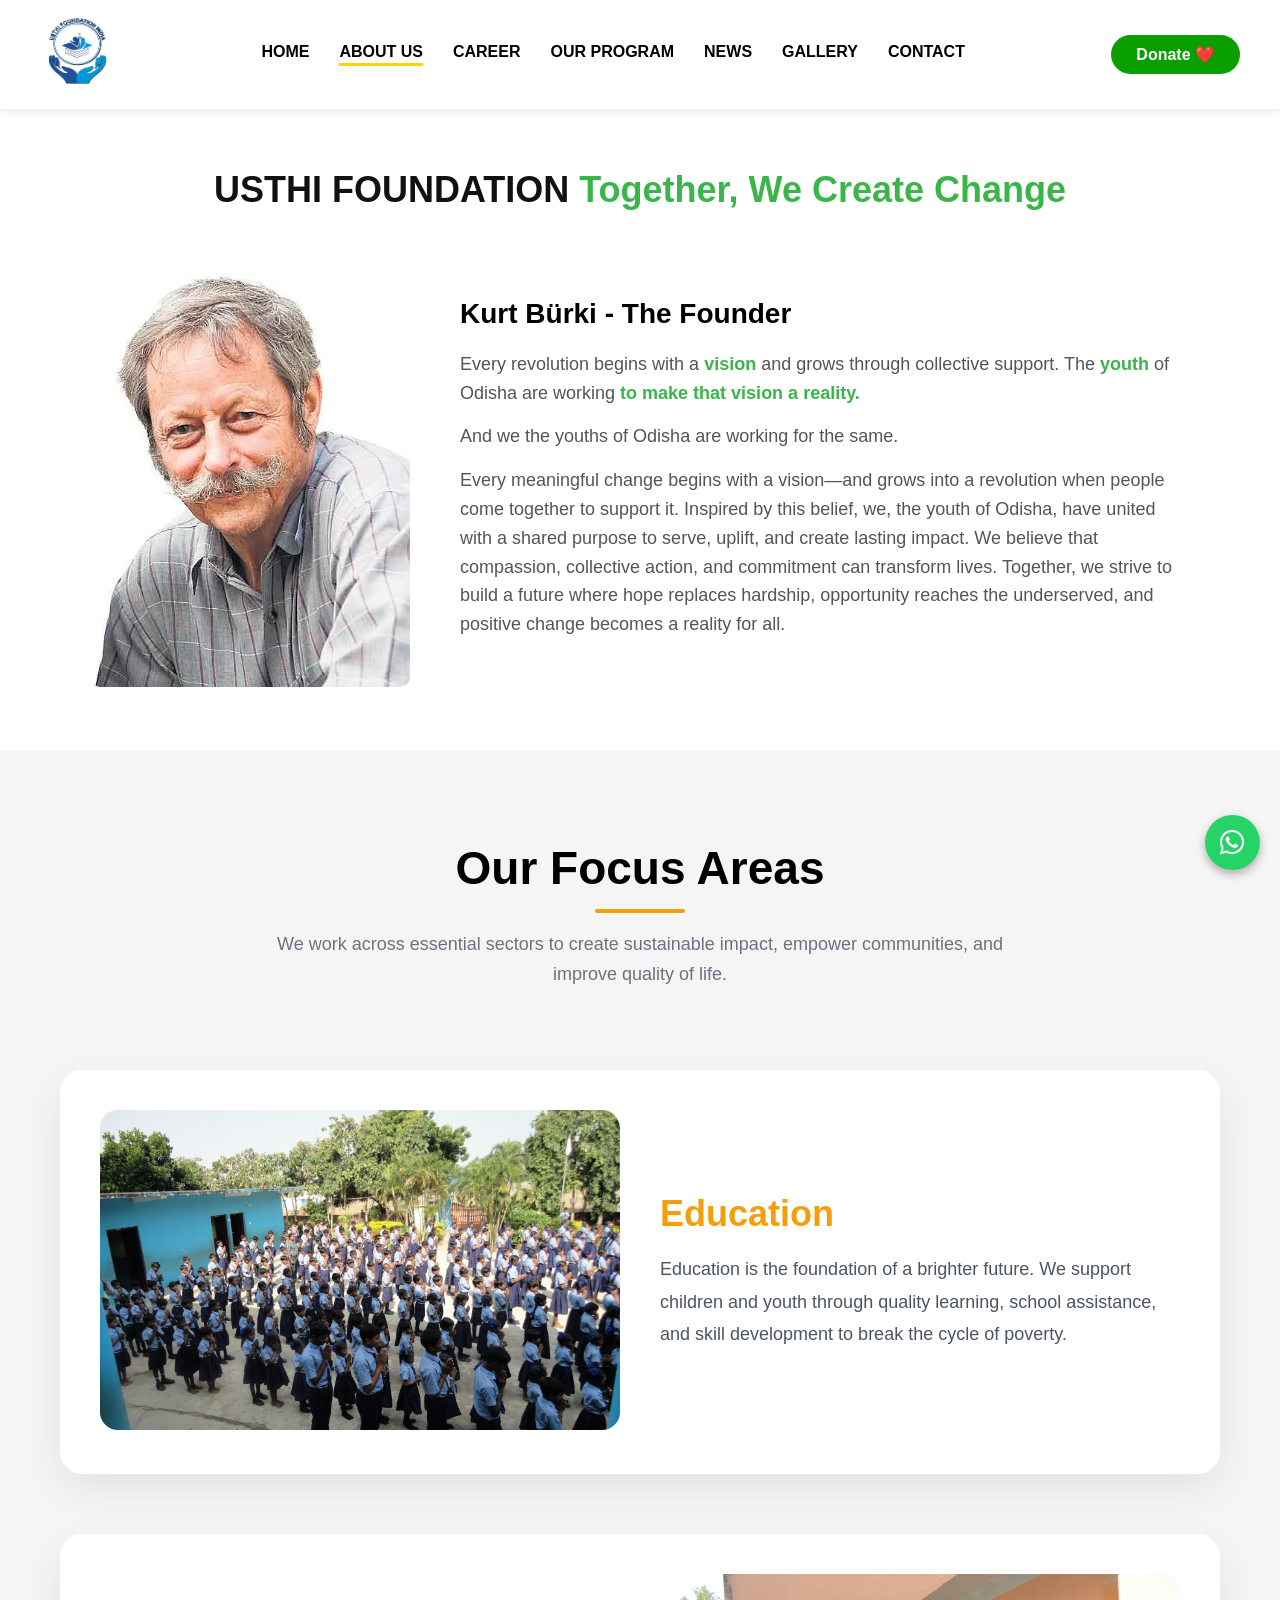
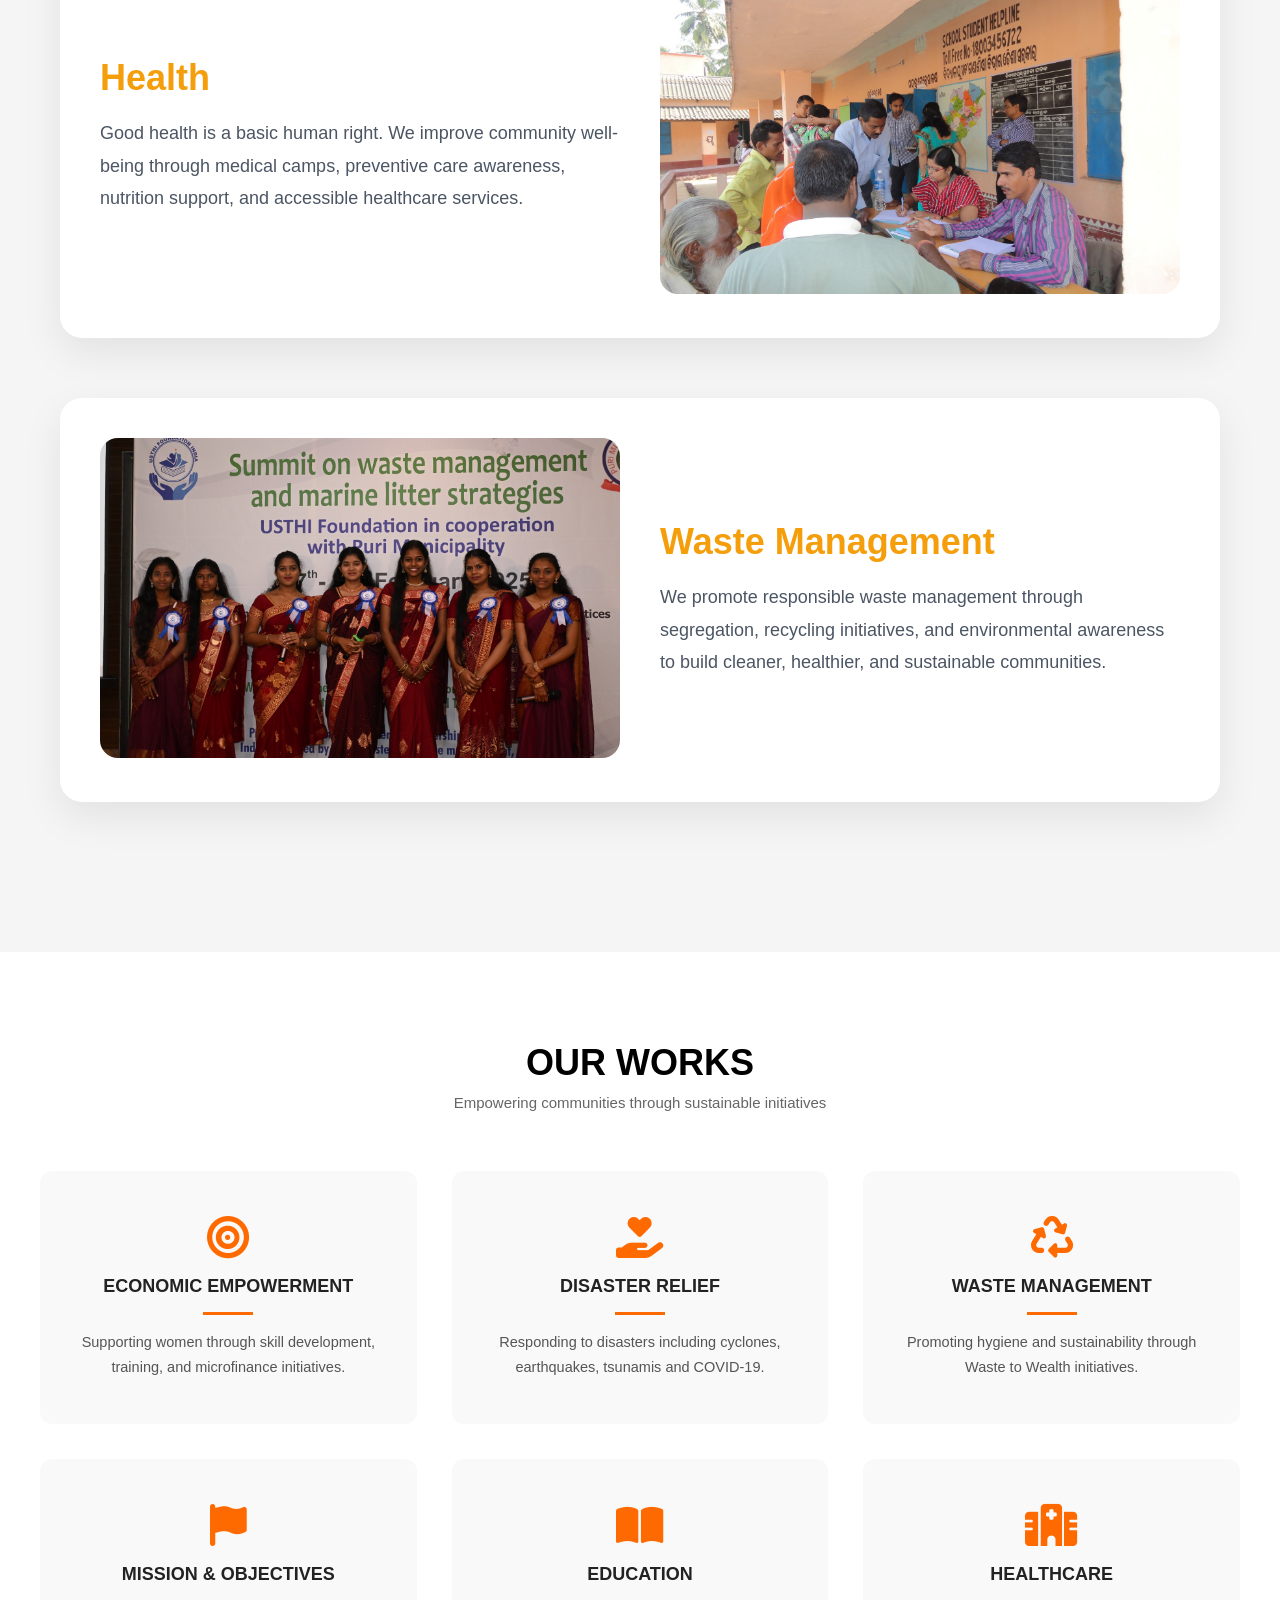
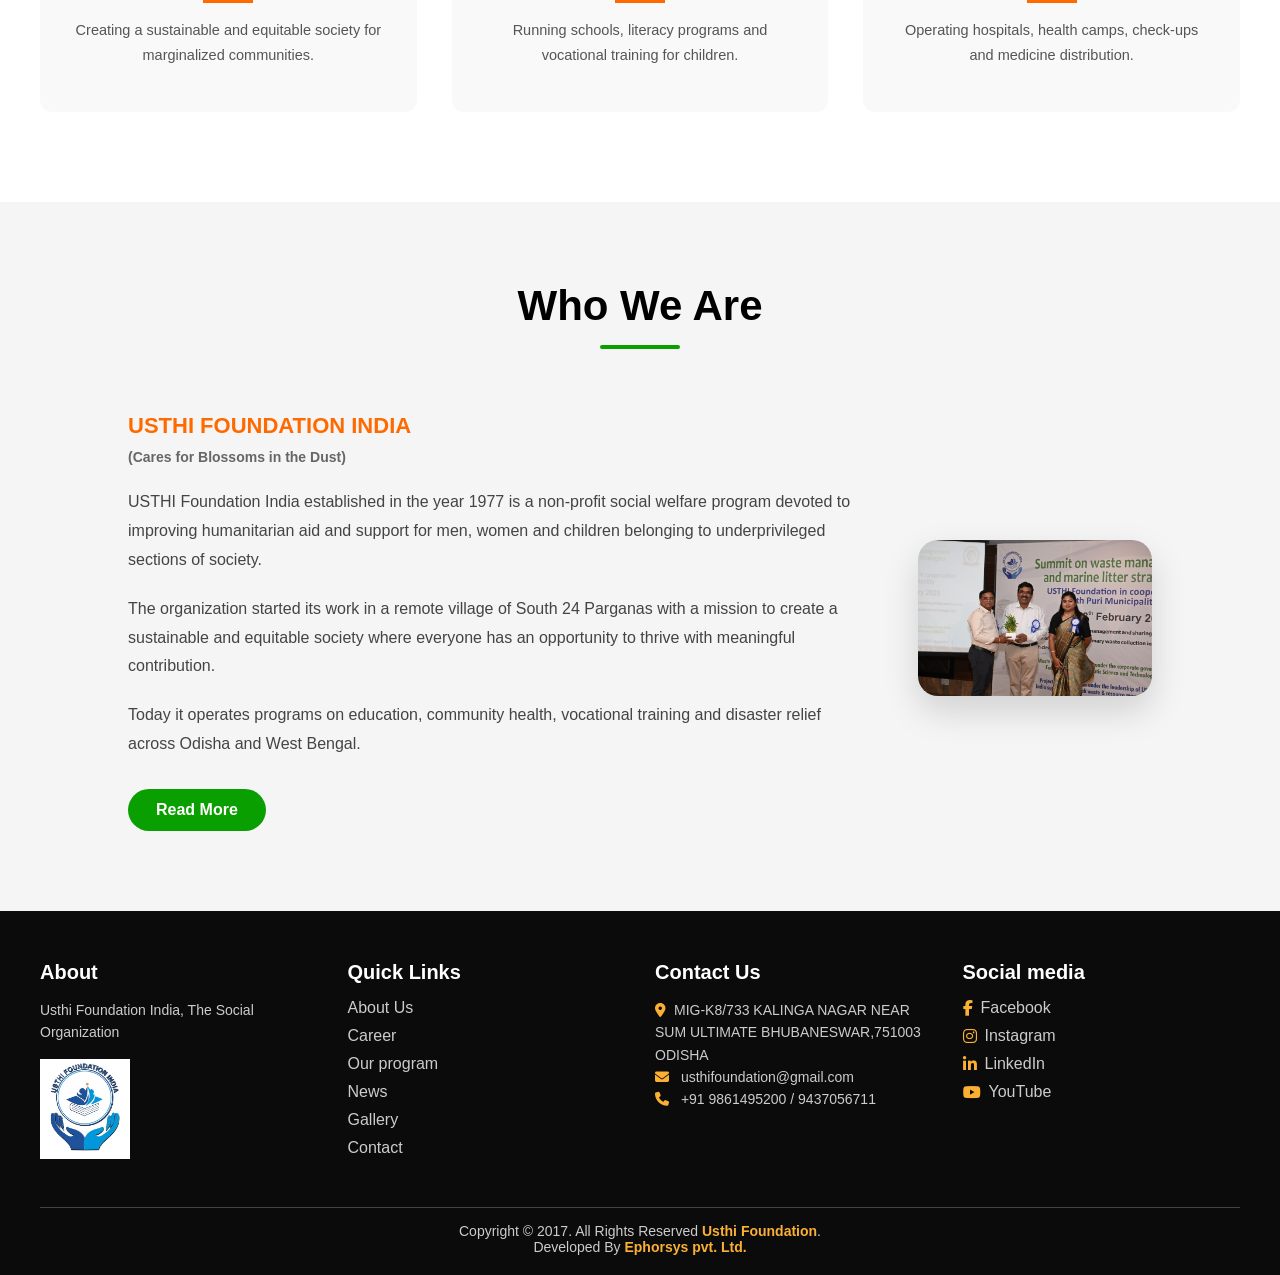
<file: about us/about.html>
<!DOCTYPE html>
<html lang="en">
<head>
    <meta charset="UTF-8">
    <title>USTHI FOUNDATION INDIA</title>
    <meta name="viewport" content="width=device-width, initial-scale=1.0">
    <link rel="stylesheet" href="about.css">

    <!-- Font Awesome for icons -->
    <link rel="stylesheet"
     href="https://cdnjs.cloudflare.com/ajax/libs/font-awesome/6.5.0/css/all.min.css">
     
</head>
<body>




<header class="navbar">
  <!-- Logo -->
  <a href="/index.html" class="logo">
    <img src="/image/usthi foundation.jpeg" alt="Logo">
  </a>

  <!-- Navigation Links -->
  <nav class="nav-links" id="navLinks">
    <a href="/index.html" >HOME</a>
    <a href="/about us/about.html"class="active">ABOUT US</a>
    <a href="/carrier/carrier.html">CAREER</a>
    <a href="/our program/ourprogram.html">OUR PROGRAM</a>
    <a href="/news/news.html">NEWS</a>
    <a href="/gallery/gallery.html">GALLERY</a>
    <a href="/contact us/contact.html">CONTACT</a>
  </nav>

 

    
<!-- ===== NAVBAR DONATE BUTTON ===== -->
<div class="nav-right">
  <a href="javascript:void(0)" id="ngoDonateBtn" class="ngo-donate-btn">
    Donate ❤️
  </a>
</div>

<!-- ===== OVERLAY ===== -->
<div class="ngo-overlay" id="ngoOverlay"></div>

<!-- ===== POPUP ===== -->
<div class="ngo-popup" id="ngoDonatePopup">

  <!-- HEADER -->
  <div class="ngo-popup-header">
    <h3>Donate via Bank / UPI</h3>
    <button class="ngo-close-btn" id="ngoCloseBtn">×</button>
  </div>

  <!-- BODY -->
  <div class="ngo-popup-body">

    <!-- TOP SECTION -->
    <div class="ngo-top-section">

      <!-- BANK DETAILS -->
      <div class="ngo-bank-details">
        <h4>Bank Details</h4>
        <p><strong>Name:</strong> USTHI FOUNDATION INDIA</p>
        <p><strong>Bank:</strong> AXIS BANK</p>
        <p><strong>Branch:</strong>ELECTRONIC COMPLEX , KOLKATA</p>
        <p><strong>A/C No:</strong> 319010100037581</p>
        <p><strong>IFSC:</strong>UTIB0000319</p>
      </div>

      <!-- QR -->
      <div class="ngo-qr-section">
        <h4>Scan & Pay</h4>
        <img src="/image/qr img donate.jpeg" alt="UPI QR Code">
      </div>

    </div>

    <!-- FORM -->
    <form id="ngoDonationForm" class="ngo-form">

      <input type="text" class="ngo-input" placeholder="Full Name*" required>
      <input type="tel" class="ngo-input" placeholder="Phone Number*" required>
      <input type="text" class="ngo-input" placeholder="UTR / Transaction ID*" required>
      <input type="text" class="ngo-input" placeholder="Pan">
      <textarea  class="ngo-input" placeholder="Type Your Message"  required></textarea>
      

      <label class="ngo-upload-label">
        Upload Payment Screenshot*
        <input type="file" class="ngo-file-input" accept="image/*" required>
      </label>

      <button type="submit" class="ngo-submit-btn">
        SUBMIT DONATION DETAILS
      </button>

    </form>

  </div>
</div>

     
     

<!-- DONATE POPUP  end -->


    <!-- Toggle Button -->
    <div class="menu-toggle" id="menuToggle">
      <span></span>
      <span></span>
      <span></span>
    </div>
  </div>
</header>



<section class="founder-section">
  <h2 class="main-title">
    <span class="dark">USTHI FOUNDATION</span>
    <span class="green">Together, We Create Change</span>
  </h2>

  <div class="founder-container">
    
    <!-- Founder Image -->
    <div class="founder-image">
      <img src="/image/founder photo.avif" alt="Founder Image">
    </div>

    <!-- Founder Content -->
    <div class="founder-content">
      <h3 class="founder-name">Kurt Bürki - The Founder</h3>

      <p class="animate-text">
        Every revolution begins with a  
 <span>vision</span> and grows through collective support. The
        <span>youth</span> of Odisha are working <span> to make that vision a reality.</span>
      </p>

      <p class="animate-text delay">
        And we the youths of Odisha are working for the same.
      </p>

      <p class="animate-text delay2">
        Every meaningful change begins with a vision—and grows into a revolution when people come together to support it.
         Inspired by this belief, we, the youth of Odisha, have united with a shared purpose to serve, uplift, and create lasting impact.

We believe that compassion, collective action, and commitment can transform lives.
 Together, we strive to build a future where 
 hope replaces hardship, opportunity reaches the underserved, and positive change becomes a reality for all.
    
      </p>
    </div>

  </div>
</section>




  <!-- WhatsApp Floating Button -->
  <a href="https://wa.me/9861495200" target="_blank" class="whatsapp-float">
    <i class="fab fa-whatsapp"></i>
  </a>




<!-- below founder section  -->

 
<section class="focus-wrapper">

  <!-- SECTION HEADING -->
  <div class="section-header">
    <h1>Our Focus Areas</h1>
    <p>
      We work across essential sectors to create sustainable impact,
      empower communities, and improve quality of life.
    </p>
  </div>

  <!-- CONTENT -->
  <div class="focus-section">

    <!-- EDUCATION -->
    <div class="focus-card">
      <div class="focus-image">
        <img src="/image/education about us img100.jpeg" alt="Education Program">
      </div>
      <div class="focus-content">
        <h2>Education</h2>
        <p>
          Education is the foundation of a brighter future. We support children
          and youth through quality learning, school assistance, and skill
          development to break the cycle of poverty.
        </p>
      </div>
    </div>

    <!-- HEALTH -->
    <div class="focus-card reverse">
      <div class="focus-image">
        <img src="/image/health img about us.jpeg" alt="Health Program">
      </div>
      <div class="focus-content">
        <h2>Health</h2>
        <p>
          Good health is a basic human right. We improve community well-being
          through medical camps, preventive care awareness, nutrition support,
          and accessible healthcare services.
        </p>
      </div>
    </div>

    <!-- WASTE MANAGEMENT -->
    <div class="focus-card">
      <div class="focus-image">
        <img src="/image/waste management img.jpeg" alt="Waste Management Program">
      </div>
      <div class="focus-content">
        <h2>Waste Management</h2>
        <p>
          We promote responsible waste management through segregation,
          recycling initiatives, and environmental awareness to build cleaner,
          healthier, and sustainable communities.
        </p>
      </div>
    </div>

  </div>
</section>



<!-- work section -->
 <section class="our-works">

  <!-- TOP HEADING -->
  <div class="works-header">
    <h2>OUR WORKS</h2>
    <p>Empowering communities through sustainable initiatives</p>
  </div>

  <!-- BOXES -->
  <div class="works-container">

    <div class="work-box">
      <i class="fa-solid fa-bullseye"></i>
      <h3>ECONOMIC EMPOWERMENT</h3>
      <span></span>
      <p>
        Supporting women through skill development, training,
        and microfinance initiatives.
      </p>
    </div>

    <div class="work-box">
      <i class="fa-solid fa-hand-holding-heart"></i>
      <h3>DISASTER RELIEF</h3>
      <span></span>
      <p>
        Responding to disasters including cyclones, earthquakes,
        tsunamis and COVID-19.
      </p>
    </div>

    <div class="work-box">
      <i class="fa-solid fa-recycle"></i>
      <h3>WASTE MANAGEMENT</h3>
      <span></span>
      <p>
        Promoting hygiene and sustainability through Waste to
        Wealth initiatives.
      </p>
    </div>

    <div class="work-box">
      <i class="fa-solid fa-flag"></i>
      <h3>MISSION & OBJECTIVES</h3>
      <span></span>
      <p>
        Creating a sustainable and equitable society for
        marginalized communities.
      </p>
    </div>

    <div class="work-box">
      <i class="fa-solid fa-book-open"></i>
      <h3>EDUCATION</h3>
      <span></span>
      <p>
        Running schools, literacy programs and vocational
        training for children.
      </p>
    </div>

    <div class="work-box">
      <i class="fa-solid fa-hospital"></i>
      <h3>HEALTHCARE</h3>
      <span></span>
      <p>
        Operating hospitals, health camps, check-ups and
        medicine distribution.
      </p>
    </div>

  </div>

</section>
 


<section class="who-we-are">
  <h2 class="section-title">Who We Are</h2>

  <div class="who-container">
    <!-- Text -->
    <div class="who-text animate">
      <h3>
        <span class="highlight">USTHI FOUNDATION INDIA</span>
        <small>(Cares for Blossoms in the Dust)</small>
      </h3>

      <p>
        USTHI Foundation India established in the year 1977 is a non-profit
        social welfare program devoted to improving humanitarian aid and
        support for men, women and children belonging to underprivileged
        sections of society.
      </p>

      <p>
        The organization started its work in a remote village of South 24
        Parganas with a mission to create a sustainable and equitable society
        where everyone has an opportunity to thrive with meaningful
        contribution.
      </p>

      <p>
        Today it operates programs on education, community health, vocational
        training and disaster relief across Odisha and West Bengal.
      </p>

      <a href="/news/news.html" class="read-more-btn">Read More</a>
    </div>

    <!-- Image -->
    <div class="who-image animate">
      <img src="/image/gallery img 100.jpeg" alt="Who We Are">
    </div>
  </div>
</section>



 
 







  

<!-- footer section -->
<footer class="footer">
  <div class="footer-container">

    <!-- About -->
    <div class="footer-box">
      <h3>About</h3>
      <p>
         Usthi Foundation India, The Social Organization 
      </p>
      <img src="/image/usthi foundation.jpeg" alt="Usthi Foundation Logo" class="footer-logo">
    </div>

    <!-- Quick Links -->
    <div class="footer-box">
      <h3>Quick Links</h3>
      <ul>
        <li><a href="/about us/about.html">About Us</a></li>
        <li><a href="/carrier/carrier.html">Career</a></li>
        <li><a href="/our program/ourprogram.html">Our program</a></li>
        <li><a href="/news/news.html">News</a></li>
        <li><a href="/gallery/gallery.html">Gallery</a></li>
        <li><a href="/contact us/contact.html">Contact</a></li>
      </ul>
    </div>

    <!-- Contact -->
    <div class="footer-box">
      <h3>Contact Us</h3>
      <p><i class="fas fa-location-dot"></i>MIG-K8/733 KALINGA NAGAR NEAR SUM ULTIMATE BHUBANESWAR,751003 ODISHA

</p>
      <p><i class="fas fa-envelope"></i> usthifoundation@gmail.com</p>
         <p><i class="fas fa-phone"></i> +91 9861495200 / 9437056711</p>
    </div>

    <!-- Social Links -->
    <div class="footer-box">
      <h3>Social media</h3>
      <ul class="social-links">
        <li><a href="#"><i class="fab fa-facebook-f"></i> Facebook</a></li>
        <li><a href="#"><i class="fab fa-instagram"></i> Instagram</a></li>
        <!-- <li><a href="#"><i class="fab fa-twitter"></i> Twitter</a></li> -->
        <li><a href="#"><i class="fab fa-linkedin-in"></i> LinkedIn</a></li>
        <li><a href="#"><i class="fab fa-youtube"></i> YouTube</a></li>
      </ul>
    </div>

  </div>

  <!-- Single Horizontal Line -->
  <hr class="footer-line">

  <!-- Centered Copyright -->
  <p class="copyright">
    Copyright © 2017. All Rights Reserved <span>Usthi Foundation</span>.
  </p>
    <p class="copyright">
      Developed By  <a href="https://www.ephorsys.com/" id="ephorsys"><span>Ephorsys pvt. Ltd. </span></a>
  </p>
</footer>



<script src="about.js"></script>
</body>
</html>
</file>
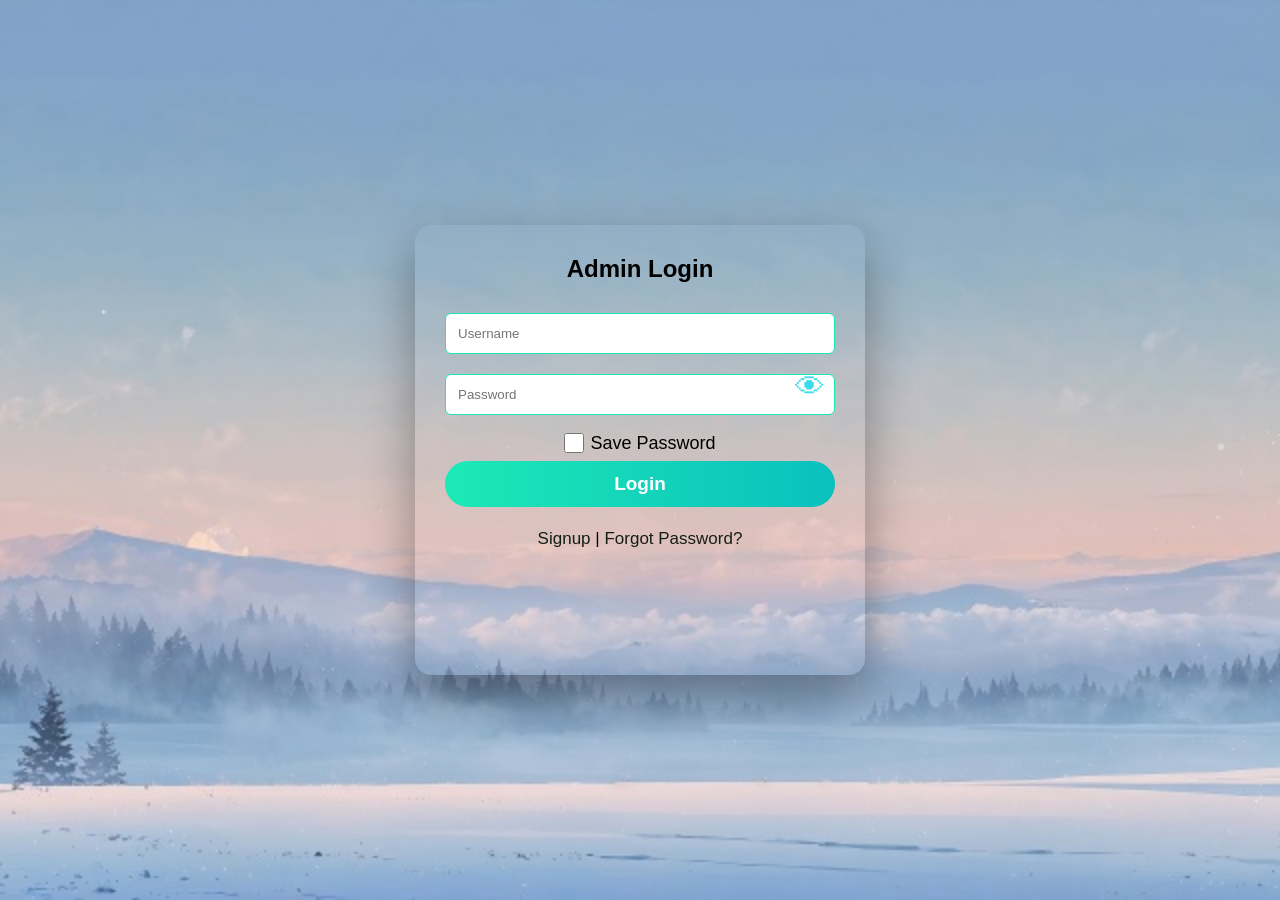
<file: adminpanel/adminpanel.html>
<!DOCTYPE html>
<html lang="en">
  <head>
    <meta charset="UTF-8" />
    <title>ASISH PANEL</title>
    <meta name="viewport" content="width=device-width, initial-scale=1.0" />
    <link rel="stylesheet" href="adminpanel.css" />
  </head>
  <body>
    <!-- AUTH MODAL -->
    <div class="auth-modal" id="authModal">
      <div class="auth-box">
        <!-- <div class="close-btn-big" onclick="closeAuth()">✖</div> -->
        <h2 id="authTitle">Admin Login</h2>

        <input type="email" id="email" placeholder="Username" />
        <input type="password" id="password" placeholder="Password" />
        <span class="toggle-eye" onclick="togglePassword()">👁</span>

        <label class="remember">
          <input type="checkbox" id="rememberMe" />
          Save Password
        </label>

        <button onclick="login()">Login</button>

        <!-- FORGOT PASSWORD STEP 1 -->
        <div id="forgotStep1" style="display: none">
          <h2>Forgot Password</h2>
          <p style="margin-bottom: 10px">Enter your email address</p>
          <input
            type="email"
            id="forgotEmail"
            placeholder="Enter email address"
          />
          <button onclick="forgotContinue()">Continue</button>
        </div>

        <!-- FORGOT PASSWORD STEP 2 -->
        <div id="forgotStep2" style="display: none">
          <h2>New Password</h2>
          <p style="margin-bottom: 10px">
            Please create a new password that you don’t use on any other site.
          </p>
          <input
            type="password"
            id="newPassword"
            placeholder="Create new password"
          />
          <input
            type="password"
            id="confirmPassword"
            placeholder="Confirm your password"
          />
          <button onclick="changePassword()">Change</button>
        </div>

        <!-- SIGNUP FORM (NEW DESIGN) -->
        <div id="signupBox" style="display: none">
          <h2 class="signup-title">Create Account</h2>

          <input type="text" id="signupName" placeholder="Name" />
          <input type="email" id="signupEmail" placeholder="Email" />
          <input type="password" id="signupPassword" placeholder="Password" />

          <button onclick="signup()">Sign Up</button>
        </div>

        <div class="auth-links">
          <span onclick="showSignup()">Signup</span> |
          <span onclick="showForgot()">Forgot Password?</span>
        </div>
      </div>
    </div>

    <!-- POPUP MESSAGE -->
    <div class="popup-msg" id="popupMsg"></div>

    <!-- ADMIN PANEL -->
    <div class="admin-panel" id="adminPanel">
      <!-- SIDEBAR -->
      <aside class="sidebar" id="sidebar">
        <div class="logo">
          <img src="/image/usthi foundation.jpeg" />
          <span> ADMIN PANEL</span>
          <button class="close-btn" onclick="toggleSidebar()">✖</button>
        </div>
        <ul class="menu">
          <li onclick="openUpload('Photo')">📷 Photo Gallery</li>
          <li onclick="openUpload('Video')">🎥 Video Library</li>
          <li onclick="openUpload('News')">📰 News Articles</li>
          <li onclick="openUpload('Event')">📅 Event Management</li>
        </ul>
      </aside>

      <!-- MAIN -->
      <main class="main">
        <header class="header">
          <button class="hamburger" onclick="toggleSidebar()">☰</button>
          <!-- new code add -->

          <!-- new code add -->
          <div class="nav-right">
            <div class="profile" onclick="toggleDropdown()">
              <img src="/image/usthi foundation.jpeg" />
              <span>Admin</span> ▼
              <div class="dropdown" id="dropdown">
                <button onclick="logout()">Profile</button>
                <button onclick="logout()">Logout</button>
              </div>
            </div>
          </div>
        </header>

        <!-- STATS -->
        <div class="stats">
          <div>📷 Photos <span id="imgCount">0</span></div>
          <div>🎥 Videos <span id="videoCount">0</span></div>
          <div>📰 News <span id="newsCount">0</span></div>
          <div>📅 Events <span id="eventCount">0</span></div>
        </div>

        <!-- CARDS -->
        <div class="cards">
          <div class="card">
            <h3>Manage Photo Gallery</h3>
            <img src="/image/teo.jpeg" />
            <button onclick="openUpload('Photo')">Add New Photo</button>
            <button onclick="showGallery()">View Gallery</button>
          </div>
          <div class="card">
            <h3>Manage Video Library</h3>
            <img src="/image/WhatsApp Image 2026-01-01 at 11.21.36 AM.jpeg" />
            <button onclick="openUpload('Video')">Upload Video</button>
            <button onclick="showGallery()">View Video</button>
          </div>
          <div class="card">
            <h3>News & Updates</h3>
            <img src="/image/one.jpeg" />
            <button onclick="openUpload('News')">Add News</button>
            <button onclick="showGallery()">View News</button>
          </div>
          <div class="card">
            <h3>Event Management</h3>
            <img src="/image/WhatsApp Image 2026-01-01 at 11.08.49 AM.jpeg" />
            <button onclick="openUpload('Event')">Create Event</button>
            <button onclick="showGallery()">Manage Events</button>
          </div>
        </div>
      </main>
    </div>

    <!-- sidebar pop up part -->

    <div class="popup" id="uploadPopup">
      <div class="popup-box">
        <span class="close" onclick="closeUpload()">×</span>
        <h3 id="uploadTitle"></h3>
        <input type="file" id="uploadInput" />
      </div>
    </div>

    <script src="adminpanel.js"></script>
  </body>
</html>
</file>
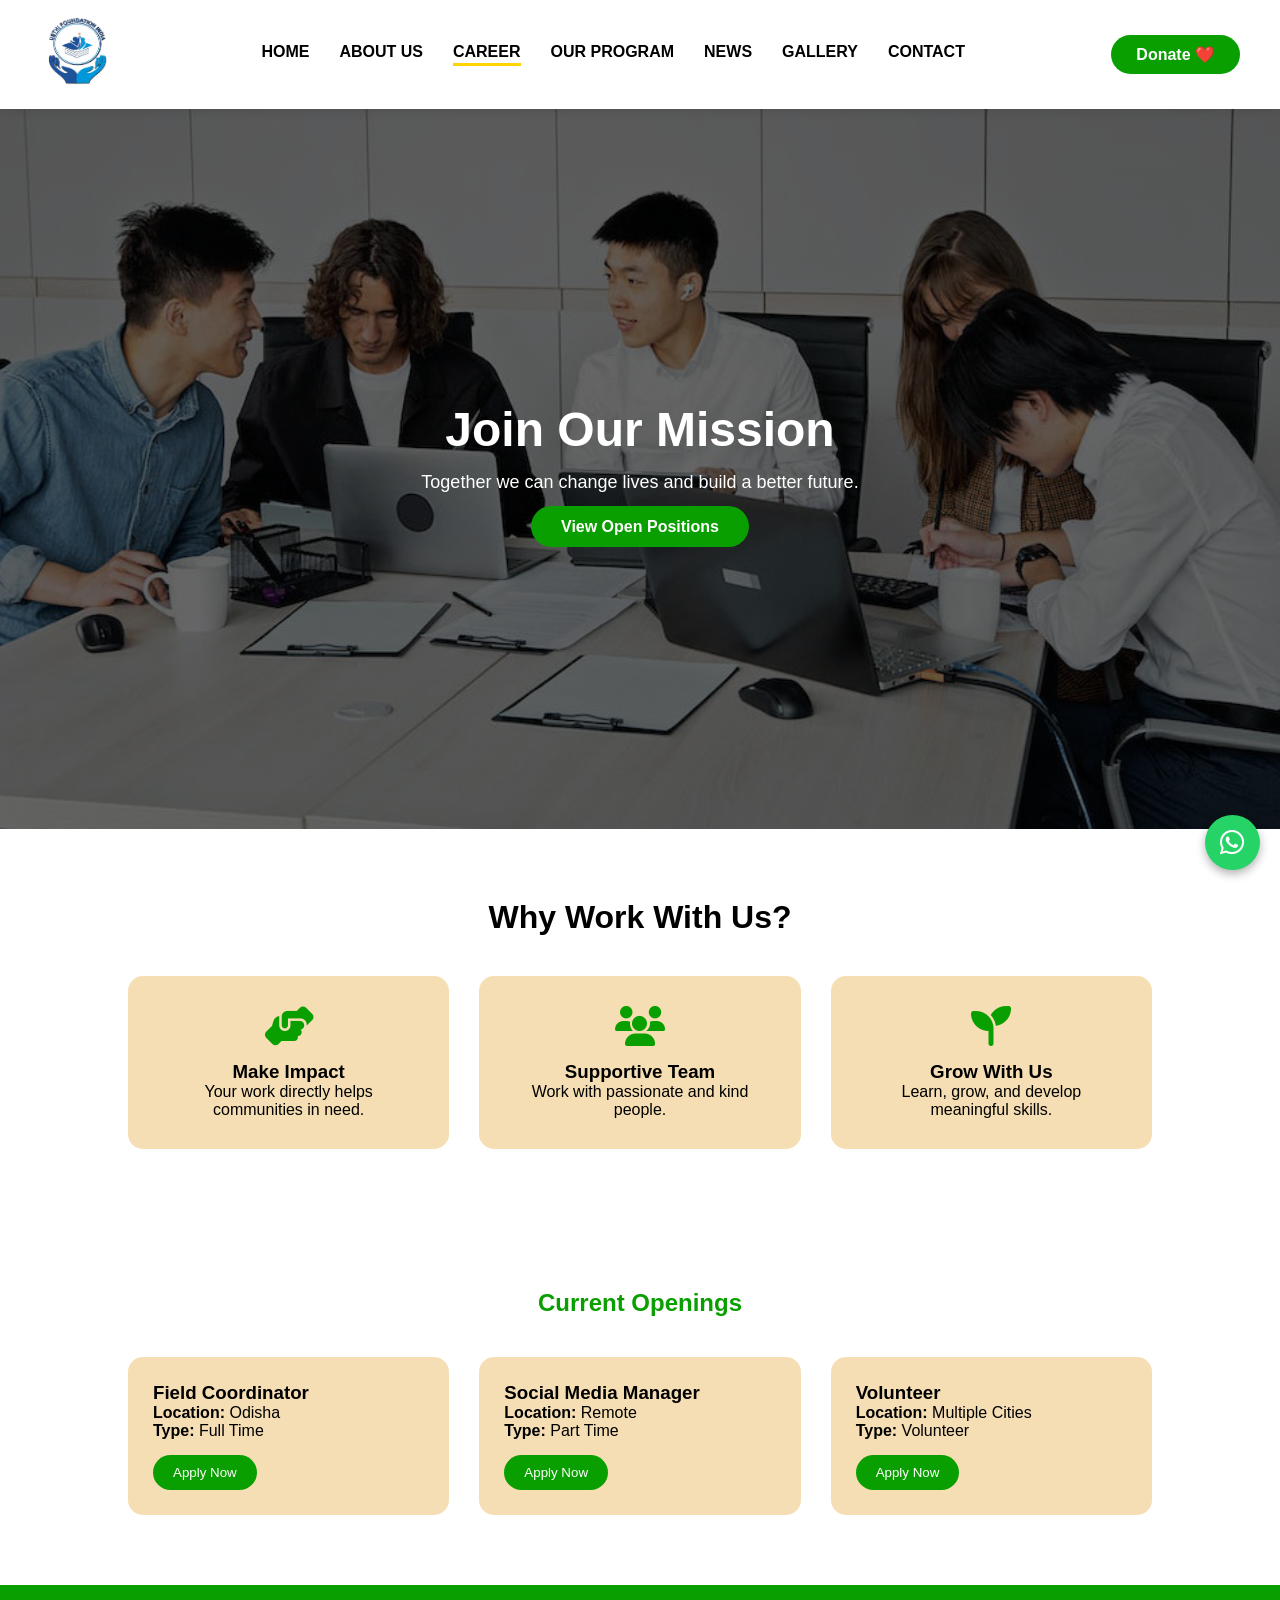
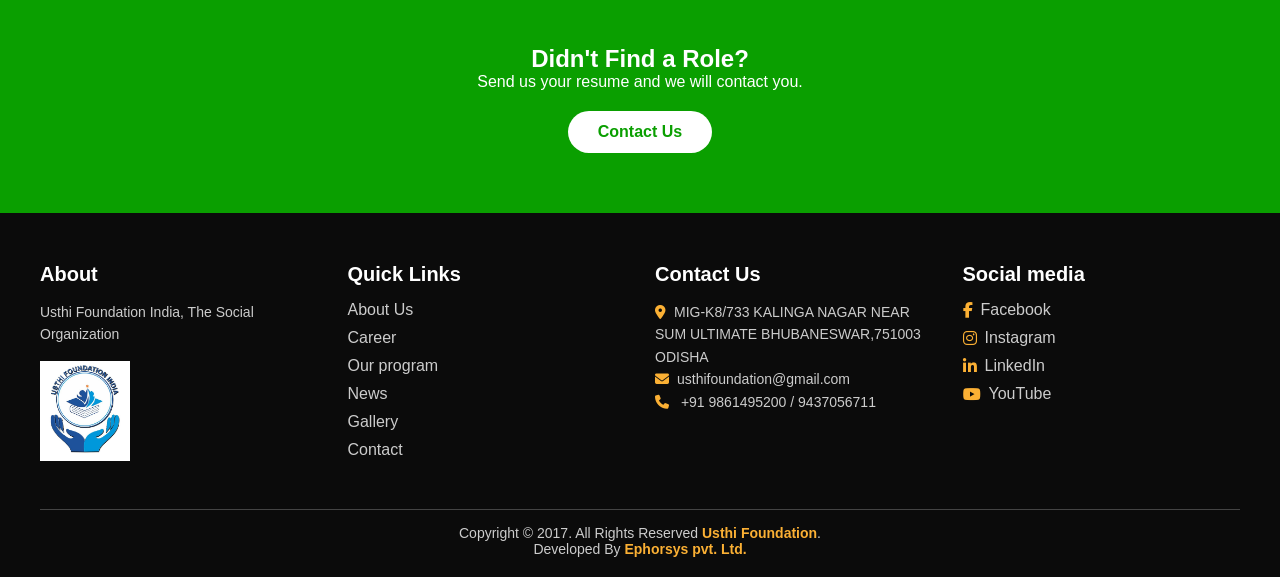
<file: carrier/carrier.html>
<!DOCTYPE html>
<html lang="en">
<head>
    <meta charset="UTF-8">
    <title>USTHI FOUNDATION INDIA</title>
    <meta name="viewport" content="width=device-width, initial-scale=1.0">
    <meta name="viewport" content="width=device-width, initial-scale=1.0">
    <link rel="stylesheet" href="carrier.css">

    <!-- Font Awesome for icons -->
    <link rel="stylesheet"
     href="https://cdnjs.cloudflare.com/ajax/libs/font-awesome/6.5.0/css/all.min.css">
     
</head>
<body>


<header class="navbar">
  <!-- Logo -->
  <a href="/index.html" class="logo">
    <img src="/image/usthi foundation.jpeg" alt="Logo">
  </a>

  <!-- Navigation Links -->
  <nav class="nav-links" id="navLinks">
    <a href="/index.html" >HOME</a>
    <a href="/about us/about.html">ABOUT US</a>
    <a href="/carrier/carrier.html"class="active">CAREER</a>
    <a href="/our program/ourprogram.html">OUR PROGRAM</a>
    <a href="/news/news.html">NEWS</a>
    <a href="/gallery/gallery.html">GALLERY</a>
    <a href="/contact us/contact.html">CONTACT</a>
  </nav>



    
<!-- ===== NAVBAR DONATE BUTTON ===== -->
<div class="nav-right">
  <a href="javascript:void(0)" id="ngoDonateBtn" class="ngo-donate-btn">
    Donate ❤️
  </a>
</div>

<!-- ===== OVERLAY ===== -->
<div class="ngo-overlay" id="ngoOverlay"></div>

<!-- ===== POPUP ===== -->
<div class="ngo-popup" id="ngoDonatePopup">

  <!-- HEADER -->
  <div class="ngo-popup-header">
    <h3>Donate via Bank / UPI</h3>
    <button class="ngo-close-btn" id="ngoCloseBtn">×</button>
  </div>

  <!-- BODY -->
  <div class="ngo-popup-body">

    <!-- TOP SECTION -->
    <div class="ngo-top-section">
            <!-- BANK DETAILS -->
      <div class="ngo-bank-details">
        <h4>Bank Details</h4>
        <p><strong>Name:</strong> USTHI FOUNDATION INDIA</p>
        <p><strong>Bank:</strong> AXIS BANK</p>
        <p><strong>Branch:</strong>ELECTRONIC COMPLEX , KOLKATA</p>
        <p><strong>A/C No:</strong> 319010100037581</p>
        <p><strong>IFSC:</strong>UTIB0000319</p>
      </div>

  

      <!-- QR -->
      <div class="ngo-qr-section">
        <h4>Scan & Pay</h4>
        <img src="/image/qr img donate.jpeg" alt="UPI QR Code">
      </div>

    </div>

    <!-- FORM -->
    <form id="ngoDonationForm" class="ngo-form">

      <input type="text" class="ngo-input" placeholder="Full Name*" required>
      <input type="tel" class="ngo-input" placeholder="Phone Number*" required>
      <input type="text" class="ngo-input" placeholder="UTR / Transaction ID*" required>
      <input type="text" class="ngo-input" placeholder="Pan">
      <textarea  class="ngo-input" placeholder="Type Your Message"  required></textarea>
      

      <label class="ngo-upload-label">
        Upload Payment Screenshot*
        <input type="file" class="ngo-file-input" accept="image/*" required>
      </label>

      <button type="submit" class="ngo-submit-btn">
        SUBMIT DONATION DETAILS
      </button>

    </form>

  </div>
</div>

     
     

<!-- DONATE POPUP  end -->

     

    <!-- Toggle Button -->
    <div class="menu-toggle" id="menuToggle">
      <span></span>
      <span></span>
      <span></span>
    </div>
  </div>
</header>

  <!-- WhatsApp Floating Button -->
  <a href="https://wa.me/9861495200" target="_blank" class="whatsapp-float">
    <i class="fab fa-whatsapp"></i>
  </a>




<!-- ===== Hero Section ===== -->
<section class="career-hero">
  <div class="hero-content">
    <h1>Join Our Mission</h1>
    <p>Together we can change lives and build a better future.</p>
    <a href="#jobs" class="hero-btn">View Open Positions</a>
  </div>
</section>

<!-- ===== Why Join Us ===== -->
<section class="why-join">
  <h2>Why Work With Us?</h2>

  <div class="features">
    <div class="feature-box">
      <i class="fas fa-hands-helping"></i>
      <h3>Make Impact</h3>
      <p>Your work directly helps communities in need.</p>
    </div>

    <div class="feature-box">
      <i class="fas fa-users"></i>
      <h3>Supportive Team</h3>
      <p>Work with passionate and kind people.</p>
    </div>

    <div class="feature-box">
      <i class="fas fa-seedling"></i>
      <h3>Grow With Us</h3>
      <p>Learn, grow, and develop meaningful skills.</p>
    </div>
  </div>
</section>

<!-- ===== Job Openings ===== -->
<section class="job-section" id="jobs">
  <h2>Current Openings</h2>

  <div class="job-cards">

    <div class="job-card">
      <h3>Field Coordinator</h3>
      <p><strong>Location:</strong> Odisha</p>
      <p><strong>Type:</strong> Full Time</p>
      <button class="apply-btn">Apply Now</button>
    </div>

    <div class="job-card">
      <h3>Social Media Manager</h3>
      <p><strong>Location:</strong> Remote</p>
      <p><strong>Type:</strong> Part Time</p>
      <button class="apply-btn">Apply Now</button>
    </div>

    <div class="job-card">
      <h3>Volunteer</h3>
      <p><strong>Location:</strong> Multiple Cities</p>
      <p><strong>Type:</strong> Volunteer</p>
      <button class="apply-btn">Apply Now</button>
    </div>

  </div>
</section>

<!-- ===== CTA Section ===== -->
<section class="career-cta">
  <h2>Didn't Find a Role?</h2>
  <p>Send us your resume and we will contact you.</p>
  <a href="/contact us/contact.html" class="cta-btn">Contact Us</a>
</section>



<!-- footer section -->
<footer class="footer">
  <div class="footer-container">

    <!-- About -->
    <div class="footer-box">
      <h3>About</h3>
      <p>
        Usthi Foundation India, The Social Organization 
      </p>
      <img src="/image/usthi foundation.jpeg" alt="Usthi Foundation Logo" class="footer-logo">
    </div>

    <!-- Quick Links -->
    <div class="footer-box">
      <h3>Quick Links</h3>
      <ul>
        <li><a href="/about us/about.html">About Us</a></li>
        <li><a href="/carrier/carrier.html">Career</a></li>
        <li><a href="/our program/ourprogram.html">Our program</a></li>
        <li><a href="/news/news.html">News</a></li>
        <li><a href="/gallery/gallery.html">Gallery</a></li>
        <li><a href="/contact us/contact.html">Contact</a></li>
      </ul>
    </div>

    <!-- Contact -->
    <div class="footer-box">
      <h3>Contact Us</h3>
      <p><i class="fas fa-location-dot"></i>MIG-K8/733 KALINGA NAGAR
NEAR SUM ULTIMATE
BHUBANESWAR,751003
ODISHA</p>
      <p><i class="fas fa-envelope"></i>usthifoundation@gmail.com</p>
       <p><i class="fas fa-phone"></i> +91 9861495200 / 9437056711</p>
   
    </div>

    <!-- Social Links -->
    <div class="footer-box">
      <h3>Social media</h3>
      <ul class="social-links">
        <li><a href="#"><i class="fab fa-facebook-f"></i> Facebook</a></li>
        <li><a href="#"><i class="fab fa-instagram"></i> Instagram</a></li>
        <!-- <li><a href="#"><i class="fab fa-twitter"></i> Twitter</a></li> -->
        <li><a href="#"><i class="fab fa-linkedin-in"></i> LinkedIn</a></li>
        <li><a href="#"><i class="fab fa-youtube"></i> YouTube</a></li>
      </ul>
    </div>

  </div>

  <!-- Single Horizontal Line -->
  <hr class="footer-line">

  <!-- Centered Copyright -->
  <p class="copyright">
    Copyright © 2017. All Rights Reserved <span>Usthi Foundation</span>.
  </p>
    <p class="copyright">
      <!-- Developed By  <a href="https://www.ephorsys.com/"></a><span>Ephorsys pvt. Ltd. </span></a> -->
      Developed By  <a href="https://www.ephorsys.com/" id="ephorsys"><span>Ephorsys pvt. Ltd. </span></a>
  </p>

</footer>









<script src="carrier.js"></script>
</body>
</html>
</file>
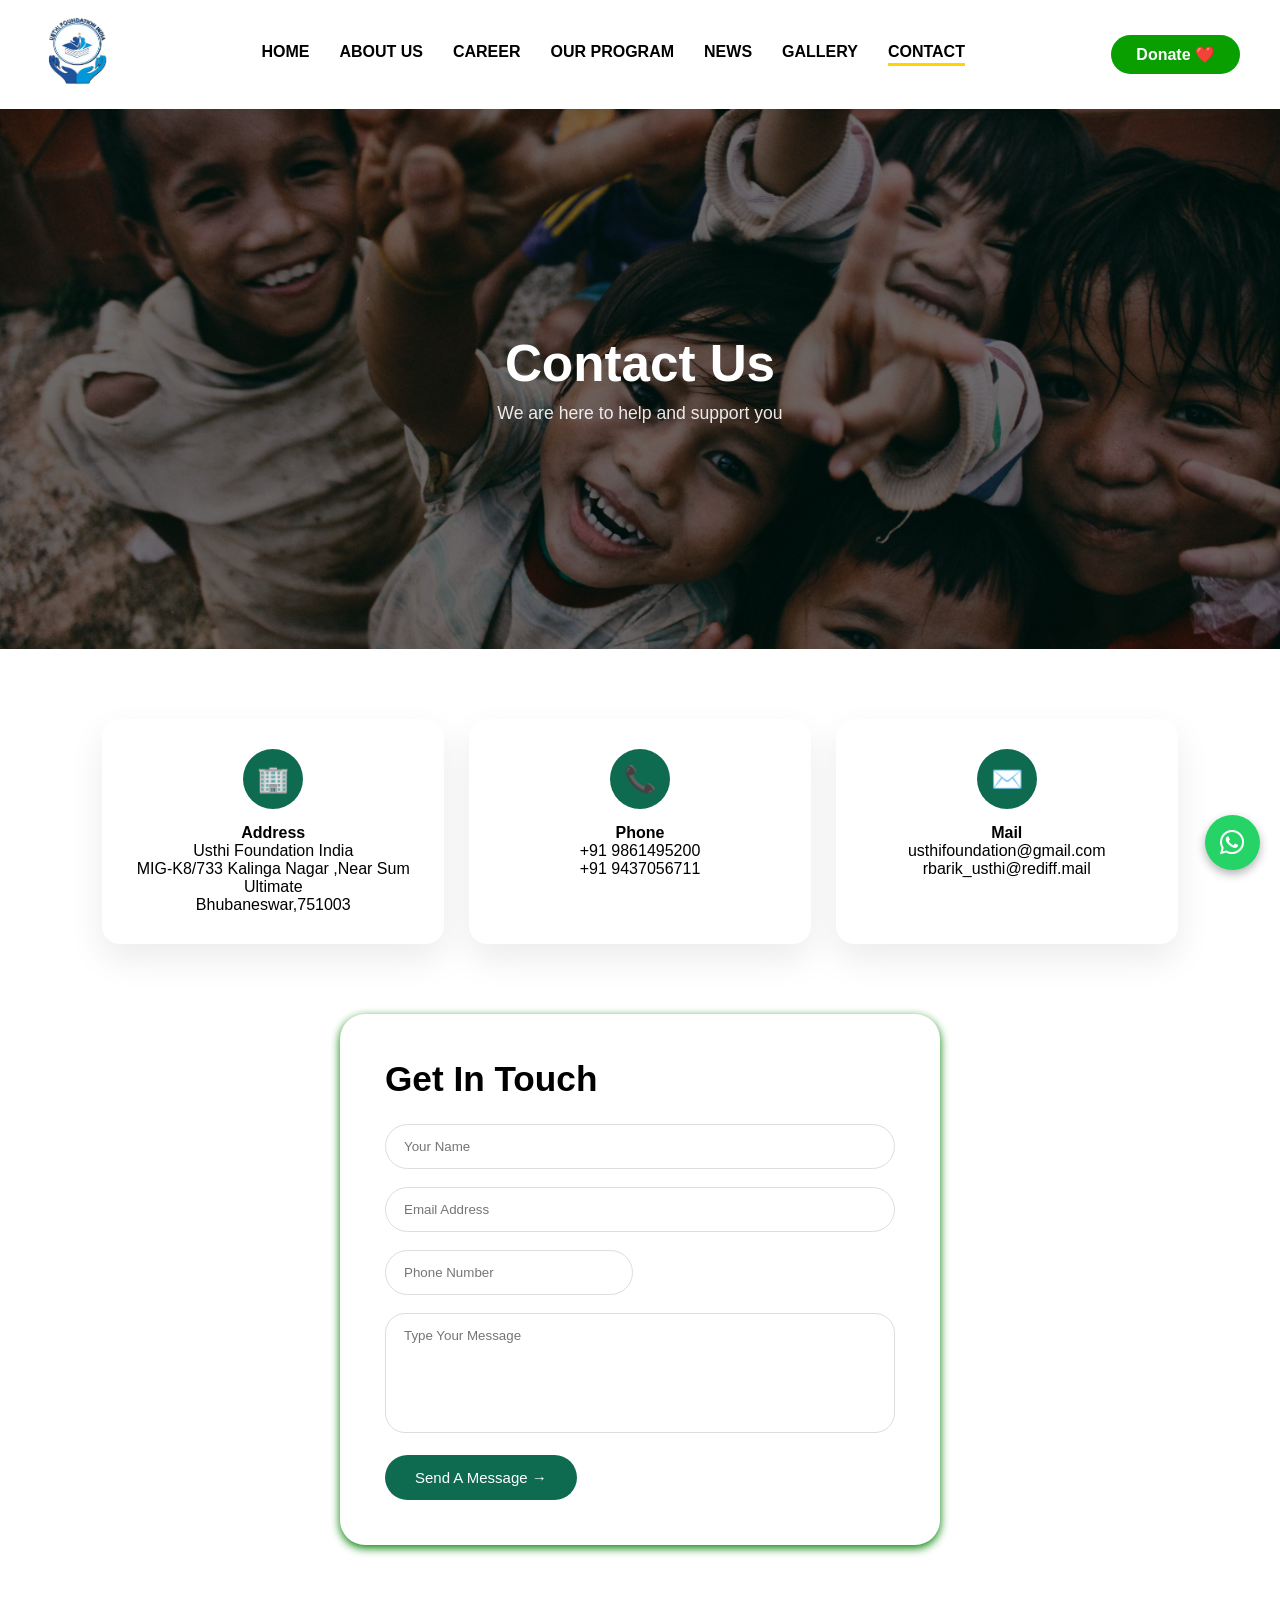
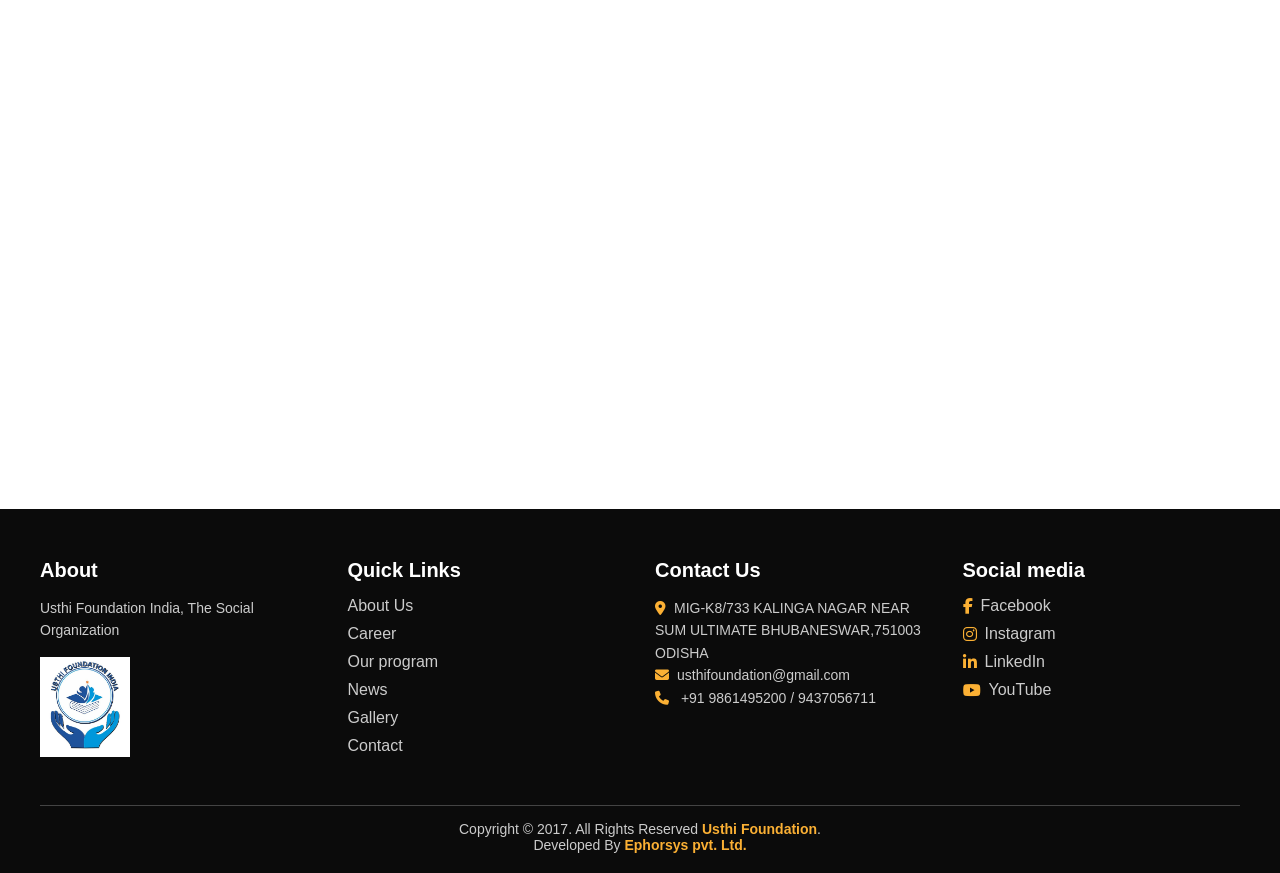
<file: contact us/contact.html>
<!DOCTYPE html>
<html lang="en">
<head>
    <meta charset="UTF-8">
    <title>USTHI FOUNDATION INDIA</title>
    <meta name="viewport" content="width=device-width, initial-scale=1.0">
    <link rel="stylesheet" href="contact.css">

    <!-- Font Awesome for icons -->
    <link rel="stylesheet"
     href="https://cdnjs.cloudflare.com/ajax/libs/font-awesome/6.5.0/css/all.min.css">
     
</head>
<body>






<header class="navbar">
  <!-- Logo -->
  <a href="/index.html" class="logo">
    <img src="/image/usthi foundation.jpeg" alt="Logo">
  </a>

  <!-- Navigation Links -->
  <nav class="nav-links" id="navLinks">
    <a href="/index.html">HOME</a>
    <a href="/about us/about.html">ABOUT US</a>
    <a href="/carrier/carrier.html">CAREER</a>
    <a href="/our program/ourprogram.html">OUR PROGRAM</a>
    <a href="/news/news.html">NEWS</a>
    <a href="/gallery/gallery.html">GALLERY</a>
    <a href="/contact us/contact.html"class="active">CONTACT</a>
  </nav>


    
<!-- ===== NAVBAR DONATE BUTTON ===== -->
<div class="nav-right">
  <a href="javascript:void(0)" id="ngoDonateBtn" class="ngo-donate-btn">
    Donate ❤️
  </a>
</div>

<!-- ===== OVERLAY ===== -->
<div class="ngo-overlay" id="ngoOverlay"></div>

<!-- ===== POPUP ===== -->
<div class="ngo-popup" id="ngoDonatePopup">

  <!-- HEADER -->
  <div class="ngo-popup-header">
    <h3>Donate via Bank / UPI</h3>
    <button class="ngo-close-btn" id="ngoCloseBtn">×</button>
  </div>

  <!-- BODY -->
  <div class="ngo-popup-body">

    <!-- TOP SECTION -->
    <div class="ngo-top-section">

         <!-- BANK DETAILS -->
      <div class="ngo-bank-details">
        <h4>Bank Details</h4>
        <p><strong>Name:</strong> USTHI FOUNDATION INDIA</p>
        <p><strong>Bank:</strong> AXIS BANK</p>
        <p><strong>Branch:</strong>ELECTRONIC COMPLEX , KOLKATA</p>
        <p><strong>A/C No:</strong> 319010100037581</p>
        <p><strong>IFSC:</strong>UTIB0000319</p>
      </div>
      <!-- QR -->
      <div class="ngo-qr-section">
        <h4>Scan & Pay</h4>
        <img src="/image/qr img donate.jpeg" alt="UPI QR Code">
      </div>

    </div>

    <!-- FORM -->
    <form id="ngoDonationForm" class="ngo-form">

      <input type="text" class="ngo-input" placeholder="Full Name*" required>
      <input type="tel" class="ngo-input" placeholder="Phone Number*" required>
      <input type="text" class="ngo-input" placeholder="UTR / Transaction ID*" required>
      <input type="text" class="ngo-input" placeholder="Pan">
      <textarea  class="ngo-input" placeholder="Type Your Message"  required></textarea>
      

      <label class="ngo-upload-label">
        Upload Payment Screenshot*
        <input type="file" class="ngo-file-input" accept="image/*" required>
      </label>

      <button type="submit" class="ngo-submit-btn">
        SUBMIT DONATION DETAILS
      </button>

    </form>

  </div>
</div>

     
     

<!-- DONATE POPUP  end -->

     


    <!-- Toggle Button -->
    <div class="menu-toggle" id="menuToggle">
      <span></span>
      <span></span>
      <span></span>
    </div>
  </div>
</header>


  <!-- WhatsApp Floating Button -->
  <a href="https://wa.me/9861495200" target="_blank" class="whatsapp-float">
    <i class="fab fa-whatsapp"></i>
  </a>


<!-- contact hero section -->
 <section class="contact-hero">

    <!-- Dark Overlay -->
    <div class="overlay"></div>



    <!-- Center Text -->
    <div class="hero-content">
        <h1>Contact Us</h1>
        <p>We are here to help and support you</p>
    </div>

</section>


<!-- contact section -->
 <section class="contact-section">

    <!-- Top Info Cards -->
    <div class="info-cards">

        <div class="info-card">
            <div class="icon">🏢</div>
            <h4>Address</h4>
           
             <p>Usthi Foundation India
              <br>
              MIG-K8/733 Kalinga Nagar
              ,Near Sum Ultimate
    
              <br>
              Bhubaneswar,751003

                    </p>
        </div>

        <div class="info-card">
            <div class="icon">📞</div>
            <h4>Phone</h4>
            <p>+91 9861495200</p>
            <p>+91 9437056711</p>
            
        </div>

        <div class="info-card">
            <div class="icon">✉️</div>
            <h4>Mail</h4>
            <p>usthifoundation@gmail.com</p>
             <p>rbarik_usthi@rediff.mail</p>
        </div>

    </div>

    <!-- Get In Touch Form -->
    <div class="contact-box">
        <h2>Get In Touch</h2>

        <form>
            <input type="text" placeholder="Your Name">
            <input type="email" placeholder="Email Address">

            <div class="two-input">
                <input type="text" placeholder="Phone Number">
  
            </div>

            <textarea placeholder="Type Your Message"></textarea>

            <button type="submit">Send A Message →</button>
        </form>
    </div>

    <!-- Map Section -->
    <div class="map-box">
        <iframe 
            src="https://www.google.com/maps?q=usthi hospital,Bhubaneswar&output=embed"
            loading="lazy">
        </iframe>
    </div>

</section>




<!-- footer section -->
<footer class="footer">
  <div class="footer-container">

    <!-- About -->
    <div class="footer-box">
      <h3>About</h3>
      <p>
        Usthi Foundation India, The Social Organization 
      </p>
      <img src="/image/usthi foundation.jpeg" alt="Usthi Foundation Logo" class="footer-logo">
    </div>

    <!-- Quick Links -->
    <div class="footer-box">
      <h3>Quick Links</h3>
      <ul>
        <li><a href="/about us/about.html">About Us</a></li>
        <li><a href="/carrier/carrier.html">Career</a></li>
        <li><a href="/our program/ourprogram.html">Our program</a></li>
        <li><a href="/news/news.html">News</a></li>
        <li><a href="/gallery/gallery.html">Gallery</a></li>
        <li><a href="/contact us/contact.html">Contact</a></li>
      </ul>
    </div>

    <!-- Contact -->
    <div class="footer-box">
      <h3>Contact Us</h3>
      <p><i class="fas fa-location-dot"></i>MIG-K8/733 KALINGA NAGAR
NEAR SUM ULTIMATE
BHUBANESWAR,751003
ODISHA</p>
      <p><i class="fas fa-envelope"></i>usthifoundation@gmail.com</p>
       <p><i class="fas fa-phone"></i> +91 9861495200 / 9437056711</p>
    
    </div>

    <!-- Social Links -->
    <div class="footer-box">
      <h3>Social media</h3>
      <ul class="social-links">
        <li><a href="#"><i class="fab fa-facebook-f"></i> Facebook</a></li>
        <li><a href="#"><i class="fab fa-instagram"></i> Instagram</a></li>
        <!-- <li><a href="#"><i class="fab fa-twitter"></i> Twitter</a></li> -->
        <li><a href="#"><i class="fab fa-linkedin-in"></i> LinkedIn</a></li>
        <li><a href="#"><i class="fab fa-youtube"></i> YouTube</a></li>
      </ul>
    </div>

  </div>

  <!-- Single Horizontal Line -->
  <hr class="footer-line">

  <!-- Centered Copyright -->
  <p class="copyright">
    Copyright © 2017. All Rights Reserved <span>Usthi Foundation</span>.
  </p>
    <p class="copyright">
      
      Developed By  <a href="https://www.ephorsys.com/" id="ephorsys"><span>Ephorsys pvt. Ltd. </span></a>
  </p>

</footer>








<script src="contact.js"></script>
</body>
</html>
</file>
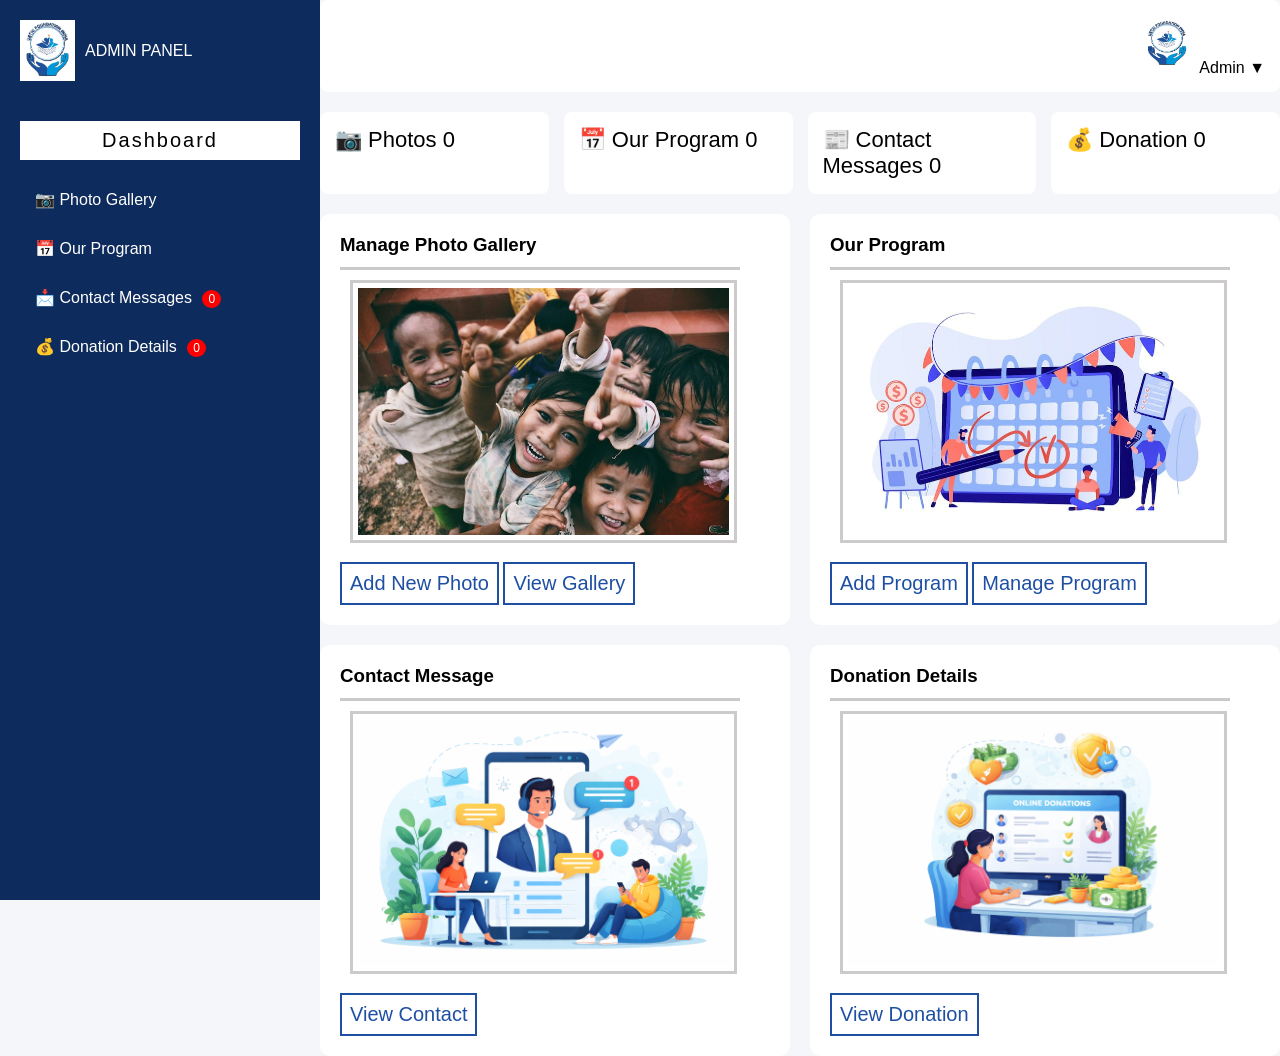
<file: dashboard/dashboard.html>
<!DOCTYPE html>
<html lang="en">
  <head>
    <meta charset="UTF-8" />
    <title>ASISH PANEL</title>
    <meta name="viewport" content="width=device-width, initial-scale=1.0" />
    <link rel="stylesheet" href="dashboard.css" />
  </head>
  <body>
   

    <!-- ADMIN PANEL -->
    <div class="admin-panel" id="adminPanel">
      <!-- SIDEBAR -->
      <aside class="sidebar" id="sidebar">
        <div class="logo">
          <img src="/image/usthi foundation.jpeg" />
          <span> ADMIN PANEL</span>
          <button class="close-btn" onclick="toggleSidebar()">✖</button>
        </div>
        <ul class="menu">
          <li onclick="openUpload('Photo')">📷 Photo Gallery</li>

          <li onclick="openUpload('Program')">📅 Our Program</li>

          <li onclick="openContactPage()">
            📩 Contact Messages <span id="msgCount" class="msg-count">0</span>
          </li>
          <li onclick="openDonationPage()">
            💰 Donation Details
            <span id="donationCount" class="msg-count">0</span>
          </li>
        </ul>
      </aside>

      <!-- MAIN -->
      <main class="main">
        <header class="header">
          <button class="hamburger" onclick="toggleSidebar()">☰</button>

          <div class="nav-right">
            <div class="profile" onclick="toggleDropdown()">
              <img src="/image/usthi foundation.jpeg" />
              <span>Admin</span> ▼
              <div class="dropdown" id="dropdown">
               
                <button onclick="logout()">Logout</button>
              </div>
            </div>
          </div>
        </header>

        <!-- STATS -->

        <div class="stats">
          <div>📷 Photos <span id="imgCount">0</span></div>
          <div>📅 Our Program <span id="programCount">0</span></div>
          <div>📰 Contact Messages <span id="contactCount">0</span></div>
          <div>💰 Donation <span id="donationStatCount">0</span></div>
        </div>

        <!-- CARDS -->
        <div class="cards">
          <div class="card">
            <h3>Manage Photo Gallery</h3>
            <img src="/image/teo.jpeg" />
            <button onclick="openUpload('Photo')">Add New Photo</button>
            <!-- <button onclick="showGallery()">View Gallery</button> -->
            <button onclick="openGallery()">View Gallery</button>
          </div>
          <div class="card">
            <h3>Our Program</h3>
            <img src="/image/WhatsApp Image 2026-01-01 at 11.08.49 AM.jpeg" />

            <button onclick="openUpload('Program')">Add Program</button>
            <button onclick="showGallery()">Manage Program</button>
          </div>
          <div class="card">
            <h3>Contact Message</h3>
            <img src="/image/contact.png" />

            <button onclick="openContactPage()">View Contact</button>
          </div>
          <div class="card">
            <h3>Donation Details</h3>
            <img src="/image/donation img.png" />

            <button onclick="openDonationPage()">View Donation</button>
          </div>
        </div>
      </main>
    </div>

 
    <!-- UPLOAD POPUP -->
    <div class="upload-popup" id="uploadPopup">
      <div class="upload-box">
        <span class="upload-close" onclick="closeUpload()">✖</span>

        <h2 id="uploadTitle"></h2>

        <input
          type="text"
          id="eventTitle"
          placeholder="Event heading / title"
        />

        <!-- FILE INPUT -->
        <input type="file" id="uploadInput" />

        <!-- EVENT DESCRIPTION -->
        <textarea id="eventDesc" placeholder="Event description..."></textarea>

        <button onclick="submitUpload()">Submit</button>
      </div>
    </div>

    <!--  
    new feature add now  -->
    <!-- CONTACT ADMIN PAGE -->
    <div class="contact-admin" id="contactAdmin">
      <div class="contact-header">
        <h2>Contact Messages</h2>
        <button class="close-contact" onclick="closeContactPage()">✖</button>
      </div>

      <div class="contact-grid" id="contactGrid">
        <!-- Messages will appear here -->
      </div>
    </div>

    <!-- CONTACT MESSAGE POPUP -->
    <div class="message-popup" id="messagePopup">
      <div class="popup-box">
        <span class="popup-close" onclick="closeMessagePopup()">✖</span>
        <div id="popupDetails"></div>
      </div>
    </div>

    <!-- DONATION ADMIN PAGE -->
    <div class="donation-admin" id="donationAdmin">
      <div class="contact-header">
        <h2>Donation Details</h2>
        <button class="close-contact" onclick="closeDonationPage()">✖</button>
      </div>

    

      <!-- EXISTING GRID -->
      <div class="donation-grid" id="donationGrid"></div>
    </div>

  

    <!-- DONATION POPUP -->
    <div class="donation-popup" id="donationPopup">
      <div class="popup-box">
        <span class="popup-close" onclick="closeDonationPopup()">✖</span>
        <div id="donationPopupDetails"></div>
      </div>
    </div>

    <!-- ===============================
     GALLERY ADMIN PAGE
================================ -->
    <div class="gallery-admin" id="galleryAdmin" style="display: none">
      <div class="contact-header">
        <h2>Photo Gallery</h2>
        <button class="close-contact" onclick="closeGallery()">✖</button>
      </div>

      <div class="gallery-grid" id="galleryGrid"></div>
    </div>

    <script src="dashboard.js"></script>
  </body>
</html>
</file>
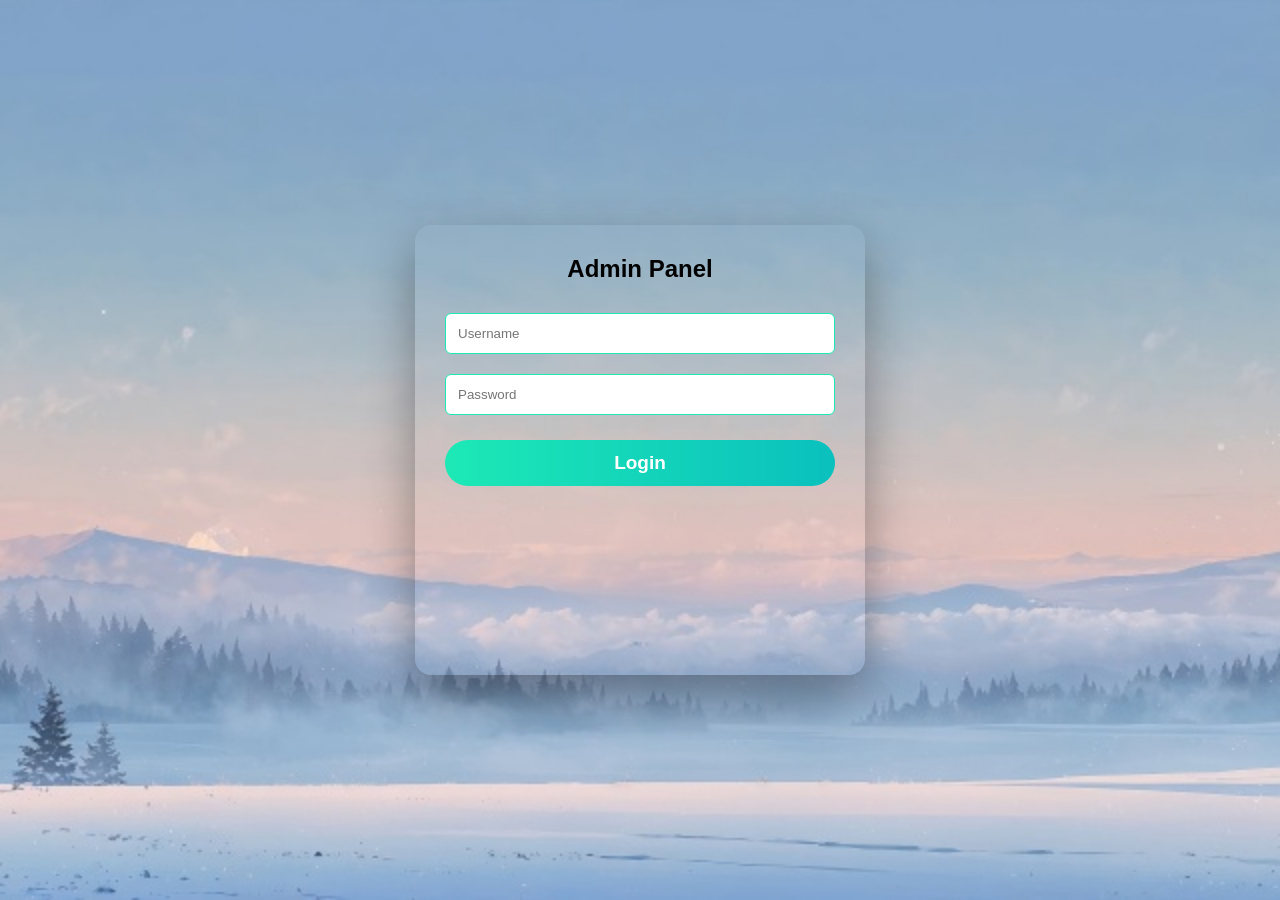
<file: dashboard/login.html>
<!DOCTYPE html>
<html lang="en">
  <head>
    <meta charset="UTF-8" />
    <title>Login</title>
    <link rel="stylesheet" href="dashboard.css" />
  </head>
  <body>
    <!-- AUTH MODAL -->
    <div class="auth-modal" id="authModal">
      <!-- <div class="auth-box"> -->
      <form id="loginForm">
        <h2 id="authTitle">Admin Panel</h2>

        <input
          type="email"
          id="username"
          placeholder="Username"
          autocomplete="off"
          required
        />

        <input
          type="password"
          id="password"
          placeholder="Password"
          autocomplete="new-password"
          required
        />
        <div id="errorMessage" style="color: red"></div>
        <button type="submit">Login</button>


      </form>
    </div>

        <!-- POPUP MESSAGE -->
    <div class="popup-msg" id="popupMsg"></div>
    
    <!-- <div class="login-container">
    <h2>Login</h2>

    <form id="loginForm">
        <input type="text" id="username" placeholder="Username" required />
        <input type="password" id="password" placeholder="Password" required />
        <button type="submit">Login</button>
    </form>

    <p id="errorMessage" class="error"></p>
</div> -->

    <script src="login.js"></script>
  </body>
</html>
</file>
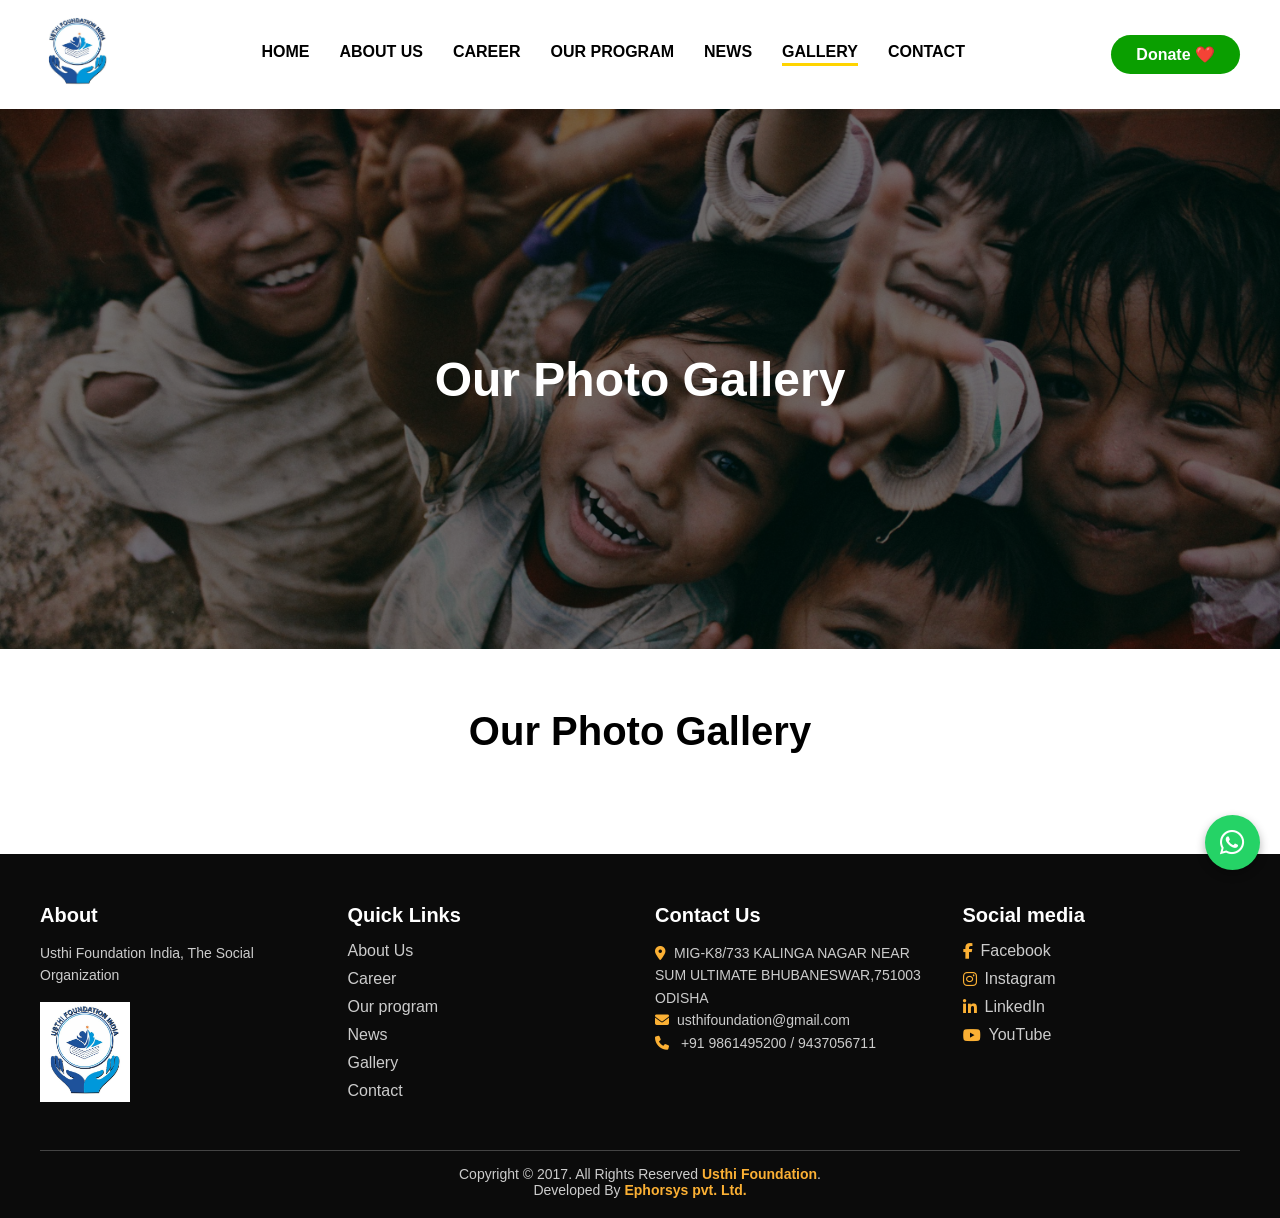
<file: gallery/gallery.html>
<!DOCTYPE html>
<html lang="en">
<head>
    <meta charset="UTF-8">
    <title>USTHI FOUNDATION INDIA</title>
    <meta name="viewport" content="width=device-width, initial-scale=1.0">
    <link rel="stylesheet" href="gallery.css">

    <!-- Font Awesome for icons -->
    <link rel="stylesheet"
     href="https://cdnjs.cloudflare.com/ajax/libs/font-awesome/6.5.0/css/all.min.css">
     
</head>
<body>




<header class="navbar">
  <!-- Logo -->
  <a href="/index.html" class="logo">
    <img src="/image/usthi foundation.jpeg" alt="Logo">
  </a>

  <!-- Navigation Links -->
  <nav class="nav-links" id="navLinks">
    <a href="/index.html">HOME</a>
    <a href="/about us/about.html">ABOUT US</a>
    <a href="/carrier/carrier.html">CAREER</a>
    <a href="/our program/ourprogram.html">OUR PROGRAM</a>
    <a href="/news/news.html">NEWS</a>
    <a href="/gallery/gallery.html"class="active">GALLERY</a>
    <a href="/contact us/contact.html">CONTACT</a>
  </nav>

  <!-- Right Section -->
  <!-- <div class="nav-right">
    <a href="#" id="donateBtn" class="donate-btn">
      Donate ❤️
    </a> -->
    
<!-- ===== NAVBAR DONATE BUTTON ===== -->
<div class="nav-right">
  <a href="javascript:void(0)" id="ngoDonateBtn" class="ngo-donate-btn">
    Donate ❤️
  </a>
</div>

<!-- ===== OVERLAY ===== -->
<div class="ngo-overlay" id="ngoOverlay"></div>

<!-- ===== POPUP ===== -->
<div class="ngo-popup" id="ngoDonatePopup">

  <!-- HEADER -->
  <div class="ngo-popup-header">
    <h3>Donate via Bank / UPI</h3>
    <button class="ngo-close-btn" id="ngoCloseBtn">×</button>
  </div>

  <!-- BODY -->
  <div class="ngo-popup-body">

    <!-- TOP SECTION -->
    <div class="ngo-top-section">

      <!-- BANK DETAILS -->
      <div class="ngo-bank-details">
        <h4>Bank Details</h4>
        <p><strong>Name:</strong> USTHI FOUNDATION INDIA</p>
        <p><strong>Bank:</strong> AXIS BANK</p>
        <p><strong>Branch:</strong>ELECTRONIC COMPLEX , KOLKATA</p>
        <p><strong>A/C No:</strong> 319010100037581</p>
        <p><strong>IFSC:</strong>UTIB0000319</p>
      </div>

      <!-- QR -->
      <div class="ngo-qr-section">
        <h4>Scan & Pay</h4>
        <img src="/image/qr img donate.jpeg" alt="UPI QR Code">
      </div>

    </div>

    <!-- FORM -->
    <form id="ngoDonationForm" class="ngo-form">

      <input type="text" class="ngo-input" placeholder="Full Name*" required>
      <input type="tel" class="ngo-input" placeholder="Phone Number*" required>
      <input type="text" class="ngo-input" placeholder="UTR / Transaction ID*" required>
      <input type="text" class="ngo-input" placeholder="Pan">
      <textarea  class="ngo-input" placeholder="Type Your Message"  required></textarea>
      

      <label class="ngo-upload-label">
        Upload Payment Screenshot*
        <input type="file" class="ngo-file-input" accept="image/*" required>
      </label>

      <button type="submit" class="ngo-submit-btn">
        SUBMIT DONATION DETAILS
      </button>

    </form>

  </div>
</div>

 

<!-- DONATE POPUP  end -->
    <!-- Toggle Button -->
    <div class="menu-toggle" id="menuToggle">
      <span></span>
      <span></span>
      <span></span>
    </div>
  </div>
</header>
  <!-- WhatsApp Floating Button -->
  <a href="https://wa.me/9861495200" target="_blank" class="whatsapp-float">
    <i class="fab fa-whatsapp"></i>
  </a>


  <!-- gallery h  rro section -->
   <section class="gallery-hero">
    <div class="overlay"></div>
    <h1 class="gallery-title">Our Photo Gallery</h1>
</section>


<!-- gallery photo -->
<section class="gallery-section">
  <h2 class="gallery-heading">Our Photo Gallery</h2>

  <!-- Admin Uploaded Images -->
  <div class="gallery-grid" id="adminGalleryGrid"></div>
</section>



  
<!-- footer section -->
<footer class="footer">
  <div class="footer-container">

    <!-- About -->
    <div class="footer-box">
      <h3>About</h3>
      <p>
         Usthi Foundation India, The Social Organization 
      </p>
      <img src="/image/usthi foundation.jpeg" alt="Usthi Foundation Logo" class="footer-logo">
    </div>

    <!-- Quick Links -->
    <div class="footer-box">
      <h3>Quick Links</h3>
      <ul>
        <li><a href="/about us/about.html">About Us</a></li>
        <li><a href="/carrier/carrier.html">Career</a></li>
        <li><a href="/our program/ourprogram.html">Our program</a></li>
        <li><a href="/news/news.html">News</a></li>
        <li><a href="/gallery/gallery.html">Gallery</a></li>
        <li><a href="/contact us/contact.html">Contact</a></li>
      </ul>
    </div>

    <!-- Contact -->
    <div class="footer-box">
      <h3>Contact Us</h3>
      <p><i class="fas fa-location-dot"></i>MIG-K8/733 KALINGA NAGAR
NEAR SUM ULTIMATE
BHUBANESWAR,751003
ODISHA</p>
      <p><i class="fas fa-envelope"></i>usthifoundation@gmail.com</p>
       <p><i class="fas fa-phone"></i> +91 9861495200 / 9437056711</p>
      
    </div>

    <!-- Social Links -->
    <div class="footer-box">
      <h3>Social media</h3>
      <ul class="social-links">
        <li><a href="#"><i class="fab fa-facebook-f"></i> Facebook</a></li>
        <li><a href="#"><i class="fab fa-instagram"></i> Instagram</a></li>
        <!-- <li><a href="#"><i class="fab fa-twitter"></i> Twitter</a></li> -->
        <li><a href="#"><i class="fab fa-linkedin-in"></i> LinkedIn</a></li>
        <li><a href="#"><i class="fab fa-youtube"></i> YouTube</a></li>
      </ul>
    </div>

  </div>

  <!-- Single Horizontal Line -->
  <hr class="footer-line">

  <!-- Centered Copyright -->
  <p class="copyright">
    Copyright © 2017. All Rights Reserved <span>Usthi Foundation</span>.
  </p>
    <p class="copyright">
      <!-- Developed By  <a href="https://www.ephorsys.com/"></a><span>Ephorsys pvt. Ltd. </span></a> -->
      Developed By  <a href="https://www.ephorsys.com/" id="ephorsys"><span>Ephorsys pvt. Ltd. </span></a>
  </p>
</footer>

<script src="gallery.js"></script>
</body>
</html>
</file>
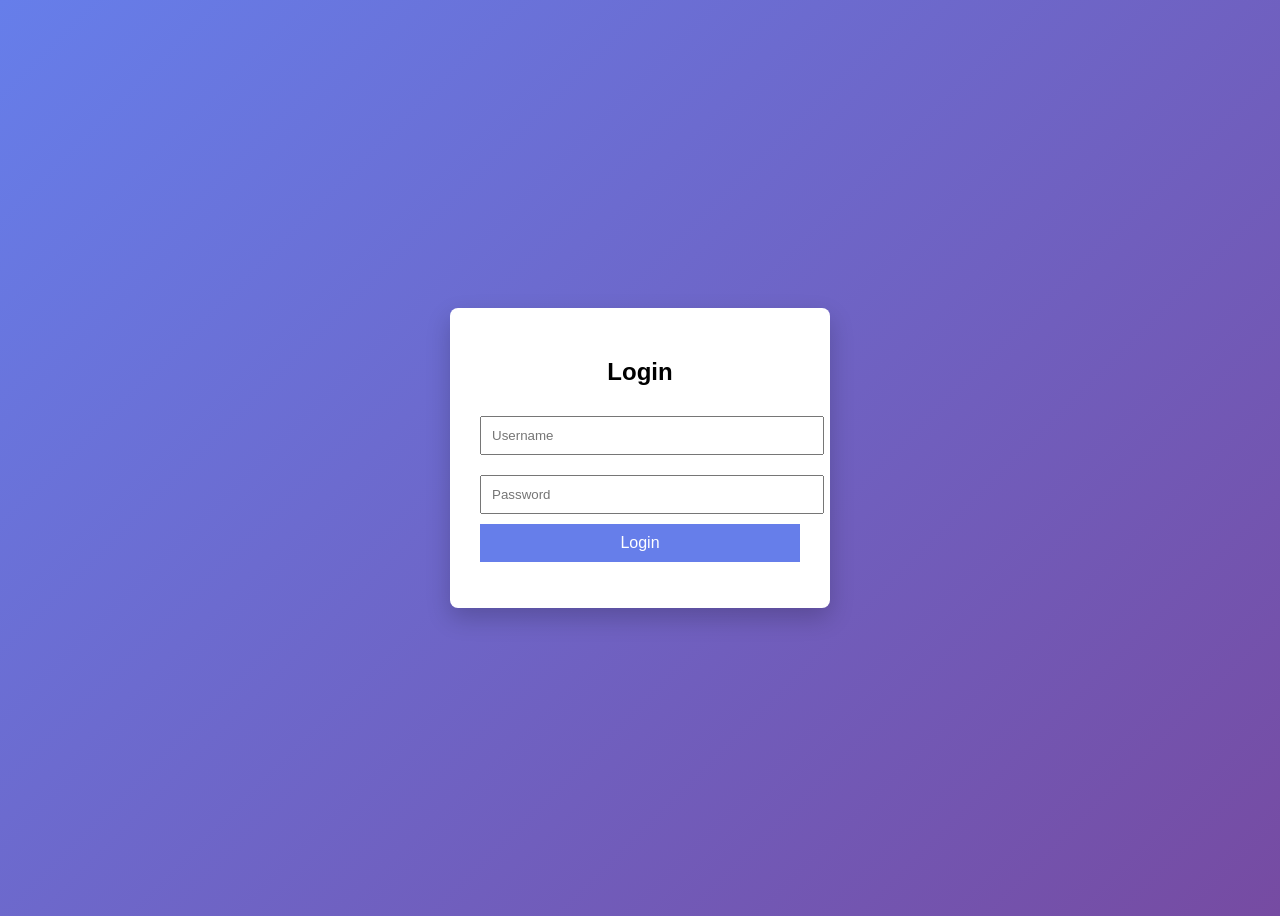
<file: login/login.html>
<!DOCTYPE html>
<html lang="en">
<head>
    <meta charset="UTF-8">
    <title>Login</title>
    <link rel="stylesheet" href="style.css">
</head>
<body>

<div class="login-container">
    <h2>Login</h2>

    <form id="loginForm">
        <input type="text" id="username" placeholder="Username" required />
        <input type="password" id="password" placeholder="Password" required />
        <button type="submit">Login</button>
    </form>

    <p id="errorMessage" class="error"></p>
</div>

<script src="login.js"></script>
</body>
</html>
</file>
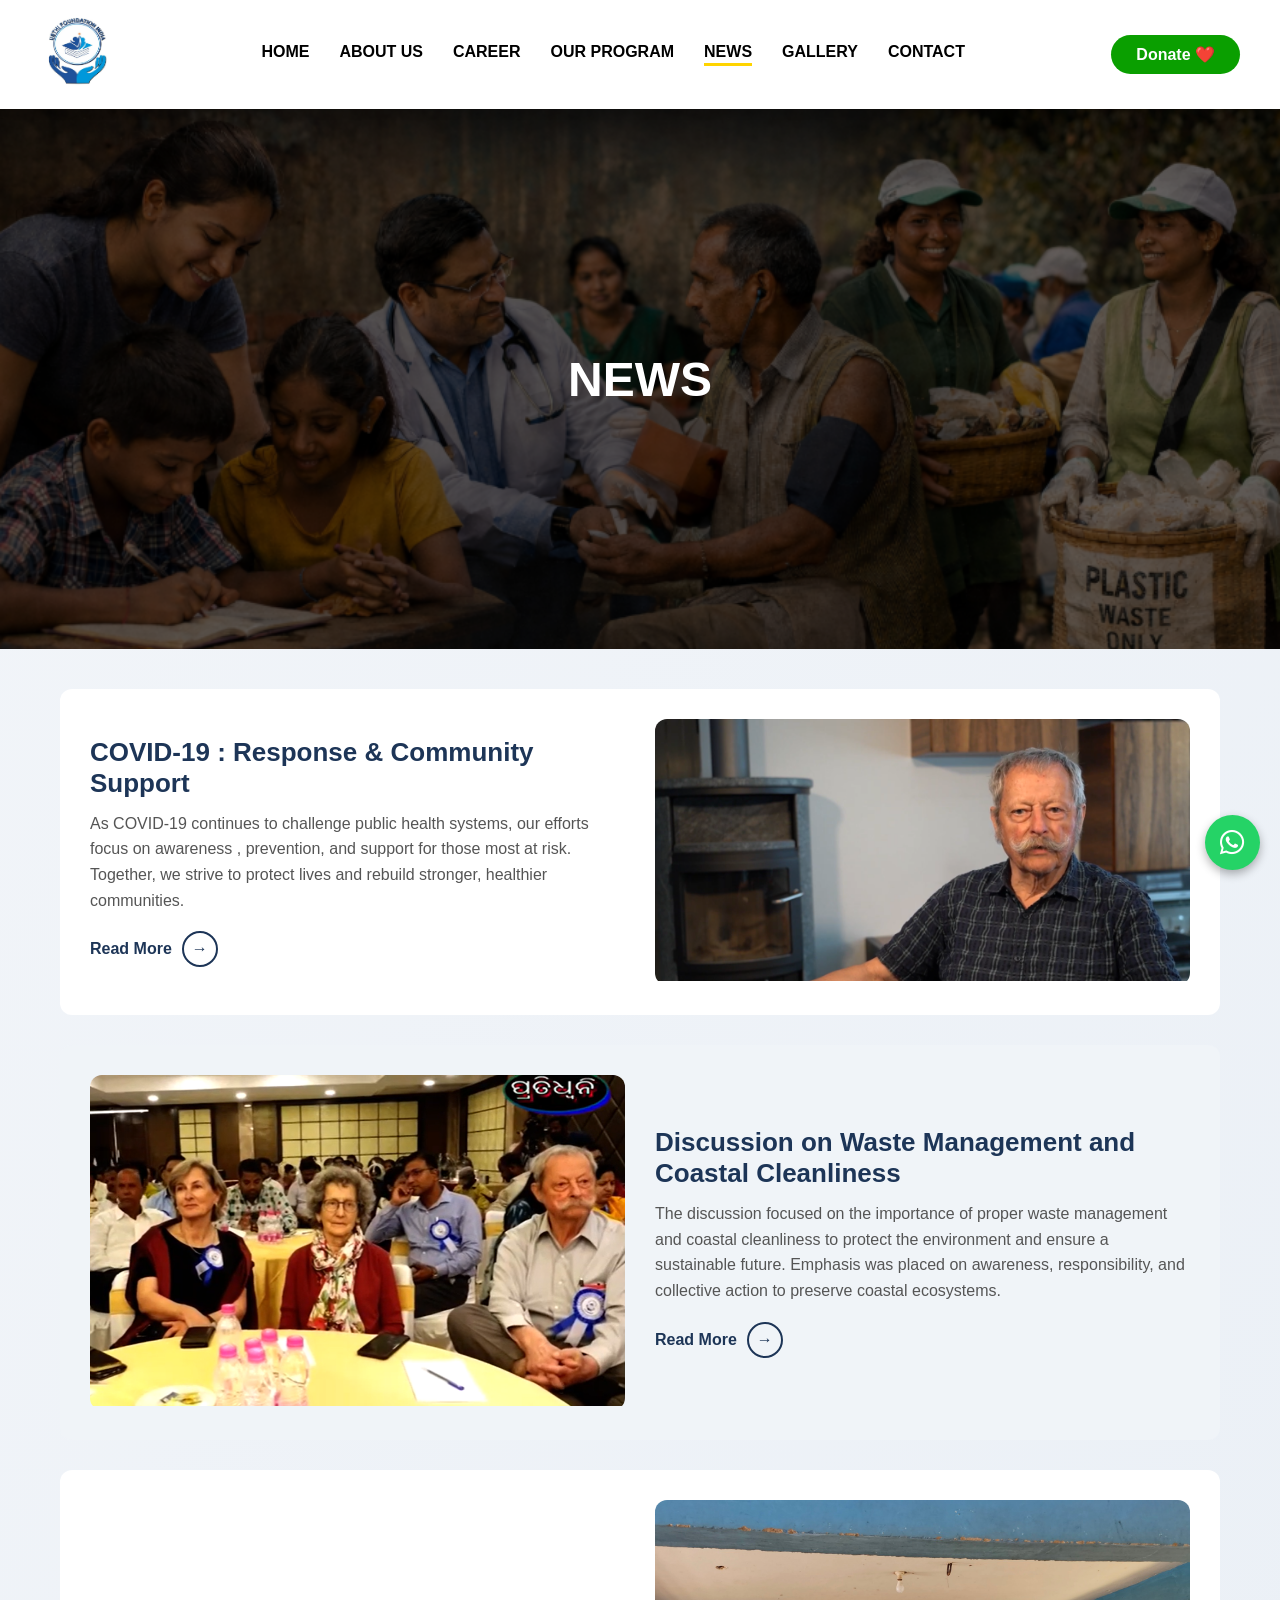
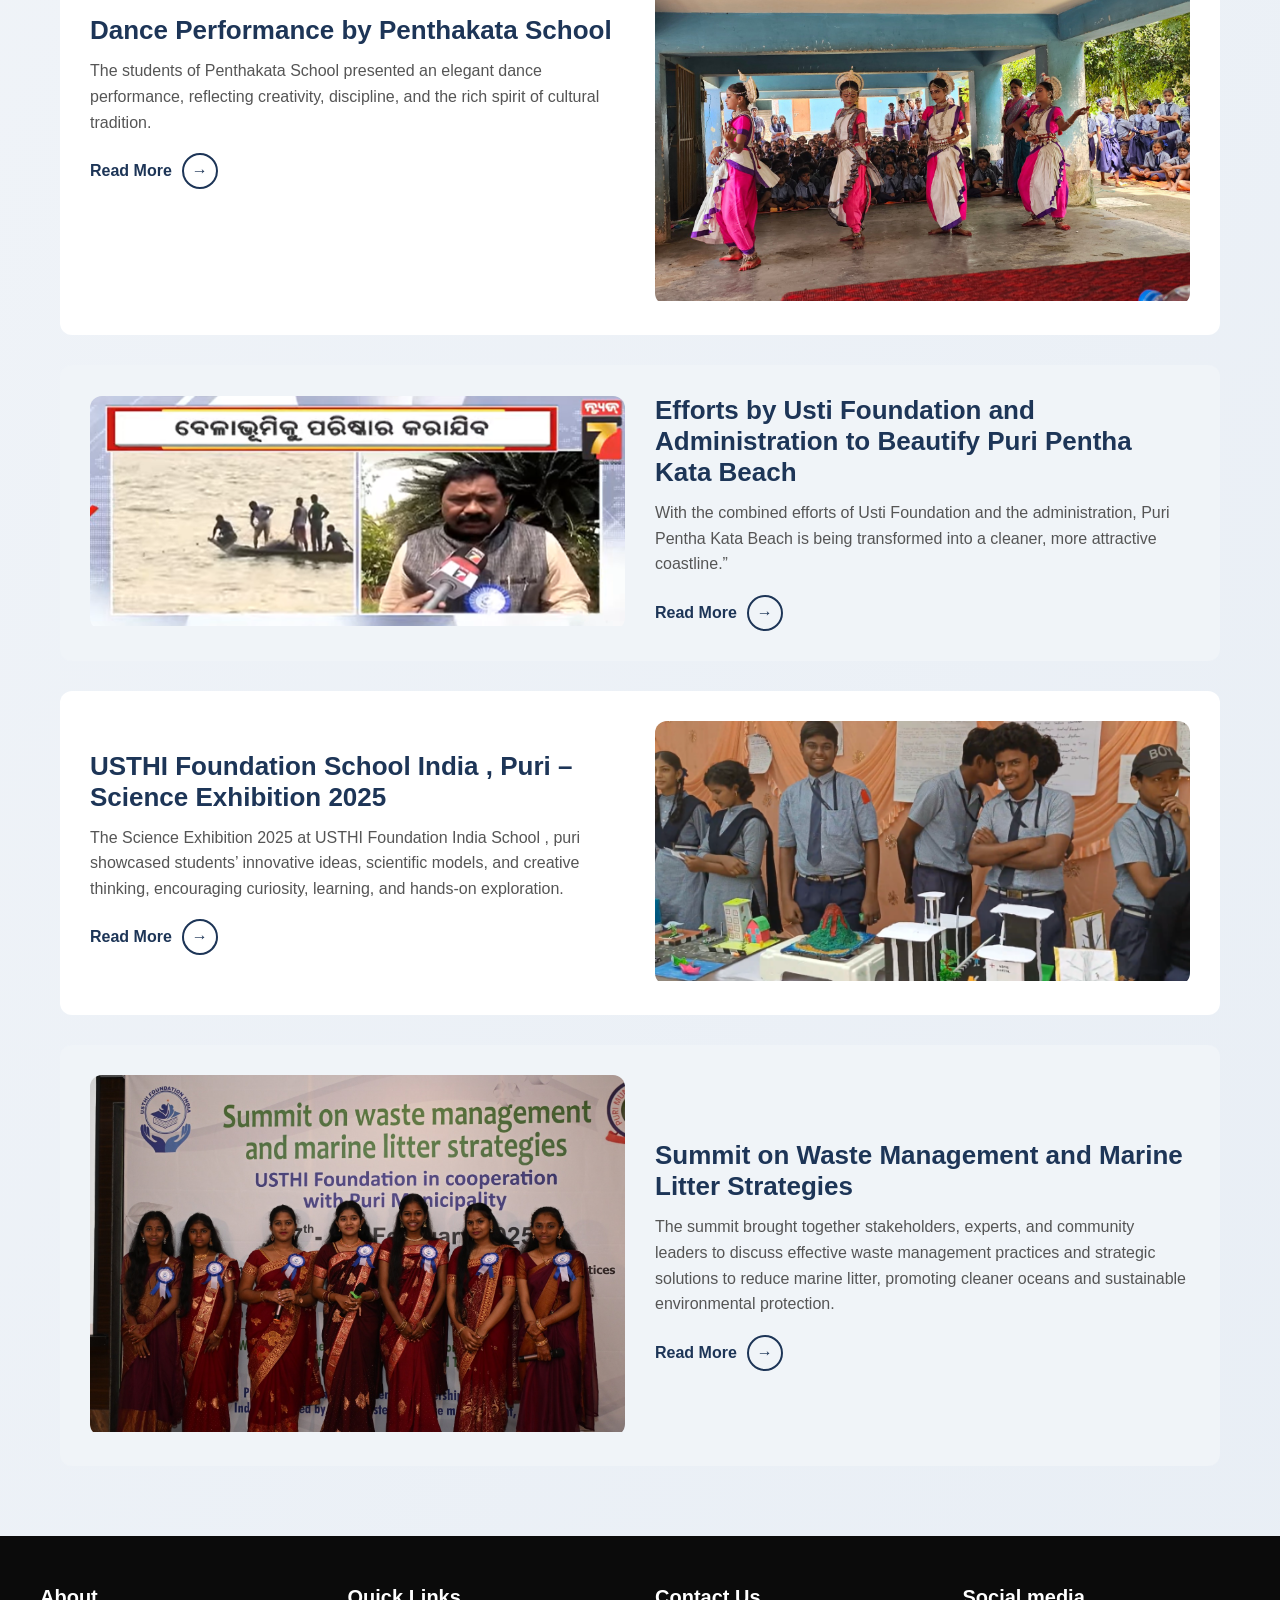
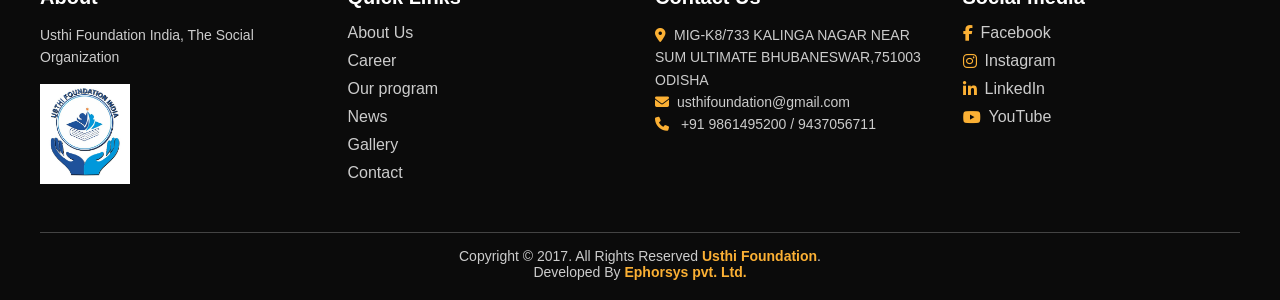
<file: news/news.html>
<!DOCTYPE html>
<html lang="en">
<head>
    <meta charset="UTF-8">
    <title>USTHI FOUNDATION INDIA</title>
    <meta name="viewport" content="width=device-width, initial-scale=1.0">
    <link rel="stylesheet" href="news.css">

    <!-- Font Awesome for icons -->
    <link rel="stylesheet"
     href="https://cdnjs.cloudflare.com/ajax/libs/font-awesome/6.5.0/css/all.min.css">
     
</head>
<body>






<header class="navbar">
  <!-- Logo -->
  <a href="/index.html" class="logo">
    <img src="/image/usthi foundation.jpeg" alt="Logo">
  </a>


 



  <!-- Navigation Links -->
  <nav class="nav-links" id="navLinks">
    <a href="/index.html" >HOME</a>
    <a href="/about us/about.html">ABOUT US</a>
    <a href="/carrier/carrier.html">CAREER</a>
    <a href="/our program/ourprogram.html">OUR PROGRAM</a>
    <a href="/news/news.html"class="active">NEWS</a>
    <a href="/gallery/gallery.html">GALLERY</a>
    <a href="/contact us/contact.html">CONTACT</a>
  </nav>


<div class="nav-right">
  <a href="javascript:void(0)" id="ngoDonateBtn" class="ngo-donate-btn">
    Donate ❤️
  </a>
</div>

<!-- ===== OVERLAY ===== -->
<div class="ngo-overlay" id="ngoOverlay"></div>

<!-- ===== POPUP ===== -->
<div class="ngo-popup" id="ngoDonatePopup">

  <!-- HEADER -->
  <div class="ngo-popup-header">
    <h3>Donate via Bank / UPI</h3>
    <button class="ngo-close-btn" id="ngoCloseBtn">×</button>
  </div>

  <!-- BODY -->
  <div class="ngo-popup-body">

    <!-- TOP SECTION -->
    <div class="ngo-top-section">

      <!-- BANK DETAILS -->
      <div class="ngo-bank-details">
        <h4>Bank Details</h4>
        <p><strong>Name:</strong> USTHI FOUNDATION INDIA</p>
        <p><strong>Bank:</strong> AXIS BANK</p>
        <p><strong>Branch:</strong>ELECTRONIC COMPLEX , KOLKATA</p>
        <p><strong>A/C No:</strong> 319010100037581</p>
        <p><strong>IFSC:</strong>UTIB0000319</p>
      </div>

      <!-- QR -->
      <div class="ngo-qr-section">
        <h4>Scan & Pay</h4>
        <img src="/image/qr img donate.jpeg" alt="UPI QR Code">
      </div>

    </div>

    <!-- FORM -->
    <form id="ngoDonationForm" class="ngo-form">

      <input type="text" class="ngo-input" placeholder="Full Name*" required>
      <input type="tel" class="ngo-input" placeholder="Phone Number*" required>
      <input type="text" class="ngo-input" placeholder="UTR / Transaction ID*" required>
      <input type="text" class="ngo-input" placeholder="Pan">
      <textarea  class="ngo-input" placeholder="Type Your Message"  required></textarea>
      

      <label class="ngo-upload-label">
        Upload Payment Screenshot*
        <input type="file" class="ngo-file-input" accept="image/*" required>
      </label>

      <button type="submit" class="ngo-submit-btn">
        SUBMIT DONATION DETAILS
      </button>

    </form>

  </div>
</div>

     
     

<!-- DONATE POPUP  end -->

    

    <!-- Toggle Button -->
    <div class="menu-toggle" id="menuToggle">
      <span></span>
      <span></span>
      <span></span>
    </div>
  </div>
</header>

<!-- news hero section -->
 <!-- WhatsApp Floating Button -->
  <a href="https://wa.me/9861495200" target="_blank" class="whatsapp-float">
    <i class="fab fa-whatsapp"></i>
  </a>


  <!-- managing board hrro section -->
   <section class="gallery-hero">
    <div class="overlay"></div>
    <h1 class="gallery-title">NEWS</h1>
</section>


<!-- news section -->
<section class="news-wrapper">
      <!-- News 1 -->
      <div class="news-card light">
        <div class="news-content">
          <h2>COVID-19 : Response & Community Support</h2>
          <p>
            As COVID-19 continues to challenge public health systems, our efforts focus on awareness
            , prevention, and support for those most at risk. Together, we strive to protect lives and rebuild stronger, healthier communities.
    
          </p>

          <a href="https://www.youtube.com/watch?v=c-4GF6h0KZo" target="_blank" class="read-more">
            <span>Read More</span>
            <div class="arrow-circle">→</div>
          </a>
        </div>

        <div class="news-image">
          <img src="/image/covid 19 img.png" alt="Sudan Crisis" />
        </div>
      </div>

      <!-- News 2 -->
      <div class="news-card dark reverse">
        <div class="news-content">
          <h2>Discussion on Waste Management and Coastal Cleanliness</h2>
          <p>
            The discussion focused on the importance of proper waste management and coastal cleanliness to protect the environment and ensure a sustainable future.
             Emphasis was placed on awareness, responsibility, and collective action to preserve coastal ecosystems.
         

          </p>

          <a href="https://www.youtube.com/watch?v=hXZASf0-M4I" target="_blank" class="read-more">
            <span>Read More</span>
            <div class="arrow-circle">→</div>
          </a>
        </div>

        <div class="news-image">
          <img src="/image/new 2 img.png" alt="News 2 img" />
        </div>
      </div>

      <!-- News 3 -->
      <div class="news-card light">
        <div class="news-content">
          <h2>Dance Performance by Penthakata School</h2>
          <p>The students of Penthakata School presented an elegant dance performance, 
            reflecting creativity, discipline, and the rich spirit of cultural tradition.
 
          </p>

          <a href="https://www.youtube.com/watch?v=BGYwBIFb2bM&list=RDBGYwBIFb2bM&start_radio=1" target="_blank" class="read-more">
            <span>Read More</span>
            <div class="arrow-circle">→</div>
          </a>
        </div>

        <div class="news-image">
          <img src="/image/Dance Performance  img news.jpeg" alt="Education Support" />
        </div>
      </div>

      <!-- News 4 -->
      <div class="news-card dark reverse">
        <div class="news-content">
          <h2>Efforts by Usti Foundation and Administration to Beautify Puri Pentha Kata Beach</h2>
          <p>
            With the combined efforts of Usti Foundation and the administration,
             Puri Pentha Kata Beach is being transformed into a cleaner, more attractive coastline.”
           

          </p>

          <a href="https://www.youtube.com/watch?v=WEl8r55fuPk" target="_blank" class="read-more">
            <span>Read More</span>
            <div class="arrow-circle">→</div>
          </a>
        </div>

        <div class="news-image">
          <img src="/image/news 4 img.png" alt="news 4 img" />
        </div>
      </div>
      <!-- News 5 -->
      <div class="news-card light">
        <div class="news-content">
          <h2>USTHI Foundation School India , Puri – Science Exhibition 2025</h2>
          <p>
           The Science Exhibition 2025 at USTHI Foundation  India School , puri showcased students’ 
           innovative ideas, scientific models, and creative thinking, encouraging curiosity, learning, and hands-on exploration.
          </p>

          <a href="https://www.youtube.com/watch?v=pOAa4aKHSvM" target="_blank" class="read-more">
            <span>Read More</span>
            <div class="arrow-circle">→</div>
          </a>
        </div>

        <div class="news-image">
          <img src="/image/newss 5 img.png" alt="news 5 img" />
        </div>
      </div>

      <!-- News 6 -->
      <div class="news-card dark reverse">
        <div class="news-content">
          <h2>Summit on Waste Management and Marine Litter Strategies</h2>
          <p>
            The summit brought together stakeholders, experts, and community leaders to discuss effective waste management practices 
            and strategic solutions to reduce marine litter, promoting cleaner oceans and sustainable environmental protection.
       
          </p>

          <a href="https://odishatazanews.com/?p=171555" target="_blank" class="read-more">
            <span>Read More</span>
            <div class="arrow-circle">→</div>
          </a>
        </div>

        <div class="news-image">
          <img src="/image/waste management img.jpeg" alt="news 5 img" />
        </div>
      </div>
    </section>



<!-- footer section -->
<footer class="footer">
  <div class="footer-container">

    <!-- About -->
    <div class="footer-box">
      <h3>About</h3>
      <p>
        Usthi Foundation India, The Social Organization 
      </p>
      <img src="/image/usthi foundation.jpeg" alt="Usthi Foundation Logo" class="footer-logo">
    </div>

    <!-- Quick Links -->
    <div class="footer-box">
      <h3>Quick Links</h3>
      <ul>
        <li><a href="/about us/about.html">About Us</a></li>
        <li><a href="/carrier/carrier.html">Career</a></li>
        <li><a href="/our program/ourprogram.html">Our program</a></li>
        <li><a href="/news/news.html">News</a></li>
        <li><a href="/gallery/gallery.html">Gallery</a></li>
        <li><a href="/contact us/contact.html">Contact</a></li>
      </ul>
    </div>

    <!-- Contact -->
    <div class="footer-box">
      <h3>Contact Us</h3>
      <p><i class="fas fa-location-dot"></i>MIG-K8/733 KALINGA NAGAR
NEAR SUM ULTIMATE
BHUBANESWAR,751003
ODISHA</p>
      <p><i class="fas fa-envelope"></i>usthifoundation@gmail.com</p>
       <p><i class="fas fa-phone"></i> +91 9861495200 / 9437056711</p>
      
    </div>
    <!-- Social Links -->
    <div class="footer-box">
      <h3>Social media</h3>
      <ul class="social-links">
        <li><a href="#"><i class="fab fa-facebook-f"></i> Facebook</a></li>
        <li><a href="#"><i class="fab fa-instagram"></i> Instagram</a></li>
        <!-- <li><a href="#"><i class="fab fa-twitter"></i> Twitter</a></li> -->
        <li><a href="#"><i class="fab fa-linkedin-in"></i> LinkedIn</a></li>
        <li><a href="#"><i class="fab fa-youtube"></i> YouTube</a></li>
      </ul>
    </div>

  </div>

  <!-- Single Horizontal Line -->
  <hr class="footer-line">

  <!-- Centered Copyright -->
  <p class="copyright">
    Copyright © 2017. All Rights Reserved <span>Usthi Foundation</span>.
  </p>
    <p class="copyright">
   
      Developed By  <a href="https://www.ephorsys.com/" id="ephorsys"><span>Ephorsys pvt. Ltd. </span></a>
  </p>

</footer>






<script src="news.js"></script>
</body>
</html>
</file>
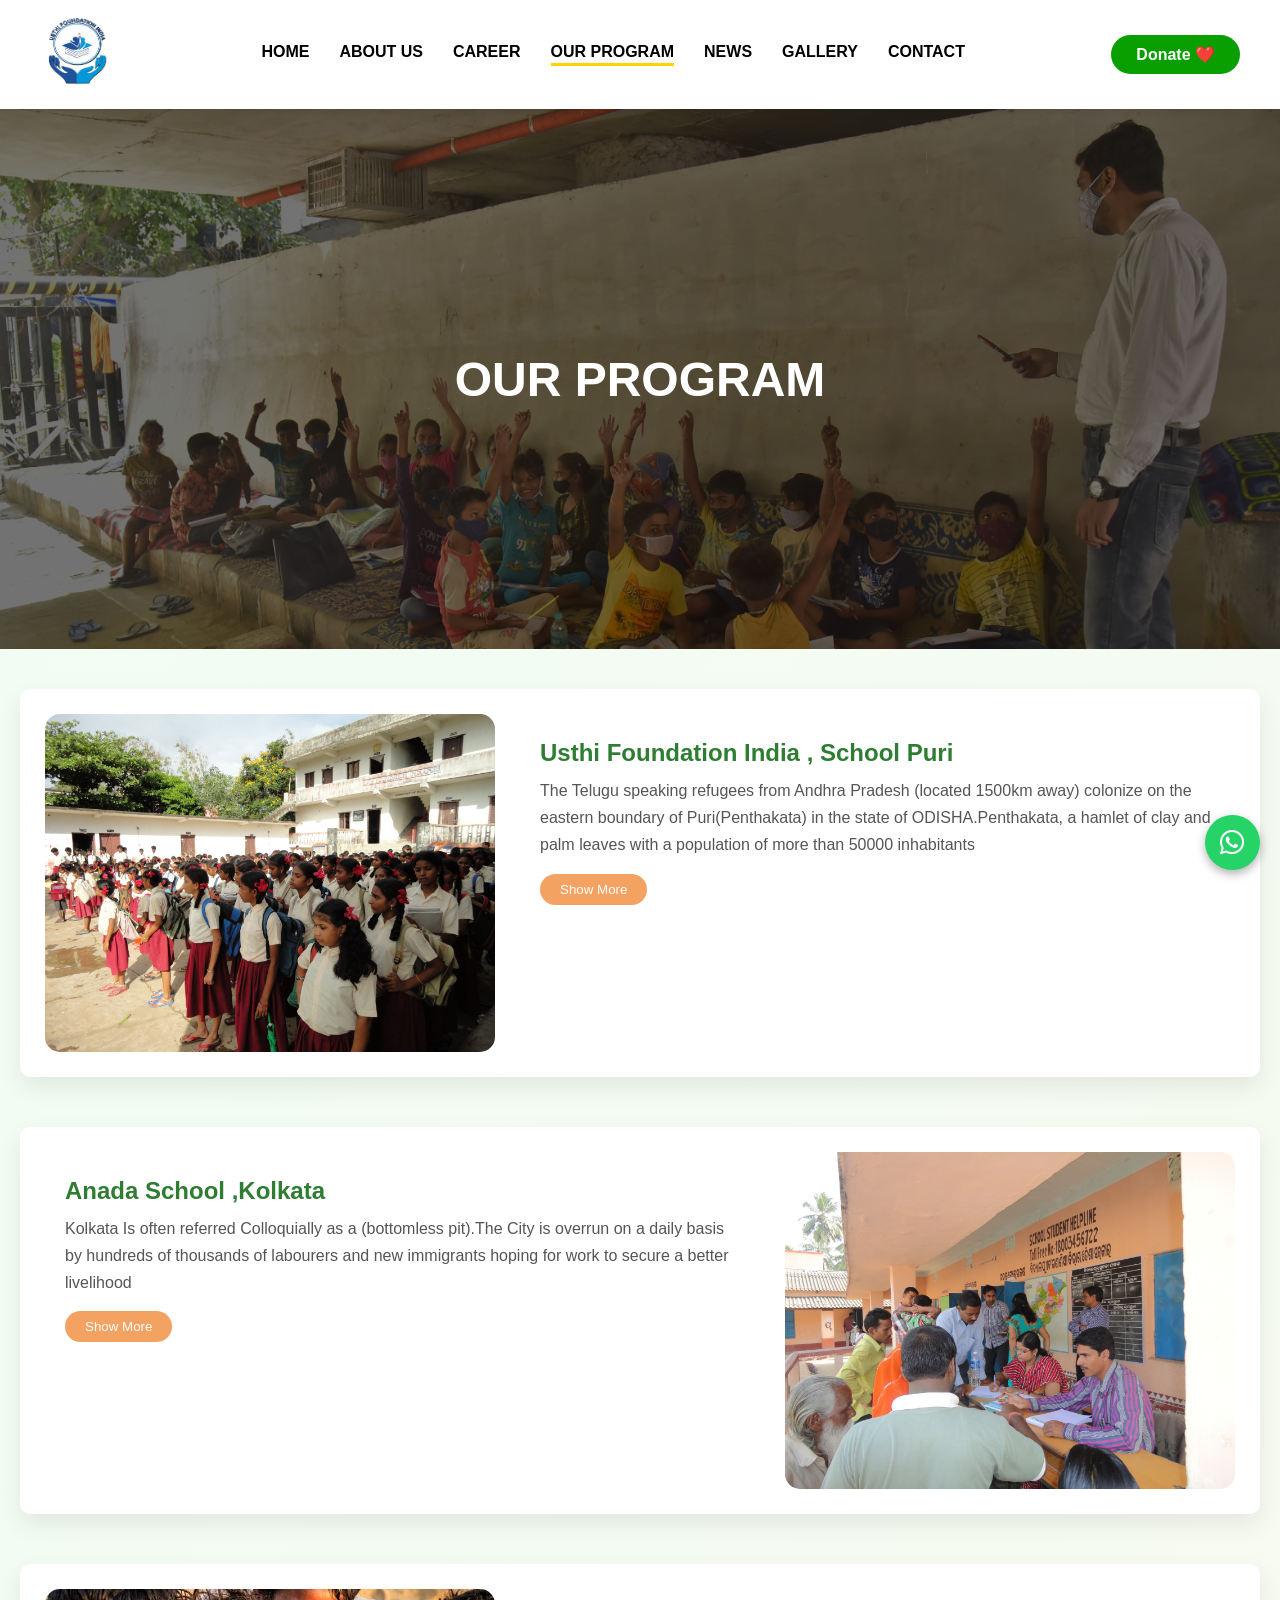
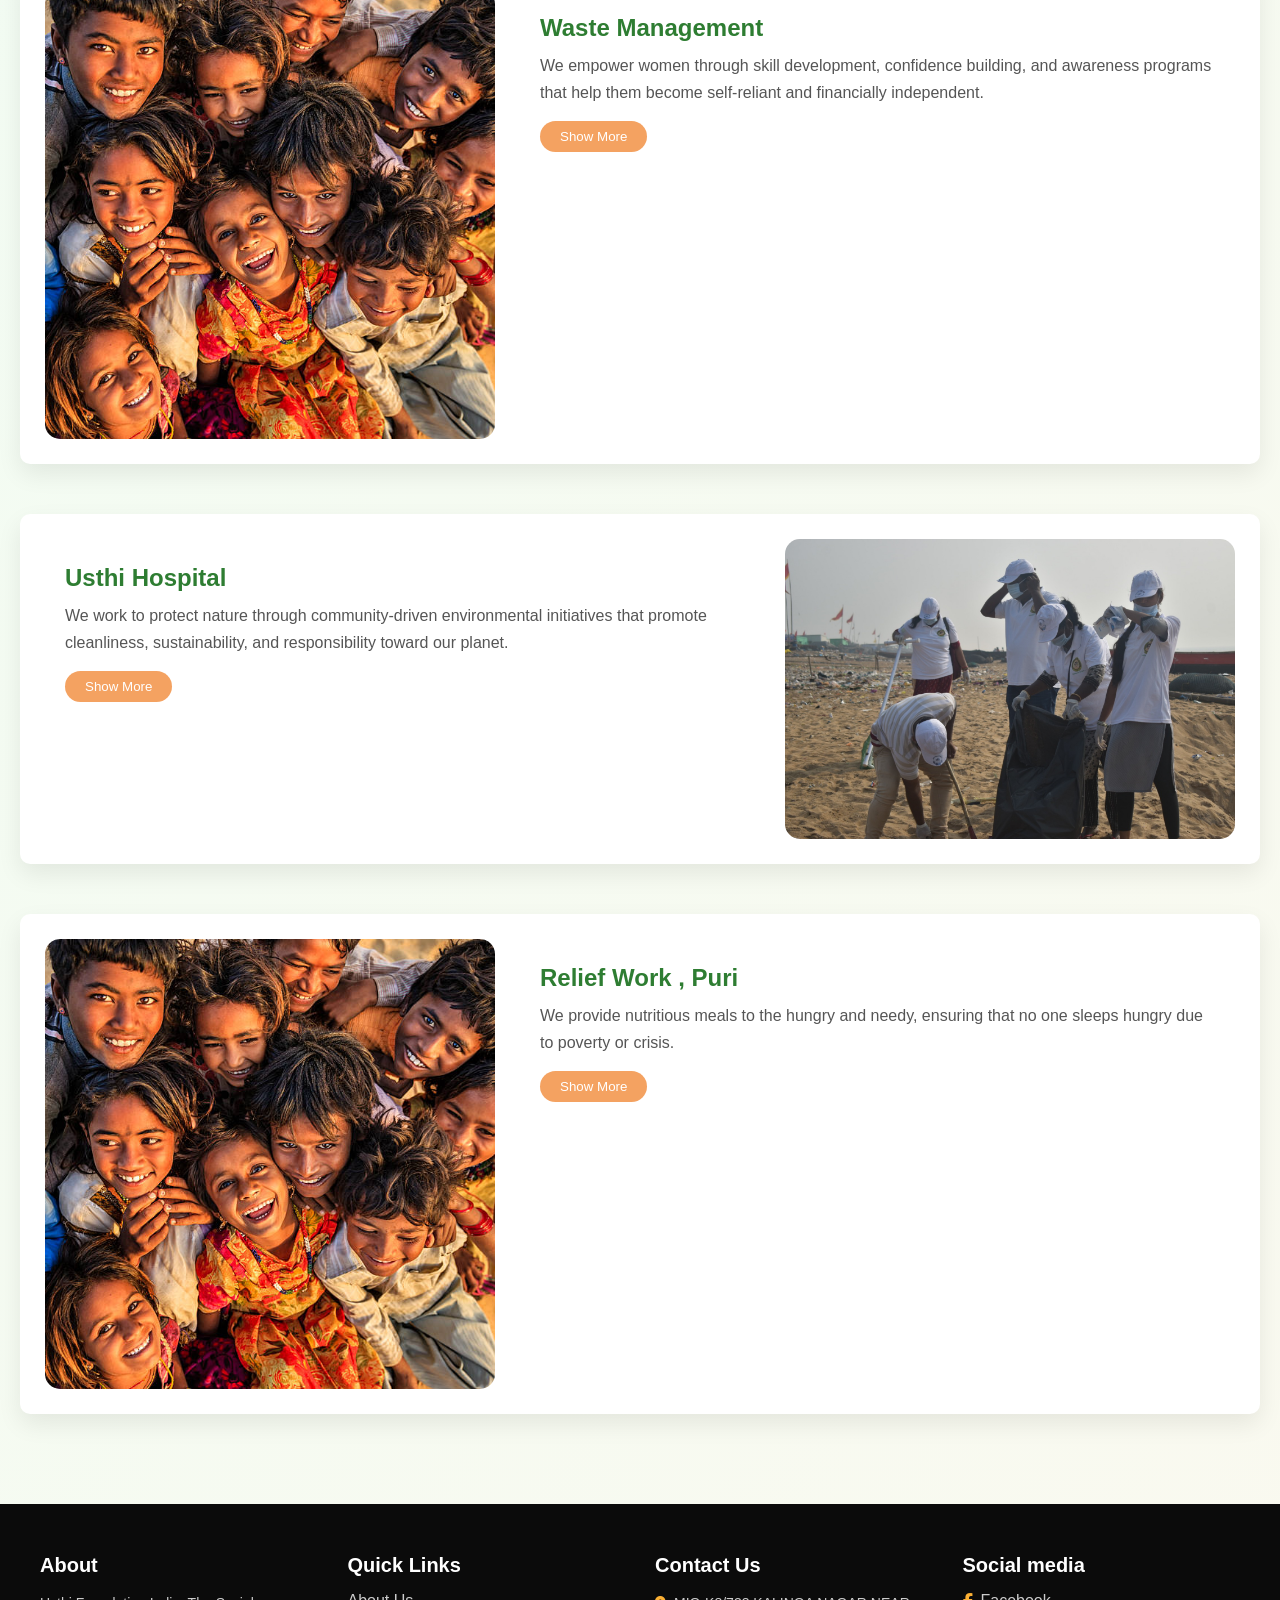
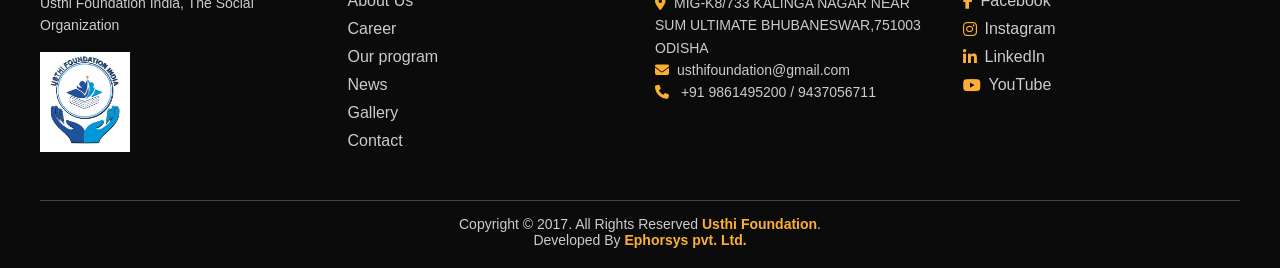
<file: our program/ourprogram.html>
<!DOCTYPE html>
<html lang="en">
<head>
    <meta charset="UTF-8">
    <title>USTHI FOUNDATION INDIA</title>
    <meta name="viewport" content="width=device-width, initial-scale=1.0">
    <link rel="stylesheet" href="ourprogram.css">

    <!-- Font Awesome for icons -->
    <link rel="stylesheet"
     href="https://cdnjs.cloudflare.com/ajax/libs/font-awesome/6.5.0/css/all.min.css">
     
</head>
<body>




<header class="navbar">
  <!-- Logo -->
  <a href="/index.html" class="logo">
    <img src="/image/usthi foundation.jpeg" alt="Logo">
  </a>

  <!-- Navigation Links -->
  <nav class="nav-links" id="navLinks">
    <a href="/index.html" >HOME</a>
    <a href="/about us/about.html">ABOUT US</a>
    <a href="/carrier/carrier.html">CAREER</a>
    <a href="/our program/ourprogram.html"class="active">OUR PROGRAM</a>
    <a href="/news/news.html">NEWS</a>
    <a href="/gallery/gallery.html">GALLERY</a>
    <a href="/contact us/contact.html">CONTACT</a>
  </nav>


<div class="nav-right">
  <a href="javascript:void(0)" id="ngoDonateBtn" class="ngo-donate-btn">
    Donate ❤️
  </a>
</div>

<!-- ===== OVERLAY ===== -->
<div class="ngo-overlay" id="ngoOverlay"></div>

<!-- ===== POPUP ===== -->
<div class="ngo-popup" id="ngoDonatePopup">

  <!-- HEADER -->
  <div class="ngo-popup-header">
    <h3>Donate via Bank / UPI</h3>
    <button class="ngo-close-btn" id="ngoCloseBtn">×</button>
  </div>

  <!-- BODY -->
  <div class="ngo-popup-body">

    <!-- TOP SECTION -->
    <div class="ngo-top-section">

      <!-- BANK DETAILS -->
      <div class="ngo-bank-details">
        <h4>Bank Details</h4>
        <p><strong>Name:</strong> USTHI FOUNDATION INDIA</p>
        <p><strong>Bank:</strong> AXIS BANK</p>
        <p><strong>Branch:</strong>ELECTRONIC COMPLEX , KOLKATA</p>
        <p><strong>A/C No:</strong> 319010100037581</p>
        <p><strong>IFSC:</strong>UTIB0000319</p>
      </div>
      <!-- QR -->
      <div class="ngo-qr-section">
        <h4>Scan & Pay</h4>
        <img src="/image/qr img donate.jpeg" alt="UPI QR Code">
      </div>

    </div>

    <!-- FORM -->
    <form id="ngoDonationForm" class="ngo-form">

      <input type="text" class="ngo-input" placeholder="Full Name*" required>
      <input type="tel" class="ngo-input" placeholder="Phone Number*" required>
      <input type="text" class="ngo-input" placeholder="UTR / Transaction ID*" required>
      <input type="text" class="ngo-input" placeholder="Pan">
      <textarea  class="ngo-input" placeholder="Type Your Message"  required></textarea>
      

      <label class="ngo-upload-label">
        Upload Payment Screenshot*
        <input type="file" class="ngo-file-input" accept="image/*" required>
      </label>

      <button type="submit" class="ngo-submit-btn">
        SUBMIT DONATION DETAILS
      </button>

    </form>

  </div>
</div>

<!-- DONATE POPUP  end -->


    <!-- Toggle Button -->
    <div class="menu-toggle" id="menuToggle">
      <span></span>
      <span></span>
      <span></span>
    </div>
  </div>
</header>

  <!-- WhatsApp Floating Button -->
  <a href="https://wa.me/9861495200" target="_blank" class="whatsapp-float">
    <i class="fab fa-whatsapp"></i>
  </a>
  <!-- managing board hrro section -->
   <section class="gallery-hero">
    <div class="overlay"></div>
    <h1 class="gallery-title">OUR PROGRAM</h1>
</section>

<!-- our program section1 -->
 <!-- programs-section -->

    
<section class="programs-section"  id="programsContainer">
      <!-- <h1 class="section-title">Our Programs</h1> -->

      <!-- Program 1 -->
      <div class="program-card">
        <img src="/image/education img about us.jpeg" alt="img" />
        <div class="program-content">
          <h2>Usthi Foundation India , School Puri</h2>
          <p class="short-text">
            The Telugu speaking refugees from Andhra Pradesh (located 1500km away) colonize on the eastern boundary of Puri(Penthakata) 
            in the state of ODISHA.Penthakata, a hamlet of clay and palm leaves with a population of more than 50000 inhabitants
          </p>
          <p class="more-text">
             Their avocation is fishing in the deep and dreaded sea by using their boats for their livelihood .Unfortunately they are victimized often with sea storm causing ` loss of lives and thereby Orphaned their family. Children often supplement to the family income indulging in drug, criminal activities etc in the adjoining places of Puri.
            In order facilitate the educational need of the children of these marginalized families,Usthi Foundation initiated the Penthakata Project dates back to the year 1992 with a donation from Swiss Air, the national airline during celebration of their 60th anniversary. Today the project could see the smiling and radiant faces of 390 children
              from Kindergarten to Tenth grade at the Penthakata education centre
          </p>
          <button class="toggle-btn">Show More</button>
        </div>
      </div>

      <!-- Program 2 -->
      <div class="program-card reverse">
        <img src="/image/health img about us.jpeg" alt="img" />
        <div class="program-content">
          <h2>Anada School ,Kolkata</h2>
          <p class="short-text">
            Kolkata Is often referred Colloquially as a (bottomless pit).The City is overrun on a daily basis by 
            hundreds of thousands of labourers and new immigrants hoping for work to secure a better livelihood
        
   
          </p>
          <p class="more-text">
             In order to reduce migration into the city, the public infrastructure (health care, schools, etc) and the job market in rural areas require urgent improvement. Keeping this in mind, the Usthi Foundation decided to open a School outside Of Kolkata in 1987,besides Successfully operated education complex in Usthi .The newly built Ananda Education Centre at Udarhat (Population :8000)could enroll 90 children initially to provide education.Today,We look after more than 200 children from Poor families, starting with kindergarten to the eighth grade. Usthi enables young people in surrounding schools to attend secondary school up to the tenth grade. Since the Nutrition position of Children in the region is inadequate, 
             students therefore provided with a full and well balanced meal during lunch time which has nutritional value.
          </p>
          <button class="toggle-btn">Show More</button>
        </div>
      </div>

      <!-- Program 3 -->
      <div class="program-card">
        <img src="/image/action image1.jpg" alt="img" />
        <div class="program-content">
          <h2>Waste Management</h2>
          <p class="short-text">
              We empower women through skill development, confidence building,
             and awareness programs that help them become self-reliant and
              financially independent.
 
          </p>
          <p class="more-text">
              Our women empowerment program offers vocational training, livelihood
               opportunities, entrepreneurship guidance, and employment support.
              We also conduct awareness sessions on health, legal rights, and
              financial literacy, enabling women to take control of their lives,
                support their families, and contribute positively to society.
          </p>
          <button class="toggle-btn">Show More</button>
        </div>
      </div>

      <!-- Program 4 -->
      <div class="program-card reverse">
        <img src="/image/enviroment img about us.jpeg" alt="img" />
        <div class="program-content">
          <h2>Usthi Hospital</h2>
          <p class="short-text">
              We work to protect nature through community-driven environmental
                 initiatives that promote cleanliness, sustainability, and
               responsibility toward our planet.
          </p>
          <p class="more-text">
              Our environmental care program focuses on tree plantation drives,
             cleanliness campaigns, waste management awareness, and eco-friendly
              practices. By engaging local communities, volunteers, and youth,
               we encourage sustainable living habits that help preserve natural
                 resources and create a cleaner, greener future for generations to come.
          </p>
          </p>
          <button class="toggle-btn">Show More</button>
        </div>
      </div>

      <!-- Program 5 -->
      <div class="program-card">
        <img src="/image/action image1.jpg" alt="img" />
        <div class="program-content">
          <h2>Relief Work , Puri </h2>
          <p class="short-text">
              We provide nutritious meals to the hungry and needy, ensuring that
             no one sleeps hungry due to poverty or crisis.
          </p>
          <p class="more-text">
              Our food distribution program organizes regular meal drives for
              underprivileged families, homeless individuals, and daily wage
             workers. We focus on delivering safe, nutritious, and dignified
                 food support during emergencies, festivals, and times of need,
             helping communities survive and thrive with care and compassion.
          </p>
          </p>
          <button class="toggle-btn">Show More</button>
        </div>
      </div>


   



    </section>








<!-- footer section -->
<footer class="footer">
  <div class="footer-container">

    <!-- About -->
    <div class="footer-box">
      <h3>About</h3>
      <p>
        Usthi Foundation India, The Social Organization  
      </p>
      <img src="/image/usthi foundation.jpeg" alt="Usthi Foundation Logo" class="footer-logo">
    </div>

    <!-- Quick Links -->
    <div class="footer-box">
      <h3>Quick Links</h3>
      <ul>
        <li><a href="/about us/about.html">About Us</a></li>
        <li><a href="/carrier/carrier.html">Career</a></li>
        <li><a href="/our program/ourprogram.html">Our program</a></li>
        <li><a href="/news/news.html">News</a></li>
        <li><a href="/gallery/gallery.html">Gallery</a></li>
        <li><a href="/contact us/contact.html">Contact</a></li>
      </ul>
    </div>

    <!-- Contact -->
    <div class="footer-box">
      <h3>Contact Us</h3>
      <p><i class="fas fa-location-dot"></i>MIG-K8/733 KALINGA NAGAR
NEAR SUM ULTIMATE
BHUBANESWAR,751003
ODISHA</p>
      <p><i class="fas fa-envelope"></i>usthifoundation@gmail.com</p>
       <p><i class="fas fa-phone"></i> +91 9861495200 / 9437056711</p>
    
    </div>

    <!-- Social Links -->
    <div class="footer-box">
      <h3>Social media</h3>
      <ul class="social-links">
        <li><a href="#"><i class="fab fa-facebook-f"></i> Facebook</a></li>
        <li><a href="#"><i class="fab fa-instagram"></i> Instagram</a></li>
        <!-- <li><a href="#"><i class="fab fa-twitter"></i> Twitter</a></li> -->
        <li><a href="#"><i class="fab fa-linkedin-in"></i> LinkedIn</a></li>
        <li><a href="#"><i class="fab fa-youtube"></i> YouTube</a></li>
      </ul>
    </div>

  </div>

  <!-- Single Horizontal Line -->
  <hr class="footer-line">

  <!-- Centered Copyright -->
  <p class="copyright">
    Copyright © 2017. All Rights Reserved <span>Usthi Foundation</span>.
  </p>
    <p class="copyright">
     
      Developed By  <a href="https://www.ephorsys.com/" id="ephorsys"><span>Ephorsys pvt. Ltd. </span></a>
  </p>
</footer>














<script src="ourprogram.js"></script>
</body>
</html>
</file>
<file: about us/about.css>
* {
    margin: 0;
    padding: 0;
    box-sizing: border-box;
    font-family: Arial, sans-serif;
}


/* Navbar section*/
.navbar {
  display: flex;
  align-items: center;
  justify-content: space-between;
  padding: 15px 40px;
  background: #fff;
  box-shadow: 0 2px 10px rgba(0,0,0,0.1);
  position: sticky;
  top: 0;
  z-index: 1000;
}

/* Logo */
.logo img {
  height: 75px;
  width: 75px;
}

/* Nav Links */
.nav-links {
  display: flex;
  gap: 30px;
}

.nav-links a {
  text-decoration: none;
  color: #000;
  font-weight: 600;
  position: relative;
  padding-bottom: 5px;
}

/* Hover underline */
.nav-links a::after {
  content: "";
  position: absolute;
  left: 0;
  bottom: 0;
  height: 3px;
  width: 0;
  background: #ffd400;
  transition: 0.3s ease;
}

.nav-links a:hover::after {
  width: 100%;
}

/* Active link */
.nav-links a.active::after {
  width: 100%;
}

/* Right section */
.nav-right {
  display: flex;
  align-items: center;
  gap: 20px;
}


 
/* Donate Button */
#ngoDonateBtn.ngo-donate-btn {
  background: #0a9f00;
  color: #fff;
  padding: 10px 25px;
  border-radius: 30px;
  font-weight: bold;
  text-decoration: none;
  transition: 0.3s ease;
}

#ngoDonateBtn:hover {
  background: #087c00;
  transform: scale(1.05);
}
/* donate popup */
/* ===============================
   OVERLAY
================================ */

/* ================= OVERLAY ================= */

/* ===== OVERLAY ===== */
.ngo-overlay {
  display: none;
  position: fixed;
  inset: 0;
  background: rgba(0,0,0,0.6);
  z-index: 9998;
}

/* ===== POPUP ===== */
.ngo-popup {
  display: none;
  position: fixed;
  inset: 0;
  margin: auto;
  
  width: 95%;
  max-width: 850px;
  height: 90vh;
  background: #fff;
  border-radius: 10px;
  z-index: 9999;
  overflow: hidden;
}

/* HEADER */
.ngo-popup-header {
  display: flex;
  justify-content: space-between;
  align-items: center;
  padding: 15px 20px;
  border-bottom: 1px solid #ddd;
}
.ngo-close-btn {
  font-size: 26px;
  background: none;
  border: none;
  cursor: pointer;
}

/* BODY */
.ngo-popup-body {
  padding: 20px;
  height: calc(90vh - 60px);
  overflow-y: auto;
}

/* TOP SECTION */
.ngo-top-section {
  display: grid;
  grid-template-columns: 1fr 1fr;
  gap: 20px;
  margin-bottom: 20px;
}
.ngo-bank-details {
  background: #e9f7f7;
  padding: 15px;
  border-radius: 8px;
}
.ngo-qr-section {
  text-align: center;
}
.ngo-qr-section img {
  width: 180px;
  max-width: 100%;
}

/* FORM */
.ngo-form {
  display: block;
}
.ngo-input,
.ngo-textarea {
  width: 100%;
  padding: 10px;
  margin-bottom: 12px;
  border: 1px solid #ccc;
  border-radius: 5px;
}
.ngo-textarea {
  resize: none;
  height: 80px;
}

/* UPLOAD */
.ngo-upload-label {
  display: block;
  margin-bottom: 15px;
  font-size: 14px;
}
.ngo-file-input {
  display: block;
  margin-top: 6px;
}

/* ===============================
   INPUT VISIBILITY FIX (FINAL)
================================ */

/* Force text color */
.ngo-popup input,
.ngo-popup textarea {
  color: #000 !important;          /* 🔥 make typed text visible */
  background-color: #fff !important;
  caret-color: #000 !important;    /* 🔥 cursor visible */
}

/* Placeholder style */
.ngo-popup input::placeholder,
.ngo-popup textarea::placeholder {
  color: #999 !important;
  opacity: 1;
}

/* Remove global invalid red border */
.ngo-popup input:invalid,
.ngo-popup textarea:invalid {
  box-shadow: none !important;
  outline: none !important;
  border: 1px solid #ccc !important;
}

/* On focus */
.ngo-popup input:focus,
.ngo-popup textarea:focus {
  border-color: #0a9f00 !important;
  outline: none !important;
  box-shadow: 0 0 0 1px rgba(10,159,0,0.3);
}


/* SUBMIT */
.ngo-submit-btn {
  width: 100%;
  padding: 12px;
  background: orange;
  border: none;
  color: #fff;
  font-weight: bold;
  border-radius: 30px;
  cursor: pointer;
}



/* Make popup body scrollable  */
.ngo-popup-body {
  padding-bottom: 90px; 
}
 submit button */
.ngo-submit-btn {
  bottom: 10px;                /* safe gap */
  z-index: 10;

  margin-top: 15px;
  margin-bottom: 0;

  width: 100%;
}


/* ===== RESPONSIVE ===== */
@media (max-width: 768px) {
  .ngo-top-section {
    grid-template-columns: 1fr;
  }
  .ngo-qr-section img {
    width: 150px;
  }
}




/* Toggle Menu */
.menu-toggle {
  display: none;
  flex-direction: column;
  cursor: pointer;
}

.menu-toggle span {
  height: 3px;
  width: 25px;
  background: #000;
  margin: 4px 0;
  transition: 0.3s;
}

/* Responsive */
@media (max-width: 992px) {
  .nav-links {
    position: absolute;
    top: 80px;
    left: 0;
    width: 100%;
    background: #fff;
    flex-direction: column;
    align-items: center;
    display: none;
    animation: slideDown 0.4s ease;
  }

  .nav-links a {
    padding: 15px 0;
  }

  .nav-links.show {
    display: flex;
  }

  .menu-toggle {
    display: flex;
  }
}

/* Animation */
@keyframes slideDown {
  from {
    opacity: 0;
    transform: translateY(-15px);
  }
  to {
    opacity: 1;
    transform: translateY(0);
  }
}



/* founder section */

/* Section */
.founder-section {
  padding: 60px 20px;
  background: #fff;
  text-align: center;
}

/* Title */
.main-title {
  font-size: 36px;
  margin-bottom: 50px;
}

.main-title .dark {
  color: #111;
  font-weight: bold;
}

.main-title .green {
  color: #3bb54a;
  font-weight: bold;
}

/* Container */
.founder-container {
  max-width: 1100px;
  margin: auto;
  display: flex;
  align-items: center;
  gap: 50px;
}

/* Image */
.founder-image img {
  width: 320px;
  border-radius: 10px;
  transition: transform 0.5s ease, box-shadow 0.5s ease;
}

/* Hover Effect */
.founder-image img:hover {
  transform: scale(1.05);
box-shadow: 0 3px 10px black ;
}

/* Content */
.founder-content {
  text-align: left;
  animation: slideRight 1s ease forwards;
}

.founder-name {
  font-size: 28px;
  margin-bottom: 20px;
}

/* Text */
.founder-content p {
  font-size: 18px;
  color: #555;
  margin-bottom: 15px;
  line-height: 1.6;
}

/* Highlight Words */
.founder-content span {
  color: #3bb54a;
  font-weight: bold;
}

/* Text Animation */
.animate-text {
  opacity: 0;
  animation: fadeUp 1s ease forwards;
}

.delay {
  animation-delay: 0.4s;
}

.delay2 {
  animation-delay: 0.8s;
}

/* Animations */
@keyframes fadeUp {
  from {
    opacity: 0;
    transform: translateY(20px);
  }
  to {
    opacity: 1;
    transform: translateY(0);
  }
}

@keyframes slideRight {
  from {
    opacity: 0;
    transform: translateX(30px);
  }
  to {
    opacity: 1;
    transform: translateX(0);
  }
}

/* Responsive */
@media (max-width: 768px) {
  .founder-container {
    flex-direction: column;
    text-align: center;
  }

  .founder-content {
    text-align: center;
  }

  .founder-image img {
    width: 260px;
  }

  .main-title {
    font-size: 28px;
  }
}




/* WHATSAPP BUTTON */
.whatsapp-float {
  position: fixed;
  right: 20px;
  bottom: 30px;
  background: #25d366;
  color: #fff;
  width: 55px;
  height: 55px;
  border-radius: 50%;
  display: flex;
  align-items: center;
  justify-content: center;
  font-size: 28px;
  text-decoration: none;
  box-shadow: 0 4px 10px rgba(0,0,0,0.3);
  z-index: 1000;
  transition: 0.3s;
}

.whatsapp-float:hover {
  transform: scale(1.1);
}

/* RESPONSIVE */
@media (max-width: 768px) {
  .hero-content h1 {
    font-size: 2.2rem;
  }

  .hero-content p {
    font-size: 1rem;
  }
}




/*below founder section */

/* WRAPPER */
.focus-wrapper {
  padding: 90px 0;
  background-color: whitesmoke;
}

/* SECTION HEADER */
.section-header {
  max-width: 820px;
  margin: 0 auto 80px;
  text-align: center;
  padding: 0 20px;
}

.section-header h1 {
  font-size: 46px;
  margin-bottom: 16px;
  position: relative;
}

.section-header h1::after {
  content: "";
  width: 90px;
  height: 4px;
  background: #f59e0b;
  display: block;
  margin: 14px auto 0;
  border-radius: 2px;
}

.section-header p {
  font-size: 18px;
  color: #6b7280;
  line-height: 1.7;
}

/* SECTION */
.focus-section {
  max-width: 1200px;
  margin: auto;
  padding: 0 20px;
}

/* CARD */
.focus-card {
  display: flex;
  align-items: center;
  gap: 40px;
  background: #ffffff;
  padding: 40px;
  margin-bottom: 60px;
  border-radius: 22px;
  box-shadow: 0 15px 40px rgba(0,0,0,0.08);

  opacity: 0;
  transform: translateY(60px);
  transition: opacity 0.7s ease, transform 0.7s ease;
}

/* ACTIVE ANIMATION */
.focus-card.active {
  opacity: 1;
  transform: translateY(0);
}

/* REVERSE */
.focus-card.reverse {
  flex-direction: row-reverse;
}

/* IMAGE */
.focus-image {
  flex: 1;
}

.focus-image img {
  width: 100%;
  height: 320px;
  object-fit: cover;
  border-radius: 18px;
}

/* CONTENT */
.focus-content {
  flex: 1;
}

.focus-content h2 {
  font-size: 36px;
  margin-bottom: 18px;
  color: #f59e0b;
}

.focus-content p {
  font-size: 18px;
  line-height: 1.8;
  color: #4b5563;
}

/* RESPONSIVE */
@media (max-width: 992px) {
  .focus-card,
  .focus-card.reverse {
    flex-direction: column;
  }

  .focus-image img {
    height: 260px;
  }
}

@media (max-width: 576px) {
  .section-header h1 {
    font-size: 32px;
  }

  .section-header p {
    font-size: 16px;
  }

  .focus-content h2 {
    font-size: 28px;
  }

  .focus-content p {
    font-size: 16px;
  }

  .focus-card {
    padding: 25px;
  }
}




/* work section */
/* Section */


/* Section */
.our-works {
  padding: 90px 20px;
  background: #ffffff;
}

/* Header */
.works-header {
  text-align: center;
  margin-bottom: 60px;
  animation: fadeDown 1s ease;
}

.works-header h2 {
  font-size: 36px;
  font-weight: 700;
  margin-bottom: 10px;
}

.works-header p {
  color: #666;
  font-size: 15px;
}

/* Container */
.works-container {
  max-width: 1200px;
  margin: auto;
  display: grid;
  grid-template-columns: repeat(3, 1fr);
  gap: 35px;
}

/* Box */
.work-box {
  background: #f9f9f9;
  padding: 45px 30px;
  text-align: center;
  border-radius: 12px;
  transition: all 0.4s ease;
  animation: fadeUp 1s ease;
}

.work-box:hover {
  transform: translateY(-12px) scale(1.03);
   box-shadow: 0 3px 10px black ;
  background: #ffffff;
}

/* Icon */
.work-box i {
  font-size: 42px;
  color: #ff6a00;
  margin-bottom: 18px;
  transition: transform 0.4s ease;
}

.work-box:hover i {
  transform: rotate(10deg) scale(1.2);
}

/* Title */
.work-box h3 {
  font-size: 17px;
  margin-bottom: 12px;
  color: #222;
}

/* Line */
.work-box span {
  display: block;
  width: 50px;
  height: 3px;
  background: #ff6a00;
  margin: 15px auto;
  transition: width 0.4s ease;
}

.work-box:hover span {
  width: 90px;
}

/* Text */
.work-box p {
  font-size: 14.5px;
  line-height: 1.7;
  color: #555;
}

/* Animations */
@keyframes fadeDown {
  from {
    opacity: 0;
    transform: translateY(-30px);
  }
  to {
    opacity: 1;
    transform: translateY(0);
  }
}

@keyframes fadeUp {
  from {
    opacity: 0;
    transform: translateY(40px);
  }
  to {
    opacity: 1;
    transform: translateY(0);
  }
}

/* Responsive */
@media (max-width: 992px) {
  .works-container {
    grid-template-columns: repeat(2, 1fr);
  }
}

@media (max-width: 600px) {
  .works-container {
    grid-template-columns: 1fr;
  }

  .works-header h2 {
    font-size: 28px;
  }
}



/* Heading */
.work-box h3 {
  font-size: 18px;
  margin-bottom: 12px;
  color: #222;
} */



.work-box:hover .line {
  width: 80px;
}

/* Text */
.work-box p {
  font-size: 14.5px;
  line-height: 1.7;
  color: #555;
} */




body {
  background: #fff;
  color: #333;
}

/* ===== Section who we are ===== */
.who-we-are {
  background-color:whitesmoke;
  padding: 80px 10%;
}

.section-title {
  text-align: center;
  font-size: 42px;
  font-weight: 700;
  margin-bottom: 60px;
  position: relative;
}

.section-title::after {
  content: "";
  width: 80px;
  height: 4px;
  background: #0a9f00;
  display: block;
  margin: 15px auto 0;
  border-radius: 5px;
}

/* ===== Layout ===== */
.who-container {
  display: flex;
  align-items: center;
  gap: 60px;
}

/* ===== Text ===== */
.who-text h3 {
  font-size: 22px;
  margin-bottom: 20px;
  line-height: 1.5;
}

.highlight {
  color: #ff6a00;
  font-weight: 700;
}

.who-text small {
  display: block;
  font-size: 14px;
  color: #666;
  margin-top: 5px;
}

.who-text p {
  font-size: 16px;
  line-height: 1.8;
  margin-bottom: 20px;
  color: #444;
}

/* Button */
.read-more-btn {
  display: inline-block;
  margin-top: 10px;
  padding: 12px 28px;
  background: #0a9f00;
  color: #fff;
  border-radius: 30px;
  text-decoration: none;
  font-weight: 600;
  transition: 0.3s ease;
}

.read-more-btn:hover {
  background: #087c00;
  transform: translateY(-3px);
}

/* ===== Image ===== */
.who-image img {

  width: 100%; 
  max-width: 500px; 
  border-radius: 20px;
  box-shadow: 0 15px 35px rgba(0,0,0,0.15);
  transition: 0.4s ease;
}

.who-image img:hover {
  transform: scale(1.05);
}

/* ===== Animations ===== */
.animate {
  opacity: 0;
  transform: translateY(40px);
  transition: all 0.8s ease;
}

.animate.show {
  opacity: 1;
  transform: translateY(0);
}

/* ===== Responsive ===== */
@media (max-width: 992px) {
  .who-container {
    flex-direction: column;
    text-align: center;
  }

  .who-text h3 {
    font-size: 20px;
  }

  .section-title {
    font-size: 36px;
  }
}

@media (max-width: 600px) {
  .who-we-are {
    padding: 60px 6%;
  }

  .section-title {
    font-size: 30px;
  }

  .who-text p {
    font-size: 15px;
  }
}





/* 
footer section */
* {
  margin: 0;
  padding: 0;
  box-sizing: border-box;
  font-family: Arial, sans-serif;
}

.footer {
  background: #0b0b0b;
  color: #fff;
  padding: 50px 20px 20px;
}

.footer-container {
  display: grid;
  grid-template-columns: repeat(4, 1fr);
  gap: 30px;
  max-width: 1200px;
  margin: auto;
}

.footer-box h3 {
  margin-bottom: 15px;
  font-size: 20px;
}

.footer-box p {
  font-size: 14px;
  line-height: 1.6;
  color: #ccc;
}

.footer-logo {
  width: 90px;
  margin-top: 15px;
}

.footer-box ul {
  list-style: none;
}

.footer-box ul li {
  margin-bottom: 10px;
}

.footer-box ul li a {
  text-decoration: none;
  color: #ccc;
  transition: 0.3s;
}

.footer-box ul li a:hover {
  color: #fbb034;
  padding-left: 5px;
}

.footer-box i {
  color: #fbb034;
  margin-right: 8px;
}

/* Social Links */
.social-links li a {
  display: flex;
  align-items: center;
}

/* Single Line */
.footer-line {
  border: none;
  height: 1px;
  background: #444;
  margin: 40px auto 15px;
  max-width: 1200px;
}

/* Copyright Center */
.copyright {
  text-align: center;
  font-size: 14px;
  color: #ccc;
}

.copyright span {
  color: #fbb034;
  font-weight: bold;
}
.copyright #ephorsys{
  text-decoration: none;
}


/* Responsive */
@media (max-width: 992px) {
  .footer-container {
    grid-template-columns: repeat(2, 1fr);
  }
}

@media (max-width: 576px) {
  .footer-container {
    grid-template-columns: 1fr;
    text-align: center;
  }

  .footer-box i {
    margin-right: 5px;
  }

  .social-links li a {
    justify-content: center;
  }
}
</file>
<file: adminpanel/adminpanel.css>
* {
  margin: 0;
  padding: 0;
  box-sizing: border-box;
  font-family: Arial;
}
body {
  background: #f4f6fa;
}

/* LOGIN */
.auth-modal {
  position: fixed;
  inset: 0;
  display: flex;
  justify-content: center;
  align-items: center;
  z-index: 9999;
  background-image: url(/image/login\ im.jpg);
  background-size: cover; /* makes image cover entire area */
  background-repeat: no-repeat; /* prevents repeating */
  background-position: center; /* centers the image */
}

.auth-box {
  background: transparent;
  width: 90%;
  max-width: 450px;
  height: 450px;
  padding: 30px;
  border-radius: 16px;
  text-align: center;
  position: relative;
  z-index: 1;
  box-shadow: 0 20px 50px rgba(0, 0, 0, 0.35);
  animation: shadowPulse 3s ease-in-out infinite;
}

@keyframes shadowPulse {
  0% {
    box-shadow: 0 0 15px rgba(30, 79, 163, 0.35);
  }
  50% {
    /* box-shadow: 0 0 35px rgba(29, 233, 182, 0.6); */
    box-shadow: 0 0 55px rgba(52, 250, 201, 0.6);
  }
  100% {
    box-shadow: 0 0 15px rgba(30, 79, 163, 0.35);
  }
}

/* subtle floating animation */
.auth-box {
  animation: shadowPulse 3s ease-in-out infinite,
    floatBox 4s ease-in-out infinite;
}

@keyframes floatBox {
  0% {
    transform: translateY(0);
  }
  50% {
    transform: translateY(-8px);
  }
  100% {
    transform: translateY(1);
  }
}


.auth-box input {
  width: 100%;
  margin: 10px 0;
  padding: 12px;
  border: 1px solid #1de9b6;
  border-radius: 6px;
}
.auth-box button {
  width: 100%;
  padding: 12px;
  border-radius: 30px;
  border: none;
  background: linear-gradient(270deg, #1de9b6, #00acc1, #1de9b6);
  background-size: 300% 300%;
  animation: btnGlow 2s infinite;
  color: #fff;
  font-size: 19px;
  font-weight: bold;
  cursor: pointer;
}
@keyframes btnGlow {
  0% {
    background-position: 0%;
  }
  100% {
    background-position: 100%;
  }
}
.auth-box p {
  margin-top: 20px;
  cursor: pointer;
  color: black;
}
.auth-box h2 {
  margin-bottom: 20px;
}
.switch-text span {
  color: #30e2b5;
  cursor: pointer;
}
.auth-modal .close {
  height: 10px;
  width: 10px;
}

.toggle-eye {
  position: absolute;
  right: 12px;
  top: 12px;
  cursor: pointer;
  font-size: 18px;
}

.remember {
  display: inline-flex;
  align-items: center;
  justify-content: center;
  gap: 6px;
  margin: 8px 0;
  font-size: 18px;
  line-height: 1;
  white-space: nowrap;
}

.remember input {
  margin: 0;
  padding: 0;
  width: 20px;
  height: 20px;
}

.auth-links {
  margin-top: 22px;
  font-size: 17px;
}

.auth-links span {
  color: #151e16;
  cursor: pointer;
}
/* BIG CROSS BUTTON */
.close-btn-big {
  position: absolute;
  top: 10px;
  right: 15px;
  font-size: 28px;
  border: none;
  background: none;
  cursor: pointer;
}



/* ===============================
   GOOGLE STYLE TOP POPUP
================================ */

.popup-msg {
  position: fixed;
  top: 20px;
  left: 50%;
  transform: translateX(-50%) translateY(-30px);

  min-width: 280px;
  max-width: 520px;
  height: 50px;
  width: calc(100% - 40px);

  padding: 16px 44px 16px 18px;
  border-radius: 10px;

  font-size: 15px;
  font-weight: 500;
  text-align: center;

  color: #fff;
  background: #333;

  box-shadow: 0 12px 30px rgba(0, 0, 0, 0.35);
  z-index: 10000;

  opacity: 0;
  pointer-events: none;

  transition: all 0.35s ease;
}

/* SHOW */
.popup-msg.show {
  opacity: 1;
  transform: translateX(-50%) translateY(0);
  pointer-events: auto;
}

/* TYPES */
.popup-msg.success {
  background: linear-gradient(135deg, #00c853, #2e7d32);
}

.popup-msg.error {
  background: linear-gradient(135deg, #d32f2f, #b71c1c);
}

.popup-msg.warning {
  background: linear-gradient(135deg, #ff9800, #f57c00);
}

/* CLOSE BUTTON */
.popup-msg .close-popup {
  position: absolute;
  right: 12px;
  top: 50%;
  transform: translateY(-50%);
  cursor: pointer;
  font-size: 18px;
  opacity: 0.9;
}

/* MOBILE */
@media (max-width: 480px) {
  .popup-msg {
    font-size: 14px;
    padding: 14px 40px 14px 16px;
  }
}


/* ADMIN */
.admin-panel {
  display: none;
  height: 100vh;
}
.sidebar {
  background: #0d2b5c;
  color: #fff;
  position: fixed;
  padding: 20px;
  height: 100vh;
  transition: transform 0.3s ease;
  z-index: 3000;
  width: 320px;
  transform: translateX(0);
  transition: transform 0.35s ease, width 0.3s ease;
  position: fixed;
  top: 0;
  left: 0;
}

.logo {
  position: relative;
  display: flex;
  align-items: center;
  gap: 10px;
}
.logo img {
  width: 55px;
  /* height:45px; */
}

.close-btn {
  position: absolute;
  right: 12px;
  top: 2px;
  background: none;
  border: none;
  font-size: 33px;
  color: red;
  cursor: pointer;
  z-index: 2001;
  /* pointer-events: auto; */
}
.close-btn:hover {
  transform: rotate(90deg);
}

@media (max-width: 768px) {
  .sidebar {
    transform: translateX(-100%);
  }

  .sidebar.show {
    transform: translateX(0);
  }

  .close-btn {
    display: block;
  }
}

.menu {
  list-style: none;
  margin-top: 40px;
}
.menu::before {
  content: "Dashboard";
  display: block;
  text-align: center;
  margin-bottom: 15px;

  padding: 6px;
  border: 2px solid white;
  font-size: 20px;
  letter-spacing: 2px;
  color: #000;
  /* width:100%; */
  background-color: white;
}
.menu li {
  padding: 15px;
  border-radius: 6px;
  cursor: pointer;
  transition: transform 0.25s ease, color 0.25s ease;
}

.menu li.active,
.menu li:hover {
  transform: scale(1.08);
  background: #1e4fa3;
}

/* Sidebar mobile behaviour */
@media (max-width: 768px) {
  .sidebar {
    position: fixed;

    left: 0;
    top: 0;
    transform: translate(-100%);

    z-index: 1000;
  }
  .sidebar.show {
    transform: translate(0);
  }
  .sidebar.active {
    left: 0;
  }
  .hamburger {
    display: block;
    font-size: 22px;
    background: none;
    border: none;
    cursor: pointer;
  }
}

/* Desktop */
@media (min-width: 769px) {
  .hamburger {
    display: none;
  }
}

/* MAIN------- */

.main {
  margin-left: 320px;
  transition: margin-left 0.35s ease;
   width: 100% !important;
  /* width: 100% !important;
  max-width: 100% !important; */
}

@media (max-width: 768px) {
  .main {
    margin-left: 0;
  }
}

/* HEADER */
.header {
  display: flex;
  justify-content: space-between;
  align-items: center;
  background: white;
  padding: 15px;
  border-radius: 8px;
}




/* ===== HAMBURGER ===== */
.hamburger {
  display: none;
  font-size: 24px;
  background: none;
  border: none;
  cursor: pointer;
}

/* ===== MOBILE VIEW ===== */
@media (max-width: 768px) {
  .sidebar {
    transform: translateX(-100%);
  }

  .sidebar.show {
    transform: translateX(0);
  }

  .main {
    margin-left: 0;
  }

  .hamburger {
    display: block;
  }

  .close-btn {
    display: block;
  }
}
.nav-right {
  margin-left: auto;


}
.menu-btn {
  display: none;
}
.profile {
  cursor: pointer;
  position: relative;
}

.profile img {
  width: 58px;
  height: 58px;
  border: 4px solid transparent;
  animation: borderSpin 2s linear infinite;
  border-radius: 50%;
}
@keyframes borderSpin {
  0% {
    border-color: #1de9b6;
  }
  50% {
    border-color: #4ef290;
  }
  100% {
    border-color: red;
  }
}

.dropdown {
  display: none;
  position: absolute;
  top: 110%;
  right: 0;
  cursor: pointer;
  min-width: 140px;
  background: #fff;
  box-shadow: 0 4px 12px rgba(0, 0, 0, 0.2);
 
  z-index: 2000;
}


.dropdown button {
  width: 100%;
  border: none;
  text-align: left;
  cursor: pointer;
  background: #fff;
  padding: 10px 14px;
  transition: background 0.2s;
}
.dropdown button:hover {
  background: #f0f0f0;
}
/* animation */
@keyframes fadedown {
  from {
    opacity: 0;
    transform: translate(-5px);
  }
  to {
    opacity: 1;
    transform: translate(0);
  }
}

.profile .active .dropdown {
  display: block;
}

/* STATS */
.stats {
  display: grid;
  grid-template-columns: repeat(4, 1fr);
  gap: 15px;
  margin: 20px 0;
}
/* .stats:hover{
 translate: scale(1.5);
} */

.stats div {
  background: #fff;
  padding: 15px;
  border-radius: 8px;
  font-size: 22px;
}

/* CARDS */
.cards {
  display: grid;
  grid-template-columns: repeat(2, 1fr);
  gap: 20px;

  /* display: grid;
  grid-template-columns: repeat(2, minmax(0, 420px));
  justify-content: center;
  gap: 20px; */
}
.card {
  background: #fff;
  padding: 20px;
  border-radius: 10px;

  transition: transform 0.3s ease;
}

.card:hover {
  transform: translateY(-6px);
}
.card img {
  width: 90%;
  height: 300px;
  /* border-radius: 8px; */
  margin: 10px;
  padding: 5px;
  border: 3px solid rgb(204, 202, 202);
  transition: transform 0.4s ease;
}
.card:hover img {
  transform: scale(1.05);
}
/* .card button {
  margin-top: 10px;
  padding: 10px;
  background: #1e4fa3;
  color: white;
  border: none;
  border-radius: 6px;
} */
.card button {
  background: white;
  color: #1e4fa3;
  padding: 8px;
  font-size: 20px;
  margin-top: 5px;

  border: 2px solid #1e4fa3;
  transition: all 0.3s ease;
}

.card button:hover {
  background: #1e4fa3;
  color: white;
}
.card h3 {
  position: relative;
  padding-bottom: 14px;
}

.card h3::after {
  content: "";
  position: absolute;
  left: 0;
  bottom: 0;
  width: 93%;
  height: 3px;
  background: rgb(203, 201, 201);
}
@media (max-width: 768px) {
  .cards {
    max-width: 100%;
  }

  .profile span {
    font-size: 10px;
  }
}

/* sidebar pop up part */
.popup {
  display: none;
  position: fixed;
  inset: 0;
  background: rgba(0, 0, 0, 0.6);
  justify-content: center;
  align-items: center;

  z-index: 3000;
}

.popup-box {
  background: #fff;
  padding: 20px;
  width: 90%;
  font-size: 18px;
  max-width: 350px;
  border-radius: 8px;
}
.popup-box .close {
  cursor: pointer;
  float: right !important;
  font-size: 33px;
}

/* RESPONSIVE */
@media (max-width: 768px) {
  .sidebar {
    left: -260px;
    transition: 0.3s;
  }
  .sidebar.show {
    left: 0;
  }
  .main {
    margin-left: 0;
  }
  .menu-btn {
    display: block;
  }
  .close-btn {
    display: block;
  }
  .stats {
    grid-template-columns: 1fr 1fr;
  }
  .cards {
    grid-template-columns: 1fr;
  }
}

/* ===== EXTRA SMALL DEVICES (200px – 320px) ===== */
@media (max-width: 320px) {
  .sidebar {
    width: 100vw; /* fit exactly to screen */
    max-width: 100vw;
  }

  .close-btn {
    right: 10px; /* always visible */
    top: 10px;
    font-size: 28px;
  }

  .main {
    margin-left: 0;
  }
}

/* ===== SIDEBAR CLOSED STATE (ALL SCREENS) ===== */
.sidebar.closed {
  transform: translateX(-100%);
}

/* MAIN EXPAND WHEN SIDEBAR CLOSED */
.sidebar.closed ~ .main {
  margin-left: 0;
}

/* extra code */
/* Make auth box relative */
.auth-box {
  position: relative;
}

/* Password input padding for eye */
#password {
  padding-right: 40px;
}

/* Eye icon inside input (right side of placeholder) */
.toggle-eye {
  position: absolute;
  right: 40px;
  top: 145px; /* aligns with password input */
  cursor: pointer;
  font-size: 30px;
  color: #38dceb;
  user-select: none;
}

/* Mobile responsive */
@media (max-width: 480px) {
  .toggle-eye {
    right: 14px;
    font-size: 16px;
    top: 126px;
  }
} 


/* SIGNUP DESIGN (IMAGE STYLE) */
.signup-title {
  font-size: 28px;
  font-weight: bold;
  margin-bottom: 20px;
  color: #1de9b6;
}

/* clean inputs – no icons */
#signupBox input {
  width: 100%;
  margin: 12px 0;
  padding: 14px;
  border-radius: 6px;
  border: 1px solid #1de9b6;
  font-size: 16px;
}

/* responsive */
@media (max-width: 480px) {
  .signup-title {
    font-size: 22px;
  }
}


/* extra code */
</file>
<file: carrier/carrier.css>
* {
    margin: 0;
    padding: 0;
    box-sizing: border-box;
    font-family: Arial, sans-serif;
}



/* Navbar */
.navbar {
  display: flex;
  align-items: center;
  justify-content: space-between;
  padding: 15px 40px;
  background: #fff;
  box-shadow: 0 2px 10px rgba(0,0,0,0.1);
  position: sticky;
  top: 0;
  z-index: 1000;
}

/* Logo */
.logo img {
  height: 75px;
  width: 75px;
}

/* Nav Links */
.nav-links {
  display: flex;
  gap: 30px;
}

.nav-links a {
  text-decoration: none;
  color: #000;
  font-weight: 600;
  position: relative;
  padding-bottom: 5px;
}

/* Hover underline */
.nav-links a::after {
  content: "";
  position: absolute;
  left: 0;
  bottom: 0;
  height: 3px;
  width: 0;
  background: #ffd400;
  transition: 0.3s ease;
}

.nav-links a:hover::after {
  width: 100%;
}

/* Active link */
.nav-links a.active::after {
  width: 100%;
}

/* Right section */
.nav-right {
  display: flex;
  align-items: center;
  gap: 20px;
}







/* Donate Button section */
#ngoDonateBtn.ngo-donate-btn {
  background: #0a9f00;
  color: #fff;
  padding: 10px 25px;
  border-radius: 30px;
  font-weight: bold;
  text-decoration: none;
  transition: 0.3s ease;
}

#ngoDonateBtn:hover {
  background: #087c00;
  transform: scale(1.05);
}
/* donate popup */
/* ===============================
   OVERLAY
================================ */

/* ================= OVERLAY ================= */

/* ===== OVERLAY ===== */
.ngo-overlay {
  display: none;
  position: fixed;
  inset: 0;
  background: rgba(0,0,0,0.6);
  z-index: 9998;
}

/* ===== POPUP ===== */
.ngo-popup {
  display: none;
  position: fixed;
  inset: 0;
  margin: auto;
  
  width: 95%;
  max-width: 850px;
  height: 90vh;
  background: #fff;
  border-radius: 10px;
  z-index: 9999;
  overflow: hidden;
}

/* HEADER */
.ngo-popup-header {
  display: flex;
  justify-content: space-between;
  align-items: center;
  padding: 15px 20px;
  border-bottom: 1px solid #ddd;
}
.ngo-close-btn {
  font-size: 26px;
  background: none;
  border: none;
  cursor: pointer;
}

/* BODY */
.ngo-popup-body {
  padding: 20px;
  height: calc(90vh - 60px);
  overflow-y: auto;
}

/* TOP SECTION */
.ngo-top-section {
  display: grid;
  grid-template-columns: 1fr 1fr;
  gap: 20px;
  margin-bottom: 20px;
}
.ngo-bank-details {
  background: #e9f7f7;
  padding: 15px;
  border-radius: 8px;
}
.ngo-qr-section {
  text-align: center;
}
.ngo-qr-section img {
  width: 180px;
  max-width: 100%;
}

/* FORM */
.ngo-form {
  display: block;
}
.ngo-input,
.ngo-textarea {
  width: 100%;
  padding: 10px;
  margin-bottom: 12px;
  border: 1px solid #ccc;
  border-radius: 5px;
}
.ngo-textarea {
  resize: none;
  height: 80px;
}

/* UPLOAD */
.ngo-upload-label {
  display: block;
  margin-bottom: 15px;
  font-size: 14px;
}
.ngo-file-input {
  display: block;
  margin-top: 6px;
}

/* ===============================
   INPUT VISIBILITY FIX (FINAL)
================================ */

/* Force text color */
.ngo-popup input,
.ngo-popup textarea {
  color: #000 !important;          /* 🔥 make typed text visible */
  background-color: #fff !important;
  caret-color: #000 !important;    /* 🔥 cursor visible */
}

/* Placeholder style */
.ngo-popup input::placeholder,
.ngo-popup textarea::placeholder {
  color: #999 !important;
  opacity: 1;
}

/* Remove global invalid red border */
.ngo-popup input:invalid,
.ngo-popup textarea:invalid {
  box-shadow: none !important;
  outline: none !important;
  border: 1px solid #ccc !important;
}

/* On focus */
.ngo-popup input:focus,
.ngo-popup textarea:focus {
  border-color: #0a9f00 !important;
  outline: none !important;
  box-shadow: 0 0 0 1px rgba(10,159,0,0.3);
}


/* SUBMIT */
.ngo-submit-btn {
  width: 100%;
  padding: 12px;
  background: orange;
  border: none;
  color: #fff;
  font-weight: bold;
  border-radius: 30px;
  cursor: pointer;
}



/* Make popup body scrollable  */
.ngo-popup-body {
  padding-bottom: 90px; 
}
 submit button */
.ngo-submit-btn {
  bottom: 10px;                /* safe gap */
  z-index: 10;

  margin-top: 15px;
  margin-bottom: 0;

  width: 100%;
}


/* ===== RESPONSIVE ===== */
@media (max-width: 768px) {
  .ngo-top-section {
    grid-template-columns: 1fr;
  }
  .ngo-qr-section img {
    width: 150px;
  }
}



/* Toggle Menu section */
.menu-toggle {
  display: none;
  flex-direction: column;
  cursor: pointer;
}

.menu-toggle span {
  height: 3px;
  width: 25px;
  background: #000;
  margin: 4px 0;
  transition: 0.3s;
}

/* Responsive */
@media (max-width: 992px) {
  .nav-links {
    position: absolute;
    top: 80px;
    left: 0;
    width: 100%;
    background: #fff;
    flex-direction: column;
    align-items: center;
    display: none;
    animation: slideDown 0.4s ease;
  }

  .nav-links a {
    padding: 15px 0;
  }

  .nav-links.show {
    display: flex;
  }

  .menu-toggle {
    display: flex;
  }
}

/* Animation */
@keyframes slideDown {
  from {
    opacity: 0;
    transform: translateY(-15px);
  }
  to {
    opacity: 1;
    transform: translateY(0);
  }
}

/* WHATSAPP BUTTON */
.whatsapp-float {
  position: fixed;
  right: 20px;
  bottom: 30px;
  background: #25d366;
  color: #fff;
  width: 55px;
  height: 55px;
  border-radius: 50%;
  display: flex;
  align-items: center;
  justify-content: center;
  font-size: 28px;
  text-decoration: none;
  box-shadow: 0 4px 10px rgba(0,0,0,0.3);
  z-index: 1000;
  transition: 0.3s;
}

.whatsapp-float:hover {
  transform: scale(1.1);
}

/* RESPONSIVE */
@media (max-width: 768px) {
  .hero-content h1 {
    font-size: 2.2rem;
  }

  .hero-content p {
    font-size: 1rem;
  }
}
/* managing board hero section */


 /* carrier hero section */

/* ===== Hero ===== */
.career-hero {
  height: 80vh;
  background: linear-gradient(rgba(0,0,0,0.6), rgba(0,0,0,0.6)),
              url("/image/managing\ board\ img1.jpeg") center/cover no-repeat;
  display: flex;
  align-items: center;
  justify-content: center;
  text-align: center;
}

.hero-content {
  color: #fff;
  animation: fadeUp 1.2s ease;
}

.hero-content h1 {
  font-size: 48px;
  margin-bottom: 15px;
}

.hero-content p {
  font-size: 18px;
  margin-bottom: 25px;
}

.hero-btn {
  background: #0a9f00;
  color: #fff;
  padding: 12px 30px;
  border-radius: 30px;
  text-decoration: none;
  font-weight: bold;
  transition: 0.3s;
}

.hero-btn:hover {
  background: #087c00;
  transform: scale(1.05);
}

/* ===== Why Join ===== */
.why-join {
  padding: 70px 10%;
  text-align: center;
}

.why-join h2 {
  font-size: 32px;
  margin-bottom: 40px;
}

.features {
  display: grid;
  grid-template-columns: repeat(3, 1fr);
  gap: 30px;
}

.feature-box {
  background: wheat;
  padding: 30px;
  border-radius: 15px;
  transition: 0.4s;
}

.feature-box i {
  font-size: 40px;
  color: #0a9f00;
  margin-bottom: 15px;
}

.feature-box:hover {
  transform: translateY(-10px);
  box-shadow: 0 3px 10px green ;
}

/* ===== Jobs ===== */
.job-section {
  padding: 70px 10%;
}

.job-section h2 {
  text-align: center;
  margin-bottom: 40px;

  color: #0a9f00;
}

.job-cards {
  display: grid;
  grid-template-columns: repeat(3, 1fr);
  gap: 30px;
}

.job-card {
  background: wheat;
  padding: 25px;
  border-radius: 15px;
  transition: 0.4s;
}

.job-card:hover {
  transform: scale(1.05);
  box-shadow: 0 3px 10px green ;
}

.apply-btn {
  margin-top: 15px;
  padding: 10px 20px;
  border: none;
  background: #0a9f00;
  color: #fff;
  border-radius: 20px;
  cursor: pointer;
  transition: 0.3s;
}

.apply-btn:hover {
  background: #087c00;
}

/* ===== CTA ===== */
.career-cta {
  background: #0a9f00;
  color: #fff;
  text-align: center;
  padding: 60px 20px;
}

.cta-btn {
  margin-top: 20px;
  display: inline-block;
  background: #fff;
  color: #0a9f00;
  padding: 12px 30px;
  border-radius: 30px;
  text-decoration: none;
  font-weight: bold;
  transition: 0.3s;
}

.cta-btn:hover {
  transform: scale(1.05);
}

/* ===== Animations ===== */
@keyframes fadeUp {
  from {
    opacity: 0;
    transform: translateY(30px);
  }
  to {
    opacity: 1;
    transform: translateY(0);
  }
}

/* ===== Responsive ===== */
@media (max-width: 992px) {
  .features,
  .job-cards {
    grid-template-columns: repeat(2, 1fr);
  }

  .hero-content h1 {
    font-size: 38px;
  }
}

@media (max-width: 600px) {
  .features,
  .job-cards {
    grid-template-columns: 1fr;
  }

  .career-hero {
    height: 70vh;
  }

  .hero-content h1 {
    font-size: 32px;
  }
}





/* 
footer section */
* {
  margin: 0;
  padding: 0;
  box-sizing: border-box;
  font-family: Arial, sans-serif;
}

.footer {
  background: #0b0b0b;
  color: #fff;
  padding: 50px 20px 20px;
}

.footer-container {
  display: grid;
  grid-template-columns: repeat(4, 1fr);
  gap: 30px;
  max-width: 1200px;
  margin: auto;
}

.footer-box h3 {
  margin-bottom: 15px;
  font-size: 20px;
}

.footer-box p {
  font-size: 14px;
  line-height: 1.6;
  color: #ccc;
}

.footer-logo {
  width: 90px;
  margin-top: 15px;
}

.footer-box ul {
  list-style: none;
}

.footer-box ul li {
  margin-bottom: 10px;
}

.footer-box ul li a {
  text-decoration: none;
  color: #ccc;
  transition: 0.3s;
}

.footer-box ul li a:hover {
  color: #fbb034;
  padding-left: 5px;
}

.footer-box i {
  color: #fbb034;
  margin-right: 8px;
}

/* Social Links */
.social-links li a {
  display: flex;
  align-items: center;
}

/* Single Line */
.footer-line {
  border: none;
  height: 1px;
  background: #444;
  margin: 40px auto 15px;
  max-width: 1200px;
}

/* Copyright Center */
.copyright {
  text-align: center;
  font-size: 14px;
  color: #ccc;
}

.copyright span {
  color: #fbb034;
  font-weight: bold;
}
.copyright #ephorsys{
  text-decoration: none;
}

/* Responsive */
@media (max-width: 992px) {
  .footer-container {
    grid-template-columns: repeat(2, 1fr);
  }
}

@media (max-width: 576px) {
  .footer-container {
    grid-template-columns: 1fr;
    text-align: center;  
  }

  .footer-box i {
    margin-right: 5px;
  }

  .social-links li a {
    justify-content: center;
  }
}
</file>
<file: contact us/contact.css>
* {
    margin: 0;
    padding: 0;
    box-sizing: border-box;
    font-family: Arial, sans-serif;
}


/* Navbar SECTION */
.navbar {
  display: flex;
  align-items: center;
  justify-content: space-between;
  padding: 15px 40px;
  background: #fff;
  box-shadow: 0 2px 10px rgba(0,0,0,0.1);
  position: sticky;
  top: 0;
  z-index: 1000;
}

/* Logo */
.logo img {
  height: 75px;
  width: 75px;
}

/* Nav Links */
.nav-links {
  display: flex;
  gap: 30px;
}

.nav-links a {
  text-decoration: none;
  color: #000;
  font-weight: 600;
  position: relative;
  padding-bottom: 5px;
}

/* Hover underline */
.nav-links a::after {
  content: "";
  position: absolute;
  left: 0;
  bottom: 0;
  height: 3px;
  width: 0;
  background: #ffd400;
  transition: 0.3s ease;
}

.nav-links a:hover::after {
  width: 100%;
}

/* Active link */
.nav-links a.active::after {
  width: 100%;
}

/* Right section */
.nav-right {
  display: flex;
  align-items: center;
  gap: 20px;
}

/* Donate Button */
/* #donateBtn.donate-btn {
  background: #0a9f00;
  color: #fff;
  padding: 10px 25px;
  border-radius: 30px;
  font-weight: bold;
  text-decoration: none;
  transition: 0.3s ease;
}

#donateBtn:hover {
  background: #087c00;
  transform: scale(1.05);
} */

/* Donate Button */
#ngoDonateBtn.ngo-donate-btn {
  background: #0a9f00;
  color: #fff;
  padding: 10px 25px;
  border-radius: 30px;
  font-weight: bold;
  text-decoration: none;
  transition: 0.3s ease;
}

#ngoDonateBtn:hover {
  background: #087c00;
  transform: scale(1.05);
}
/* donate popup */
/* ===============================
   OVERLAY
================================ */

/* ================= OVERLAY ================= */

/* ===== OVERLAY ===== */
.ngo-overlay {
  display: none;
  position: fixed;
  inset: 0;
  background: rgba(0,0,0,0.6);
  z-index: 9998;
}

/* ===== POPUP ===== */
.ngo-popup {
  display: none;
  position: fixed;
  inset: 0;
  margin: auto;
  
  width: 95%;
  max-width: 850px;
  height: 90vh;
  background: #fff;
  border-radius: 10px;
  z-index: 9999;
  overflow: hidden;
}

/* HEADER */
.ngo-popup-header {
  display: flex;
  justify-content: space-between;
  align-items: center;
  padding: 15px 20px;
  border-bottom: 1px solid #ddd;
}
.ngo-close-btn {
  font-size: 26px;
  background: none;
  border: none;
  cursor: pointer;
}

/* BODY */
.ngo-popup-body {
  padding: 20px;
  height: calc(90vh - 60px);
  overflow-y: auto;
}

/* TOP SECTION */
.ngo-top-section {
  display: grid;
  grid-template-columns: 1fr 1fr;
  gap: 20px;
  margin-bottom: 20px;
}
.ngo-bank-details {
  background: #e9f7f7;
  padding: 15px;
  border-radius: 8px;
}
.ngo-qr-section {
  text-align: center;
}
.ngo-qr-section img {
  width: 180px;
  max-width: 100%;
}

/* FORM */
.ngo-form {
  display: block;
}
.ngo-input,
.ngo-textarea {
  width: 100%;
  padding: 10px;
  margin-bottom: 12px;
  border: 1px solid #ccc;
  border-radius: 5px;
}
.ngo-textarea {
  resize: none;
  height: 80px;
}

/* UPLOAD */
.ngo-upload-label {
  display: block;
  margin-bottom: 15px;
  font-size: 14px;
}
.ngo-file-input {
  display: block;
  margin-top: 6px;
}

/* ===============================
   INPUT VISIBILITY FIX (FINAL)
================================ */

/* Force text color */
.ngo-popup input,
.ngo-popup textarea {
  color: #000 !important;          /* 🔥 make typed text visible */
  background-color: #fff !important;
  caret-color: #000 !important;    /* 🔥 cursor visible */
}

/* Placeholder style */
.ngo-popup input::placeholder,
.ngo-popup textarea::placeholder {
  color: #999 !important;
  opacity: 1;
}

/* Remove global invalid red border */
.ngo-popup input:invalid,
.ngo-popup textarea:invalid {
  box-shadow: none !important;
  outline: none !important;
  border: 1px solid #ccc !important;
}

/* On focus */
.ngo-popup input:focus,
.ngo-popup textarea:focus {
  border-color: #0a9f00 !important;
  outline: none !important;
  box-shadow: 0 0 0 1px rgba(10,159,0,0.3);
}


/* SUBMIT */
.ngo-submit-btn {
  width: 100%;
  padding: 12px;
  background: orange;
  border: none;
  color: #fff;
  font-weight: bold;
  border-radius: 30px;
  cursor: pointer;
}

/* ===============================
   STICKY SUBMIT BUTTON FIX
================================ */

/* Make popup body scrollable but safe */
.ngo-popup-body {
  padding-bottom: 90px; 
}
 submit button */
.ngo-submit-btn {
  bottom: 10px;                /* safe gap */
  z-index: 10;

  margin-top: 15px;
  margin-bottom: 0;

  width: 100%;
}


/* ===== RESPONSIVE ===== */
@media (max-width: 768px) {
  .ngo-top-section {
    grid-template-columns: 1fr;
  }
  .ngo-qr-section img {
    width: 150px;
  }
}



/* Toggle Menu */
.menu-toggle {
  display: none;
  flex-direction: column;
  cursor: pointer;
}

.menu-toggle span {
  height: 3px;
  width: 25px;
  background: #000;
  margin: 4px 0;
  transition: 0.3s;
}

/* Responsive */
@media (max-width: 992px) {
  .nav-links {
    position: absolute;
    top: 80px;
    left: 0;
    width: 100%;
    background: #fff;
    flex-direction: column;
    align-items: center;
    display: none;
    animation: slideDown 0.4s ease;
  }

  .nav-links a {
    padding: 15px 0;
  }

  .nav-links.show {
    display: flex;
  }

  .menu-toggle {
    display: flex;
  }
}

/* Animation */
@keyframes slideDown {
  from {
    opacity: 0;
    transform: translateY(-15px);
  }
  to {
    opacity: 1;
    transform: translateY(0);
  }
}


/* WHATSAPP BUTTON */
.whatsapp-float {
  position: fixed;
  right: 20px;
  bottom: 30px;
  background: #25d366;
  color: #fff;
  width: 55px;
  height: 55px;
  border-radius: 50%;
  display: flex;
  align-items: center;
  justify-content: center;
  font-size: 28px;
  text-decoration: none;
  box-shadow: 0 4px 10px rgba(0,0,0,0.3);
  z-index: 1000;
  transition: 0.3s;
}

.whatsapp-float:hover {
  transform: scale(1.1);
}

/* RESPONSIVE */
@media (max-width: 768px) {
  .hero-content h1 {
    font-size: 2.2rem;
  }

  .hero-content p {
    font-size: 1rem;
  }
}

/* contact hero section */


/* ================= HERO SECTION ================= */

.contact-hero {
    position: relative;
    width: 100%;
    height: 60vh;
    background: url("/image/gallery\ hero\ section\ img1.jpeg") center/cover no-repeat;
    display: flex;
    align-items: center;
    justify-content: center;
    overflow: hidden;
    /* animation: zoomBg 12s ease-in-out infinite; */
}

/* Background zoom animation */
@keyframes zoomBg {
    0% { transform: scale(1); }
    50% { transform: scale(1.08); }
    100% { transform: scale(1); }
}

/* Dark overlay */
.overlay {
    position: absolute;
    inset: 0;
    background: rgba(0,0,0,0.55);
    z-index: 1;
}

/* Left icon */
.hero-icon {
    position: absolute;
    left: 40px;
    top: 50%;
    transform: translateY(-50%);
    z-index: 2;
    animation: slideLeft 1.5s ease;
}

.hero-icon img {
    width: 90px;
}

/* Text content */
.hero-content {
    position: relative;
    text-align: center;
    color: #fff;
    z-index: 2;
    animation: fadeUp 1.4s ease;
}

.hero-content h1 {
    font-size: 3.2rem;
    margin-bottom: 10px;
}

.hero-content p {
    font-size: 1.1rem;
    opacity: 0.9;
}

/* ================= ANIMATIONS ================= */

@keyframes fadeUp {
    from {
        opacity: 0;
        transform: translateY(35px);
    }
    to {
        opacity: 1;
        transform: translateY(0);
    }
}

@keyframes slideLeft {
    from {
        opacity: 0;
        transform: translate(-40px, -50%);
    }
    to {
        opacity: 1;
        transform: translate(0, -50%);
    }
}

/* ================= RESPONSIVE ================= */

@media (max-width: 768px) {
    .contact-hero {
        height: 45vh;
    }

    .hero-icon {
        display: none;
    }

    .hero-content h1 {
        font-size: 2.2rem;
    }

    .hero-content p {
        font-size: 1rem;
        padding: 0 15px;
    }
}


/* contact section */

.contact-section {
    padding: 70px 8%;
    background: #fff;
}

/* ================= INFO CARDS ================= */

.info-cards {
    display: grid;
    grid-template-columns: repeat(3, 1fr);
    gap: 25px;
    margin-bottom: 70px;
}

.info-card {
    background: #fff;
    padding: 30px;
    border-radius: 18px;
    text-align: center;
    box-shadow: 0 15px 35px rgba(0,0,0,0.08);
    transition: transform 0.4s ease, box-shadow 0.4s ease;
    animation: fadeUp 1s ease;
}

.info-card:hover {
    transform: translateY(-12px) scale(1.03);
     box-shadow: 0 3px 10px green ;
}

.info-card .icon {
    width: 60px;
    height: 60px;
    background: #0f6b4f;
    color: #fff;
    border-radius: 50%;
    display: flex;
    align-items: center;
    justify-content: center;
    margin: auto;
    font-size: 26px;
    margin-bottom: 15px;
}

/* ================= FORM ================= */

.contact-box {
    max-width: 600px;
    margin: auto;
    background: #fff;
    padding: 45px;
    border-radius: 25px;
    box-shadow: 0 3px 10px green ;
    animation: scaleFade 1.1s ease;
}

.contact-box h2 {
    font-size: 2.2rem;
    margin-bottom: 25px;
}

.contact-box input,
.contact-box textarea {
    width: 100%;
    padding: 14px 18px;
    border-radius: 30px;
    border: 1px solid #ddd;
    outline: none;
    margin-bottom: 18px;
    transition: border 0.3s ease, transform 0.3s ease;
}

.contact-box input:focus,
.contact-box textarea:focus {
    border-color: #0f6b4f;
    transform: scale(1.02);
}

.two-input {
    display: grid;
    grid-template-columns: 1fr 1fr;
    gap: 15px;
}

.contact-box textarea {
    border-radius: 20px;
    resize: none;
    height: 120px;
}

.contact-box button {
    background: #0f6b4f;
    color: #fff;
    padding: 14px 30px;
    border: none;
    border-radius: 30px;
    cursor: pointer;
    font-size: 15px;
    transition: transform 0.4s ease, background 0.3s ease;
}

.contact-box button:hover {
    transform: translateY(-4px) scale(1.05);
    background: #0c5a41;
}

/* ================= MAP ================= */

.map-box {
    margin-top: 70px;
    border-radius: 25px;
    overflow: hidden;
    animation: fadeUp 1.2s ease;
}

.map-box iframe {
    width: 100%;
    height: 420px;
    border: 0;
}

/* ================= ANIMATIONS ================= */

@keyframes fadeUp {
    from {
        opacity: 0;
        transform: translateY(40px);
    }
    to {
        opacity: 1;
        transform: translateY(0);
    }
}

@keyframes scaleFade {
    from {
        opacity: 0;
        transform: scale(0.9);
    }
    to {
        opacity: 1;
        transform: scale(1);
    }
}

/* ================= RESPONSIVE ================= */

@media (max-width: 900px) {
    .info-cards {
        grid-template-columns: 1fr;
    }

    .two-input {
        grid-template-columns: 1fr;
    }
}





/* 
footer section */
* {
  margin: 0;
  padding: 0;
  box-sizing: border-box;
  font-family: Arial, sans-serif;
}

.footer {
  background: #0b0b0b;
  color: #fff;
  padding: 50px 20px 20px;
}

.footer-container {
  display: grid;
  grid-template-columns: repeat(4, 1fr);
  gap: 30px;
  max-width: 1200px;
  margin: auto;
}

.footer-box h3 {
  margin-bottom: 15px;
  font-size: 20px;
}

.footer-box p {
  font-size: 14px;
  line-height: 1.6;
  color: #ccc;
}

.footer-logo {
  width: 90px;
  margin-top: 15px;
}

.footer-box ul {
  list-style: none;
}

.footer-box ul li {
  margin-bottom: 10px;
}

.footer-box ul li a {
  text-decoration: none;
  color: #ccc;
  transition: 0.3s;
}

.footer-box ul li a:hover {
  color: #fbb034;
  padding-left: 5px;
}

.footer-box i {
  color: #fbb034;
  margin-right: 8px;
}

/* Social Links */
.social-links li a {
  display: flex;
  align-items: center;
}

/* Single Line */
.footer-line {
  border: none;
  height: 1px;
  background: #444;
  margin: 40px auto 15px;
  max-width: 1200px;
}

/* Copyright Center */
.copyright {
  text-align: center;
  font-size: 14px;
  color: #ccc;
}

.copyright span {
  color: #fbb034;
  font-weight: bold;
}
.copyright #ephorsys{
  text-decoration: none;
}

/* Responsive */
@media (max-width: 992px) {
  .footer-container {
    grid-template-columns: repeat(2, 1fr);
  }
}

@media (max-width: 576px) {
  .footer-container {
    grid-template-columns: 1fr;
    text-align: center;
  }

  .footer-box i {
    margin-right: 5px;
  }

  .social-links li a {
    justify-content: center;
  }
}
</file>
<file: dashboard/dashboard.css>
/* my css code not piyush */
* {
  margin: 0;
  padding: 0;
  box-sizing: border-box;
  font-family: Arial;
}
body {
  background: #f4f6fa;
}
/* LOGIN */
.auth-modal {
  position: fixed;
  inset: 0;
  display: flex;
  justify-content: center;
  align-items: center;
  z-index: 9999;
  background-image: url(/image/login\ im.jpg);
  background-size: cover; /* makes image cover entire area */
  background-repeat: no-repeat; /* prevents repeating */
  background-position: center; /* centers the image */
}

#loginForm {
  background: transparent;
  width: 90%;
  max-width: 450px;
  height: 450px;
  padding: 30px;
  border-radius: 16px;
  text-align: center;
  position: relative;
  z-index: 1;
  box-shadow: 0 20px 50px rgba(0, 0, 0, 0.35);
  animation: shadowPulse 3s ease-in-out infinite;
}

@keyframes shadowPulse {
  0% {
    box-shadow: 0 0 15px rgba(30, 79, 163, 0.35);
  }
  50% {
    box-shadow: 0 0 55px rgba(52, 250, 201, 0.6);
  }
  100% {
    box-shadow: 0 0 15px rgba(30, 79, 163, 0.35);
  }
}

/* subtle floating animation */
#loginForm {
  animation: shadowPulse 3s ease-in-out infinite,
    floatBox 4s ease-in-out infinite;
}

@keyframes floatBox {
  0% {
    transform: translateY(0);
  }
  50% {
    transform: translateY(-8px);
  }
  100% {
    transform: translateY(1);
  }
}

#loginForm input {
  width: 100%;
  margin: 10px 0;
  padding: 12px;
  border: 1px solid #1de9b6;
  border-radius: 6px;
}
#loginForm button {
  width: 100%;
  padding: 12px;
  border-radius: 30px;
  border: none;
  background: linear-gradient(270deg, #1de9b6, #00acc1, #1de9b6);
  background-size: 300% 300%;
  animation: btnGlow 2s infinite;
  margin-top: 15px;
  color: #fff;
  font-size: 19px;
  font-weight: bold;
  cursor: pointer;
}
@keyframes btnGlow {
  0% {
    background-position: 0%;
  }
  100% {
    background-position: 100%;
  }
}
#loginForm p {
  margin-top: 20px;
  cursor: pointer;
  color: black;
}
#loginForm h2 {
  margin-bottom: 20px;
}
.switch-text span {
  color: #30e2b5;
  cursor: pointer;
}
.auth-modal .close {
  height: 10px;
  width: 10px;
}



.remember {
  display: inline-flex;
  align-items: center;
  justify-content: center;
  gap: 6px;
  margin: 8px 0;
  font-size: 18px;
  line-height: 1;
  white-space: nowrap;
}

.remember input {
  margin: 0;
  padding: 0;
  width: 20px;
  height: 20px;
}

/* BIG CROSS BUTTON */
.close-btn-big {
  position: absolute;
  top: 10px;
  right: 15px;
  font-size: 28px;
  border: none;
  background: none;
  cursor: pointer;
}

/* ===============================
   GOOGLE STYLE TOP POPUP
================================ */

.popup-msg {
  position: fixed;
  top: 20px;
  left: 50%;
  transform: translateX(-50%) translateY(-30px);

  min-width: 280px;
  max-width: 520px;
  height: 50px;
  width: calc(100% - 40px);

  padding: 16px 44px 16px 18px;
  border-radius: 10px;

  font-size: 15px;
  font-weight: 500;
  text-align: center;

  color: #fff;
  background: #333;

  box-shadow: 0 12px 30px rgba(0, 0, 0, 0.35);
  z-index: 10000;

  opacity: 0;
  pointer-events: none;

  transition: all 0.35s ease;
}

/* SHOW */
.popup-msg.show {
  opacity: 1;
  transform: translateX(-50%) translateY(0);
  pointer-events: auto;
}

/* TYPES */
.popup-msg.success {
  background: linear-gradient(135deg, #00c853, #2e7d32);
}

.popup-msg.error {
  background: linear-gradient(135deg, #d32f2f, #b71c1c);
}

.popup-msg.warning {
  background: linear-gradient(135deg, #ff9800, #f57c00);
}

/* CLOSE BUTTON */
.popup-msg .close-popup {
  position: absolute;
  right: 12px;
  top: 50%;
  transform: translateY(-50%);
  cursor: pointer;
  font-size: 18px;
  opacity: 0.9;
}

/* MOBILE */
@media (max-width: 480px) {
  .popup-msg {
    font-size: 14px;
    padding: 14px 40px 14px 16px;
  }
}

/* ADMIN */
.admin-panel {
  /* display: none; */
  display: flex;
  height: 100vh;
}
.sidebar {
  background: #0d2b5c;
  color: #fff;

  padding: 20px;
  height: 100vh;
  transition: transform 0.3s ease;
  z-index: 3000;
  width: 320px;
  transform: translateX(0);
  transition: transform 0.35s ease, width 0.3s ease;
  position: fixed;
  top: 0;
  left: 0;
}

.logo {
  position: relative;
  display: flex;
  align-items: center;
  gap: 10px;
}
.logo img {
  width: 55px;
  /* height:45px; */
}

.close-btn {
  position: absolute;
  right: 12px;
  top: 2px;
  background: none;
  border: none;
  font-size: 33px;
  color: red;
  cursor: pointer;
  z-index: 2001;
  display: none;
}
.close-btn:hover {
  transform: rotate(90deg);
}

@media (max-width: 768px) {
  .sidebar {
    transform: translateX(-100%);
  }

  .sidebar.show {
    transform: translateX(0);
  }

  .close-btn {
    display: block;
  }
}

.menu {
  list-style: none;
  margin-top: 40px;
}
.menu::before {
  content: "Dashboard";
  display: block;
  text-align: center;
  margin-bottom: 15px;

  padding: 6px;
  border: 2px solid white;
  font-size: 20px;
  letter-spacing: 2px;
  color: #000;
  /* width:100%; */
  background-color: white;
}
.menu li {
  padding: 15px;
  border-radius: 6px;
  cursor: pointer;
  transition: transform 0.25s ease, color 0.25s ease;
}

.menu li.active,
.menu li:hover {
  transform: scale(1.08);
  background: #1e4fa3;
}

/* Sidebar mobile behaviour */
@media (max-width: 768px) {
 
  .sidebar.active {
    left: 0;
  }
  .hamburger {
    display: block;
    font-size: 22px;
    background: none;
    border: none;
    cursor: pointer;
  }
}

/* Desktop */
@media (min-width: 769px) {
  .hamburger {
    display: none;
  }
}

/* MAIN------- */

.main {
  margin-left: 320px;
  transition: margin-left 0.35s ease;
  width: 100% !important;
}

@media (max-width: 768px) {
  .main {
    margin-left: 0;
  }
}

/* HEADER */
.header {
  display: flex;
  justify-content: space-between;
  align-items: center;
  background: white;
  padding: 15px;
  border-radius: 8px;
}

/* ===== HAMBURGER ===== */
.hamburger {
  display: none;
  font-size: 24px;
  background: none;
  border: none;
  cursor: pointer;
}

/* ===== MOBILE VIEW ===== */
@media (max-width: 768px) {
  .sidebar {
    transform: translateX(-100%);
  }

  .sidebar.show {
    transform: translateX(0);
  }

  .main {
    margin-left: 0;
  }

  .hamburger {
    display: block;
  }

  .close-btn {
    display: block;
  }
}
.nav-right {
  margin-left: auto;
}
.menu-btn {
  display: none;
}
.profile {
  cursor: pointer;
  position: relative;
}

.profile img {
  width: 58px;
  height: 58px;
  border: 4px solid transparent;
  animation: borderSpin 2s linear infinite;
  border-radius: 50%;
}
@keyframes borderSpin {
  0% {
    border-color: #1de9b6;
  }
  50% {
    border-color: #4ef290;
  }
  100% {
    border-color: red;
  }
}

.dropdown {
  display: none;
  position: absolute;
  top: 110%;
  right: 0;
  cursor: pointer;
  min-width: 140px;
  background: #fff;
  box-shadow: 0 4px 12px rgba(0, 0, 0, 0.2);

  z-index: 2000;
}

.dropdown button {
  width: 100%;
  border: none;
  text-align: left;
  cursor: pointer;
  background: #fff;
  padding: 10px 14px;
  transition: background 0.2s;
}
.dropdown button:hover {
  background: #f0f0f0;
}
/* animation */
@keyframes fadedown {
  from {
    opacity: 0;
    transform: translate(-5px);
  }
  to {
    opacity: 1;
    transform: translate(0);
  }
}

.profile .active .dropdown {
  display: block;
}

/* STATS */
.stats {
  display: grid;
  grid-template-columns: repeat(4, 1fr);
  gap: 15px;
  margin: 20px 0;
}

.stats div {
  background: #fff;
  padding: 15px;
  border-radius: 8px;
  font-size: 22px;
}

/* CARDS */
.cards {
  display: grid;
  grid-template-columns: repeat(2, 1fr);
  gap: 20px;
}
.card {
  background: #fff;
  padding: 20px;
  border-radius: 10px;

  transition: transform 0.3s ease;
}

.card:hover {
  transform: translateY(-6px);
}
.card img {
  width: 90%;
  /* height: 300px; */
  height: auto;
  max-height: 300px;

  margin: 10px;
  padding: 5px;
  border: 3px solid rgb(204, 202, 202);
  transition: transform 0.4s ease;
}
.card:hover img {
  transform: scale(1.05);
}

.card button {
  background: white;
  color: #1e4fa3;
  padding: 8px;
  font-size: 20px;
  margin-top: 5px;

  border: 2px solid #1e4fa3;
  transition: all 0.3s ease;
}

.card button:hover {
  background: #1e4fa3;
  color: white;
}
.card h3 {
  position: relative;
  padding-bottom: 14px;
}

.card h3::after {
  content: "";
  position: absolute;
  left: 0;
  bottom: 0;
  width: 93%;
  height: 3px;
  background: rgb(203, 201, 201);
}
@media (max-width: 768px) {
  .cards {
    max-width: 100%;
  }

  .profile span {
    font-size: 10px;
  }
}

.upload-popup {
  display: none;
  position: fixed;
  inset: 0;
  background: rgba(0, 0, 0, 0.6);
  z-index: 9999;
  justify-content: center;
  align-items: center;
}

.upload-box {
  background: #fff;
  width: 95%;
  max-width: 650px;
  height: auto;

  max-height: 80vh; /* ✅ LIMIT HEIGHT TO SCREEN */
  min-height: unset; /* ✅ REMOVE FORCED HEIGHT */
  overflow-y: auto; /* ✅ SCROLL IF NEEDED */

  padding: 30px;
  border-radius: 16px;
  box-shadow: 0 20px 50px rgba(0, 0, 0, 0.35);
  position: relative;
}



.upload-box h2 {
  margin-bottom: 20px;
}

.upload-box input,
.upload-box textarea {
  width: 100%;
  margin-bottom: 15px;
  padding: 12px;
  font-size: 16px;
  border: 1px solid #ccc;
  border-radius: 6px;
  outline: none;
}

.upload-box textarea {
  display: none;
  resize: none;
  height: 100px;
}

.upload-box button {
  width: 100%;
  padding: 12px;
  font-size: 18px;
  background: #1e4fa3;
  color: #fff;
  border: none;
  cursor: pointer;
}

.upload-close {
  position: absolute;
  top: 12px;
  right: 15px;
  font-size: 24px;
  cursor: pointer;
}

/* MOBILE */
@media (max-width: 480px) {
  .upload-box {
    width: 95%;
    max-height: 85vh;
    padding: 20px;
  }
}


/* RESPONSIVE */
@media (max-width: 768px) {
  .sidebar {
    left: -260px;
    transition: 0.3s;
  }
  .sidebar.show {
    left: 0;
  }
  .main {
    margin-left: 0;
  }
  .menu-btn {
    display: block;
  }
  .close-btn {
    display: block;
  }
  .stats {
    grid-template-columns: 1fr 1fr;
  }
  .cards {
    grid-template-columns: 1fr;
  }
}

/* ===== EXTRA SMALL DEVICES (200px – 320px) ===== */
@media (max-width: 320px) {
  .sidebar {
    width: 100vw; /* fit exactly to screen */
    max-width: 100vw;
  }

  .close-btn {
    right: 10px; /* always visible */
    top: 10px;
    font-size: 28px;
  }

  .main {
    margin-left: 0;
  }
}
/* =====================================
   STATS FIX FOR VERY SMALL SCREENS (≤320px)
   (Based on your existing CSS)
===================================== */
@media (max-width: 320px) {
  /* STATS GRID → SINGLE COLUMN */
  .stats {
    grid-template-columns: 1fr;
    gap: 10px;
  }

  /* STATS CARD */
  .stats div {
    padding: 10px;
    font-size: 14px; /* reduced from 22px */
    text-align: center;
    word-break: break-word;
  }

  /* NUMBER / COUNT TEXT */
  .stats div strong,
  .stats div span {
    font-size: 18px; /* smaller but clear */
    display: block;
    margin-top: 4px;
  }
}

/* ===== SIDEBAR CLOSED STATE (ALL SCREENS) ===== */
.sidebar.closed {
  transform: translateX(-100%);
}

/* MAIN EXPAND WHEN SIDEBAR CLOSED */
.sidebar.closed ~ .main {
  margin-left: 0;
}



/* Password input padding for eye */
#password {
  padding-right: 40px;
}





/* ===============================
   CONTACT ADMIN PAGE
================================ */

.contact-admin {
  display: none;
  position: fixed;
  inset: 0;
  background: #f4f6fa;
  z-index: 9000;
  padding: 20px;
  overflow-y: auto;
}

.contact-header {
  display: flex;
  justify-content: space-between;
  align-items: center;
}

.close-contact {
  background: none;
  border: none;
  font-size: 30px;
  cursor: pointer;
  color: red;
}

/* GRID */
.contact-grid {
  margin-top: 20px;
  display: grid;
  grid-template-columns: repeat(5, 1fr);
  gap: 15px;
}

/* MESSAGE CARD */
.contact-card {
  width: 100%;
  height: 200px;
  background: white;
  border-radius: 10px;
  padding: 10px;
  box-shadow: 0 6px 15px rgba(0, 0, 0, 0.15);
  font-size: 14px;
  overflow: hidden;
}

/* MOBILE */
@media (max-width: 768px) {
  .contact-grid {
    grid-template-columns: repeat(2, 1fr);
  }
}

@media (max-width: 480px) {
  .contact-grid {
    grid-template-columns: 1fr;
  }
}

/* ===============================
   CONTACT EXTRA FEATURES
================================ */

.card-actions {
  display: flex;
  justify-content: space-between;
  margin-top: 10px;
}

.card-actions button {
  padding: 4px 8px;
  font-size: 12px;
  cursor: pointer;
}

.delete-btn {
  background: #d32f2f;
  color: white;
  border: none;
}

.new-badge {
  background: green;
  color: white;
  font-size: 10px;
  padding: 2px 6px;
  border-radius: 6px;
  margin-left: 6px;
}

.msg-count {
  background: red;
  color: white;
  font-size: 12px;
  padding: 2px 6px;
  border-radius: 50%;
  margin-left: 6px;
}

/* HOVER EFFECT FOR CONTACT CARDS */
.contact-card {
  transition: transform 0.3s ease, box-shadow 0.3s ease;
  cursor: pointer;
}

.contact-card:hover {
  transform: scale(1.06);
  box-shadow: 0 15px 30px rgba(0, 0, 0, 0.3);
}

/* POPUP BACKGROUND */
.message-popup {
  display: none;
  position: fixed;
  inset: 0;
  background: rgba(0, 0, 0, 0.6);
  z-index: 10000;
  justify-content: center;
  align-items: center;
}

/* POPUP BOX */
.popup-box {
  background: white;
  width: 90%;

  max-width: 420px;
  padding: 20px;
  border-radius: 14px;
  position: relative;
  animation: popupScale 0.3s ease;
}

@keyframes popupScale {
  from {
    transform: scale(0.8);
    opacity: 0;
  }
  to {
    transform: scale(1);
    opacity: 1;
  }
}

/* CLOSE BUTTON */
.popup-close {
  position: absolute;
  top: 10px;
  right: 14px;
  font-size: 26px;
  cursor: pointer;
  color: red;
}

/* MOBILE */
@media (max-width: 480px) {
  .popup-box {
    width: 95%;
  }
}

/* ===============================
   DONATION PAGE
================================ */

.donation-admin {
  display: none;
  position: fixed;
  inset: 0;
  background: #f4f6fa;
  z-index: 9000;
  padding: 20px;
  overflow-y: auto;
}

/* GRID */
.donation-grid {
  margin-top: 20px;
  display: grid;
  grid-template-columns: repeat(auto-fill, minmax(300px, 1fr));
  gap: 20px;
}

/* CARD */
.donation-card {
  width: 300px;
  height: 100%;
  background: #fff;
  border-radius: 12px;
  padding: 10px;
  box-shadow: 0 6px 18px rgba(0, 0, 0, 0.15);
  cursor: pointer;
  transition: transform 0.3s ease, box-shadow 0.3s ease;
}

.donation-card:hover {
  transform: scale(1.07);
  box-shadow: 0 15px 30px rgba(0, 0, 0, 0.3);
}

.donation-card img {
  width: 100%;
  height: 180px;
  object-fit: cover;
  border-radius: 8px;
  display: block;
  background: #f2f2f2;
  margin-bottom: 15px;
  line-height: 1;
}

.donation-card small {
  font-size: 12px;
  color: #555;
}

/* POPUP */
.donation-popup {
  display: none;
  position: fixed;
  inset: 0;
  background: rgba(0, 0, 0, 0.6);
  z-index: 10000;
  justify-content: center;
  align-items: center;
}

/* EVENT HEADING INPUT */
#eventTitle {
  width: 100%;
  padding: 12px;
  font-size: 16px;
  border: 1px solid #ccc;
  border-radius: 6px;
  margin-bottom: 15px;
  outline: none;
}

/* Mobile */
@media (max-width: 480px) {
  #eventTitle {
    font-size: 14px;
    padding: 10px;
  }
}

/* =====================================
   FINAL SAFETY FIXES FOR ≤320px
===================================== */
@media (max-width: 320px) {
  /* FIX PASSWORD EYE POSITION */
  .toggle-eye {
    top: 50%;
    transform: translateY(-50%);
    font-size: 18px;
  }

  /* DONATION CARD FULL WIDTH */
  .donation-card {
    width: 100%;
    max-width: 100%;
  }

  /* PREVENT HOVER OVERFLOW */
  .contact-card:hover,
  .donation-card:hover {
    transform: none;
  }
}

/* ===============================
   GALLERY ADMIN PAGE
================================ */
.gallery-admin {
  display: none;
  position: fixed;
  inset: 0;
  background: #f4f6fa;
  z-index: 9000;
  padding: 20px;
  overflow-y: auto;
}

.gallery-grid {
  margin-top: 20px;
  display: grid;
  grid-template-columns: repeat(auto-fill, minmax(220px, 1fr));
  gap: 15px;
}

.gallery-card {
  background: white;
  padding: 10px;
  border-radius: 10px;
}

.gallery-card img {
  width: 100%;
  height: 180px;
  object-fit: cover;
}

.gallery-card button {
  margin-top: 8px;
  width: 100%;
  background: red;
  color: white;
  border: none;
  padding: 6px;
  cursor: pointer;
}
</file>
<file: gallery/gallery.css>
* {
  margin: 0;
  padding: 0;
  box-sizing: border-box;
  font-family: Arial, sans-serif;
}


/* Navbar */
.navbar {
  display: flex;
  align-items: center;
  justify-content: space-between;
  padding: 15px 40px;
  background: #fff;
  box-shadow: 0 2px 10px rgba(0, 0, 0, 0.1);
  position: sticky;
  top: 0;
  z-index: 1000;
}

/* Logo */
.logo img {
  height: 75px;
  width: 75px;
}

/* Nav Links */
.nav-links {
  display: flex;
  gap: 30px;
}

.nav-links a {
  text-decoration: none;
  color: #000;
  font-weight: 600;
  position: relative;
  padding-bottom: 5px;
}

/* Hover underline */
.nav-links a::after {
  content: "";
  position: absolute;
  left: 0;
  bottom: 0;
  height: 3px;
  width: 0;
  background: #ffd400;
  transition: 0.3s ease;
}

.nav-links a:hover::after {
  width: 100%;
}

/* Active link */
.nav-links a.active::after {
  width: 100%;
}

/* Right section */
.nav-right {
  display: flex;
  align-items: center;
  gap: 20px;
}

/* Donate Button */
#ngoDonateBtn.ngo-donate-btn {
  background: #0a9f00;
  color: #fff;
  padding: 10px 25px;
  border-radius: 30px;
  font-weight: bold;
  text-decoration: none;
  transition: 0.3s ease;
}

#ngoDonateBtn:hover {
  background: #087c00;
  transform: scale(1.05);
}
/* donate popup */
/* ===============================
   OVERLAY
================================ */

/* ================= OVERLAY ================= */

/* ===== OVERLAY ===== */
.ngo-overlay {
  display: none;
  position: fixed;
  inset: 0;
  background: rgba(0, 0, 0, 0.6);
  z-index: 9998;
}

/* ===== POPUP ===== */
.ngo-popup {
  display: none;
  position: fixed;
  inset: 0;
  margin: auto;

  width: 95%;
  max-width: 850px;
  height: 90vh;
  background: #fff;
  border-radius: 10px;
  z-index: 9999;
  overflow: hidden;
}

/* HEADER */
.ngo-popup-header {
  display: flex;
  justify-content: space-between;
  align-items: center;
  padding: 15px 20px;
  border-bottom: 1px solid #ddd;
}
.ngo-close-btn {
  font-size: 26px;
  background: none;
  border: none;
  cursor: pointer;
}

/* BODY */
.ngo-popup-body {
  padding: 20px;
  height: calc(90vh - 60px);
  overflow-y: auto;
}

/* TOP SECTION */
.ngo-top-section {
  display: grid;
  grid-template-columns: 1fr 1fr;
  gap: 20px;
  margin-bottom: 20px;
}
.ngo-bank-details {
  background: #e9f7f7;
  padding: 15px;
  border-radius: 8px;
}
.ngo-qr-section {
  text-align: center;
}
.ngo-qr-section img {
  width: 180px;
  max-width: 100%;
}

/* FORM */
.ngo-form {
  display: block;
}
.ngo-input,
.ngo-textarea {
  width: 100%;
  padding: 10px;
  margin-bottom: 12px;
  border: 1px solid #ccc;
  border-radius: 5px;
}
.ngo-textarea {
  resize: none;
  height: 80px;
}

/* UPLOAD */
.ngo-upload-label {
  display: block;
  margin-bottom: 15px;
  font-size: 14px;
}
.ngo-file-input {
  display: block;
  margin-top: 6px;
}

/* ===============================
   INPUT VISIBILITY FIX (FINAL)
================================ */

/* Force text color */
.ngo-popup input,
.ngo-popup textarea {
  color: #000 !important; /* 🔥 make typed text visible */
  background-color: #fff !important;
  caret-color: #000 !important; /* 🔥 cursor visible */
}

/* Placeholder style */
.ngo-popup input::placeholder,
.ngo-popup textarea::placeholder {
  color: #999 !important;
  opacity: 1;
}

/* Remove global invalid red border */
.ngo-popup input:invalid,
.ngo-popup textarea:invalid {
  box-shadow: none !important;
  outline: none !important;
  border: 1px solid #ccc !important;
}

/* On focus */
.ngo-popup input:focus,
.ngo-popup textarea:focus {
  border-color: #0a9f00 !important;
  outline: none !important;
  box-shadow: 0 0 0 1px rgba(10, 159, 0, 0.3);
}

/* SUBMIT */
.ngo-submit-btn {
  width: 100%;
  padding: 12px;
  background: orange;
  border: none;
  color: #fff;
  font-weight: bold;
  border-radius: 30px;
  cursor: pointer;
}

/* Make popup body scrollable  */
.ngo-popup-body {
  padding-bottom: 90px;
}
submit button */ .ngo-submit-btn {
  bottom: 10px; /* safe gap */
  z-index: 10;

  margin-top: 15px;
  margin-bottom: 0;

  width: 100%;
}

/* ===== RESPONSIVE ===== */
@media (max-width: 768px) {
  .ngo-top-section {
    grid-template-columns: 1fr;
  }
  .ngo-qr-section img {
    width: 150px;
  }
}

/* Toggle Menu */
.menu-toggle {
  display: none;
  flex-direction: column;
  cursor: pointer;
}

.menu-toggle span {
  height: 3px;
  width: 25px;
  background: #000;
  margin: 4px 0;
  transition: 0.3s;
}

/* Responsive */
@media (max-width: 992px) {
  .nav-links {
    position: absolute;
    top: 80px;
    left: 0;
    width: 100%;
    background: #fff;
    flex-direction: column;
    align-items: center;
    display: none;
    animation: slideDown 0.4s ease;
  }

  .nav-links a {
    padding: 15px 0;
  }

  .nav-links.show {
    display: flex;
  }

  .menu-toggle {
    display: flex;
  }
}

/* Animation */
@keyframes slideDown {
  from {
    opacity: 0;
    transform: translateY(-15px);
  }
  to {
    opacity: 1;
    transform: translateY(0);
  }
}

/* WHATSAPP BUTTON */
.whatsapp-float {
  position: fixed;
  right: 20px;
  bottom: 30px;
  background: #25d366;
  color: #fff;
  width: 55px;
  height: 55px;
  border-radius: 50%;
  display: flex;
  align-items: center;
  justify-content: center;
  font-size: 28px;
  text-decoration: none;
  box-shadow: 0 4px 10px rgba(0, 0, 0, 0.3);
  z-index: 1000;
  transition: 0.3s;
}

.whatsapp-float:hover {
  transform: scale(1.1);
}

/* RESPONSIVE */
@media (max-width: 768px) {
  .hero-content h1 {
    font-size: 2.2rem;
  }

  .hero-content p {
    font-size: 1rem;
  }
}
/* gallery hero section */

/* Main hero section */
.gallery-hero {
  position: relative;
  width: 100%;
  height: 60vh;
  background: url("/image/gallery\ hero\ section\ img1.jpeg") center/cover
    no-repeat;
  display: flex;
  align-items: center;
  justify-content: center;
  /* animation: zoomBg 12s ease-in-out infinite; */
}

/* Background zoom animation */
@keyframes zoomBg {
  0% {
    transform: scale(1);
  }
  50% {
    transform: scale(1.1);
  }
  100% {
    transform: scale(1);
  }
}

/* Dark overlay */
.overlay {
  position: absolute;
  inset: 0;
  background: rgba(0, 0, 0, 0.55);
}

/* Title text */
.gallery-title {
  position: relative;
  color: #fff;
  font-size: 3rem;
  font-weight: bold;
  z-index: 2;
  animation: fadeText 1.5s ease;
}

/* Text animation */
@keyframes fadeText {
  from {
    opacity: 0;
    transform: translateY(25px);
  }
  to {
    opacity: 1;
    transform: translateY(0);
  }
}

/* Responsive */
@media (max-width: 768px) {
  .gallery-hero {
    height: 45vh;
  }

  .gallery-title {
    font-size: 2rem;
    text-align: center;
    padding: 0 10px;
  }
}

/* galery photo */
/* * {
  margin: 0;
  padding: 0;
  box-sizing: border-box;
  font-family: Arial, sans-serif;
} */

.gallery-section {
  padding: 60px 8%;
  background: #fff;
}

.gallery-heading {
  text-align: center;
  font-size: 2.5rem;
  margin-bottom: 40px;
  animation: fadeDown 1s ease;
}

/* Grid layout */
.gallery-grid {
  display: grid;
  grid-template-columns: repeat(auto-fit, minmax(220px, 1fr));
  gap: 20px;
  margin-top: 30px;
}


/* Gallery card */
.gallery-item {
  position: relative;
  overflow: hidden;
  border-radius: 25px;
  animation: fadeUp 1s ease;
}

/* Bigger image (right side like screenshot) */
.gallery-item.big {
  grid-column: span 2;
  grid-row: span 2;
}

/* Image */
.gallery-item img {
  width: 100%;
  height: 220px;
  object-fit: cover;
  border-radius: 12px;
}

/* Hover effects */
.gallery-item::after {
  content: "";
  position: absolute;
  inset: 0;
  background: rgba(0, 0, 0, 0.3);
  opacity: 0;
  transition: opacity 0.4s ease;
}

.gallery-item:hover img {
  transform: scale(1.12);
}

.gallery-item:hover::after {
  opacity: 1;
}

/* Animations */
@keyframes fadeUp {
  from {
    opacity: 0;
    transform: translateY(30px);
  }
  to {
    opacity: 1;
    transform: translateY(0);
  }
}

@keyframes fadeDown {
  from {
    opacity: 0;
    transform: translateY(-30px);
  }
  to {
    opacity: 1;
    transform: translateY(0);
  }
}

/* Responsive */
@media (max-width: 1024px) {
  .gallery-grid {
    grid-template-columns: repeat(2, 1fr);
  }

  .gallery-item.big {
    grid-column: span 2;
    grid-row: span 1;
  }
}

@media (max-width: 600px) {
  .gallery-grid {
    grid-template-columns: 1fr;
  }

  .gallery-item.big {
    grid-column: span 1;
  }

  .gallery-heading {
    font-size: 2rem;
  }
}

/* 
footer section */
* {
  margin: 0;
  padding: 0;
  box-sizing: border-box;
  font-family: Arial, sans-serif;
}

.footer {
  background: #0b0b0b;
  color: #fff;
  padding: 50px 20px 20px;
}

.footer-container {
  display: grid;
  grid-template-columns: repeat(4, 1fr);
  gap: 30px;
  max-width: 1200px;
  margin: auto;
}

.footer-box h3 {
  margin-bottom: 15px;
  font-size: 20px;
}

.footer-box p {
  font-size: 14px;
  line-height: 1.6;
  color: #ccc;
}

.footer-logo {
  width: 90px;
  margin-top: 15px;
}

.footer-box ul {
  list-style: none;
}

.footer-box ul li {
  margin-bottom: 10px;
}

.footer-box ul li a {
  text-decoration: none;
  color: #ccc;
  transition: 0.3s;
}

.footer-box ul li a:hover {
  color: #fbb034;
  padding-left: 5px;
}

.footer-box i {
  color: #fbb034;
  margin-right: 8px;
}

/* Social Links */
.social-links li a {
  display: flex;
  align-items: center;
}

/* Single Line */
.footer-line {
  border: none;
  height: 1px;
  background: #444;
  margin: 40px auto 15px;
  max-width: 1200px;
}

/* Copyright Center */
.copyright {
  text-align: center;
  font-size: 14px;
  color: #ccc;
}

.copyright span {
  color: #fbb034;
  font-weight: bold;
}
.copyright #ephorsys {
  text-decoration: none;
}

/* Responsive */
@media (max-width: 992px) {
  .footer-container {
    grid-template-columns: repeat(2, 1fr);
  }
}

@media (max-width: 576px) {
  .footer-container {
    grid-template-columns: 1fr;
    text-align: center;
  }

  .footer-box i {
    margin-right: 5px;
  }

  .social-links li a {
    justify-content: center;
  }
}
</file>
<file: login/style.css>
body {
    font-family: Arial, sans-serif;
    background: linear-gradient(135deg, #667eea, #764ba2);
    height: 100vh;
    display: flex;
    justify-content: center;
    align-items: center;
}

.login-container {
    background: white;
    padding: 30px;
    width: 320px;
    border-radius: 8px;
    box-shadow: 0 10px 25px rgba(0,0,0,0.2);
}

.login-container h2 {
    text-align: center;
    margin-bottom: 20px;
}

.login-container input {
    width: 100%;
    padding: 10px;
    margin: 10px 0;
}

.login-container button {
    width: 100%;
    padding: 10px;
    background: #667eea;
    border: none;
    color: white;
    font-size: 16px;
    cursor: pointer;
}

.login-container button:hover {
    background: #5a67d8;
}

.error {
    color: red;
    text-align: center;
    margin-top: 10px;
}
</file>
<file: news/news.css>
* {
    margin: 0;
    padding: 0;
    box-sizing: border-box;
    font-family: Arial, sans-serif;
}



/* Navbar */
.navbar {
  display: flex;
  align-items: center;
  justify-content: space-between;
  padding: 15px 40px;
  background: #fff;
  box-shadow: 0 2px 10px rgba(0,0,0,0.1);
  position: sticky;
  top: 0;
  z-index: 1000;
}

/* Logo */
.logo img {
  height: 75px;
  width: 75px;
}

/* Nav Links */
.nav-links {
  display: flex;
  gap: 30px;
}

.nav-links a {
  text-decoration: none;
  color: #000;
  font-weight: 600;
  position: relative;
  padding-bottom: 5px;
}

/* Hover underline */
.nav-links a::after {
  content: "";
  position: absolute;
  left: 0;
  bottom: 0;
  height: 3px;
  width: 0;
  background: #ffd400;
  transition: 0.3s ease;
}

.nav-links a:hover::after {
  width: 100%;
}

/* Active link */
.nav-links a.active::after {
  width: 100%;
}

/* Right section */
.nav-right {
  display: flex;
  align-items: center;
  gap: 20px;
}


 
/* Donate Button */
#ngoDonateBtn.ngo-donate-btn {
  background: #0a9f00;
  color: #fff;
  padding: 10px 25px;
  border-radius: 30px;
  font-weight: bold;
  text-decoration: none;
  transition: 0.3s ease;
}

#ngoDonateBtn:hover {
  background: #087c00;
  transform: scale(1.05);
}
/* donate popup */
/* ===============================
   OVERLAY
================================ */

/* ================= OVERLAY ================= */

/* ===== OVERLAY ===== */
.ngo-overlay {
  display: none;
  position: fixed;
  inset: 0;
  background: rgba(0,0,0,0.6);
  z-index: 9998;
}

/* ===== POPUP ===== */
.ngo-popup {
  display: none;
  position: fixed;
  inset: 0;
  margin: auto;
  
  width: 95%;
  max-width: 850px;
  height: 90vh;
  background: #fff;
  border-radius: 10px;
  z-index: 9999;
  overflow: hidden;
}

/* HEADER */
.ngo-popup-header {
  display: flex;
  justify-content: space-between;
  align-items: center;
  padding: 15px 20px;
  border-bottom: 1px solid #ddd;
}
.ngo-close-btn {
  font-size: 26px;
  background: none;
  border: none;
  cursor: pointer;
}

/* BODY */
.ngo-popup-body {
  padding: 20px;
  height: calc(90vh - 60px);
  overflow-y: auto;
}

/* TOP SECTION */
.ngo-top-section {
  display: grid;
  grid-template-columns: 1fr 1fr;
  gap: 20px;
  margin-bottom: 20px;
}
.ngo-bank-details {
  background: #e9f7f7;
  padding: 15px;
  border-radius: 8px;
}
.ngo-qr-section {
  text-align: center;
}
.ngo-qr-section img {
  width: 180px;
  max-width: 100%;
}

/* FORM */
.ngo-form {
  display: block;
}
.ngo-input,
.ngo-textarea {
  width: 100%;
  padding: 10px;
  margin-bottom: 12px;
  border: 1px solid #ccc;
  border-radius: 5px;
}
.ngo-textarea {
  resize: none;
  height: 80px;
}

/* UPLOAD */
.ngo-upload-label {
  display: block;
  margin-bottom: 15px;
  font-size: 14px;
}
.ngo-file-input {
  display: block;
  margin-top: 6px;
}



/* Force text color */
.ngo-popup input,
.ngo-popup textarea {
  color: #000 !important;          /* 🔥 make typed text visible */
  background-color: #fff !important;
  caret-color: #000 !important;    /* 🔥 cursor visible */
}

/* Placeholder style */
.ngo-popup input::placeholder,
.ngo-popup textarea::placeholder {
  color: #999 !important;
  opacity: 1;
}

/* Remove global invalid red border */
.ngo-popup input:invalid,
.ngo-popup textarea:invalid {
  box-shadow: none !important;
  outline: none !important;
  border: 1px solid #ccc !important;
}

/* On focus */
.ngo-popup input:focus,
.ngo-popup textarea:focus {
  border-color: #0a9f00 !important;
  outline: none !important;
  box-shadow: 0 0 0 1px rgba(10,159,0,0.3);
}


/* SUBMIT */
.ngo-submit-btn {
  width: 100%;
  padding: 12px;
  background: orange;
  border: none;
  color: #fff;
  font-weight: bold;
  border-radius: 30px;
  cursor: pointer;
}



/* Make popup body scrollable  */
.ngo-popup-body {
  padding-bottom: 90px; 
}
 submit button */
.ngo-submit-btn {
  bottom: 10px;                /* safe gap */
  z-index: 10;

  margin-top: 15px;
  margin-bottom: 0;

  width: 100%;
}


/* ===== RESPONSIVE ===== */
@media (max-width: 768px) {
  .ngo-top-section {
    grid-template-columns: 1fr;
  }
  .ngo-qr-section img {
    width: 150px;
  }
}




/* Toggle Menu */
.menu-toggle {
  display: none;
  flex-direction: column;
  cursor: pointer;
}

.menu-toggle span {
  height: 3px;
  width: 25px;
  background: #000;
  margin: 4px 0;
  transition: 0.3s;
}

/* Responsive */
@media (max-width: 992px) {
  .nav-links {
    position: absolute;
    top: 80px;
    left: 0;
    width: 100%;
    background: #fff;
    flex-direction: column;
    align-items: center;
    display: none;
    animation: slideDown 0.4s ease;
  }

  .nav-links a {
    padding: 15px 0;
  }

  .nav-links.show {
    display: flex;
  }

  .menu-toggle {
    display: flex;
  }
}

/* Animation */
@keyframes slideDown {
  from {
    opacity: 0;
    transform: translateY(-15px);
  }
  to {
    opacity: 1;
    transform: translateY(0);
  }
}

/* WHATSAPP BUTTON */
.whatsapp-float {
  position: fixed;
  right: 20px;
  bottom: 30px;
  background: #25d366;
  color: #fff;
  width: 55px;
  height: 55px;
  border-radius: 50%;
  display: flex;
  align-items: center;
  justify-content: center;
  font-size: 28px;
  text-decoration: none;
  box-shadow: 0 4px 10px rgba(0,0,0,0.3);
  z-index: 1000;
  transition: 0.3s;
}

.whatsapp-float:hover {
  transform: scale(1.1);
}

/* RESPONSIVE */
@media (max-width: 768px) {
  .hero-content h1 {
    font-size: 2.2rem;
  }

  .hero-content p {
    font-size: 1rem;
  }
}
/* managing board hero section */


/* Main hero section */
.gallery-hero {
    position: relative;
    width: 100%;
    height: 60vh;
    background: url("/image/news\ hero\ img100.png") center/cover no-repeat;
    display: flex;
    align-items: center;
    justify-content: center;
    /* animation: zoomBg 12s ease-in-out infinite; */
}

/* Background zoom animation */
@keyframes zoomBg {
    0% {
        transform: scale(1);
    }
    50% {
        transform: scale(1.1);
    }
    100% {
        transform: scale(1);
    }
}

/* Dark overlay */
.overlay {
    position: absolute;
    inset: 0;
    background: rgba(0, 0, 0, 0.55);
}

/* Title text */
.gallery-title {
    position: relative;
    color: #fff;
    font-size: 3rem;
    font-weight: bold;
    z-index: 2;
    animation: fadeText 1.5s ease;
}

/* Text animation */
@keyframes fadeText {
    from {
        opacity: 0;
        transform: translateY(25px);
    }
    to {
        opacity: 1;
        transform: translateY(0);
    }
}

/* Responsive */
@media (max-width: 768px) {
    .gallery-hero {
        height: 45vh;
    }

    .gallery-title {
        font-size: 2rem;
        text-align: center;
        padding: 0 10px;
    }
}



/* news section */
/* news section */


body {
  background: linear-gradient(120deg, #f2f5f9, #e8eef5);
  animation: bgMove 8s infinite alternate;
}

@keyframes bgMove {
  from {
    background-position: left;
  }
  to {
    background-position: right;
  }
}

/* Wrapper */
.news-wrapper {
  max-width: 1200px;
  margin: auto;
  padding: 40px 20px;
}

/* Card */
.news-card {
  display: flex;
  align-items: center;
  gap: 30px;
  padding: 30px;
  margin-bottom: 30px;
  border-radius: 12px;
  transition: transform 0.4s ease;
}

.news-card.light {
  background: #ffffff;
}

.news-card.dark {
  background: #f0f4f8;
}

.news-card.reverse {
  flex-direction: row-reverse;
}

.news-card:hover {
  transform: translateY(-6px);
}

/* Content */
.news-content {
  flex: 1;
}

.news-content h2 {
  font-size: 26px;
  margin-bottom: 12px;
  color: #1d3557;
}

.news-content p {
  color: #555;
  line-height: 1.6;
  margin-bottom: 18px;
}

/* Read More */
.read-more {
  display: inline-flex;
  align-items: center;
  gap: 10px;
  text-decoration: none;
  color: #1d3557;
  font-weight: 600;
}

.arrow-circle {
  width: 36px;
  height: 36px;
  border: 2px solid #1d3557;
  border-radius: 50%;
  display: flex;
  align-items: center;
  justify-content: center;
  transition: all 0.4s ease;
}

.news-card:hover .arrow-circle {
  background: #1d3557;
  color: #fff;
  transform: rotate(360deg);
}

/* Image */
.news-image {
  flex: 1;
  overflow: hidden;
  border-radius: 12px;
}

.news-image img {
  width: 100%;
  height: 90%;
  object-fit: cover;
  transition: transform 0.6s ease;
}

.news-card:hover img {
  transform: scale(1.1);
}

/* Responsive */
@media (max-width: 768px) {
  .news-card,
  .news-card.reverse {
    flex-direction: column;
  }

  .news-content h2 {
    font-size: 22px;
  }
}



/* 
footer section */
* {
  margin: 0;
  padding: 0;
  box-sizing: border-box;
  font-family: Arial, sans-serif;
}

.footer {
  background: #0b0b0b;
  color: #fff;
  padding: 50px 20px 20px;
}

.footer-container {
  display: grid;
  grid-template-columns: repeat(4, 1fr);
  gap: 30px;
  max-width: 1200px;
  margin: auto;
}

.footer-box h3 {
  margin-bottom: 15px;
  font-size: 20px;
}

.footer-box p {
  font-size: 14px;
  line-height: 1.6;
  color: #ccc;
}

.footer-logo {
  width: 90px;
  margin-top: 15px;
}

.footer-box ul {
  list-style: none;
}

.footer-box ul li {
  margin-bottom: 10px;
}

.footer-box ul li a {
  text-decoration: none;
  color: #ccc;
  transition: 0.3s;
}

.footer-box ul li a:hover {
  color: #fbb034;
  padding-left: 5px;
}

.footer-box i {
  color: #fbb034;
  margin-right: 8px;
}

/* Social Links */
.social-links li a {
  display: flex;
  align-items: center;
}

/* Single Line */
.footer-line {
  border: none;
  height: 1px;
  background: #444;
  margin: 40px auto 15px;
  max-width: 1200px;
}

/* Copyright Center */
.copyright {
  text-align: center;
  font-size: 14px;
  color: #ccc;
}

.copyright span {
  color: #fbb034;
  font-weight: bold;
}
.copyright #ephorsys{
  text-decoration: none;
}
/* Responsive */
@media (max-width: 992px) {
  .footer-container {
    grid-template-columns: repeat(2, 1fr);
  }
}

@media (max-width: 576px) {
  .footer-container {
    grid-template-columns: 1fr;
    text-align: center;
  }

  .footer-box i {
    margin-right: 5px;
  }

  .social-links li a {
    justify-content: center;
  }
}
</file>
<file: our program/ourprogram.css>
* {
  margin: 0;
  padding: 0;
  box-sizing: border-box;
  font-family: Arial, sans-serif;
}

/* Navbar */
.navbar {
  display: flex;
  align-items: center;
  justify-content: space-between;
  padding: 15px 40px;
  background: #fff;
  box-shadow: 0 2px 10px rgba(0, 0, 0, 0.1);
  position: sticky;
  top: 0;
  z-index: 1000;
}

/* Logo */
.logo img {
  height: 75px;
  width: 75px;
}

/* Nav Links */
.nav-links {
  display: flex;
  gap: 30px;
}

.nav-links a {
  text-decoration: none;
  color: #000;
  font-weight: 600;
  position: relative;
  padding-bottom: 5px;
}

/* Hover underline */
.nav-links a::after {
  content: "";
  position: absolute;
  left: 0;
  bottom: 0;
  height: 3px;
  width: 0;
  background: #ffd400;
  transition: 0.3s ease;
}

.nav-links a:hover::after {
  width: 100%;
}

/* Active link */
.nav-links a.active::after {
  width: 100%;
}

/* Right section */
.nav-right {
  display: flex;
  align-items: center;
  gap: 20px;
}

/* Donate Button section */
#ngoDonateBtn.ngo-donate-btn {
  background: #0a9f00;
  color: #fff;
  padding: 10px 25px;
  border-radius: 30px;
  font-weight: bold;
  text-decoration: none;
  transition: 0.3s ease;
}

#ngoDonateBtn:hover {
  background: #087c00;
  transform: scale(1.05);
}
/* donate popup */
/* ===============================
   OVERLAY
================================ */

/* ================= OVERLAY ================= */

/* ===== OVERLAY ===== */
.ngo-overlay {
  display: none;
  position: fixed;
  inset: 0;
  background: rgba(0, 0, 0, 0.6);
  z-index: 9998;
}

/* ===== POPUP ===== */
.ngo-popup {
  display: none;
  position: fixed;
  inset: 0;
  margin: auto;

  width: 95%;
  max-width: 850px;
  height: 90vh;
  background: #fff;
  border-radius: 10px;
  z-index: 9999;
  overflow: hidden;
}

/* HEADER */
.ngo-popup-header {
  display: flex;
  justify-content: space-between;
  align-items: center;
  padding: 15px 20px;
  border-bottom: 1px solid #ddd;
}
.ngo-close-btn {
  font-size: 26px;
  background: none;
  border: none;
  cursor: pointer;
}

/* BODY */
.ngo-popup-body {
  padding: 20px;
  height: calc(90vh - 60px);
  overflow-y: auto;
}

/* TOP SECTION */
.ngo-top-section {
  display: grid;
  grid-template-columns: 1fr 1fr;
  gap: 20px;
  margin-bottom: 20px;
}
.ngo-bank-details {
  background: #e9f7f7;
  padding: 15px;
  border-radius: 8px;
}
.ngo-qr-section {
  text-align: center;
}
.ngo-qr-section img {
  width: 180px;
  max-width: 100%;
}

/* FORM */
.ngo-form {
  display: block;
}
.ngo-input,
.ngo-textarea {
  width: 100%;
  padding: 10px;
  margin-bottom: 12px;
  border: 1px solid #ccc;
  border-radius: 5px;
}
.ngo-textarea {
  resize: none;
  height: 80px;
}

/* UPLOAD */
.ngo-upload-label {
  display: block;
  margin-bottom: 15px;
  font-size: 14px;
}
.ngo-file-input {
  display: block;
  margin-top: 6px;
}

/* ===============================
   INPUT VISIBILITY FIX (FINAL)
================================ */

/* Force text color */
.ngo-popup input,
.ngo-popup textarea {
  color: #000 !important; /* 🔥 make typed text visible */
  background-color: #fff !important;
  caret-color: #000 !important; /* 🔥 cursor visible */
}

/* Placeholder style */
.ngo-popup input::placeholder,
.ngo-popup textarea::placeholder {
  color: #999 !important;
  opacity: 1;
}

/* Remove global invalid red border */
.ngo-popup input:invalid,
.ngo-popup textarea:invalid {
  box-shadow: none !important;
  outline: none !important;
  border: 1px solid #ccc !important;
}

/* On focus */
.ngo-popup input:focus,
.ngo-popup textarea:focus {
  border-color: #0a9f00 !important;
  outline: none !important;
  box-shadow: 0 0 0 1px rgba(10, 159, 0, 0.3);
}

/* SUBMIT */
.ngo-submit-btn {
  width: 100%;
  padding: 12px;
  background: orange;
  border: none;
  color: #fff;
  font-weight: bold;
  border-radius: 30px;
  cursor: pointer;
}

/* Make popup body scrollable */
.ngo-popup-body {
  padding-bottom: 90px;
}
submit button */ .ngo-submit-btn {
  bottom: 10px; /* safe gap */
  z-index: 10;

  margin-top: 15px;
  margin-bottom: 0;

  width: 100%;
}

/* ===== RESPONSIVE ===== */
@media (max-width: 768px) {
  .ngo-top-section {
    grid-template-columns: 1fr;
  }
  .ngo-qr-section img {
    width: 150px;
  }
}

/* Toggle Menu */
.menu-toggle {
  display: none;
  flex-direction: column;
  cursor: pointer;
}

.menu-toggle span {
  height: 3px;
  width: 25px;
  background: #000;
  margin: 4px 0;
  transition: 0.3s;
}

/* Responsive */
@media (max-width: 992px) {
  .nav-links {
    position: absolute;
    top: 80px;
    left: 0;
    width: 100%;
    background: #fff;
    flex-direction: column;
    align-items: center;
    display: none;
    animation: slideDown 0.4s ease;
  }

  .nav-links a {
    padding: 15px 0;
  }

  .nav-links.show {
    display: flex;
  }

  .menu-toggle {
    display: flex;
  }
}

/* Animation */
@keyframes slideDown {
  from {
    opacity: 0;
    transform: translateY(-15px);
  }
  to {
    opacity: 1;
    transform: translateY(0);
  }
}

/* WHATSAPP BUTTON */
.whatsapp-float {
  position: fixed;
  right: 20px;
  bottom: 30px;
  background: #25d366;
  color: #fff;
  width: 55px;
  height: 55px;
  border-radius: 50%;
  display: flex;
  align-items: center;
  justify-content: center;
  font-size: 28px;
  text-decoration: none;
  box-shadow: 0 4px 10px rgba(0, 0, 0, 0.3);
  z-index: 1000;
  transition: 0.3s;
}

.whatsapp-float:hover {
  transform: scale(1.1);
}

/* RESPONSIVE */
@media (max-width: 768px) {
  .hero-content h1 {
    font-size: 2.2rem;
  }

  .hero-content p {
    font-size: 1rem;
  }
}
/* managing board hero section */

/* Main hero section */
.gallery-hero {
  position: relative;
  width: 100%;
  height: 60vh;
  background: url("/image/our\ program\ img1.jpg") center/cover no-repeat;
  display: flex;
  align-items: center;
  justify-content: center;
  /* animation: zoomBg 12s ease-in-out infinite; */
}

/* Background zoom animation */
@keyframes zoomBg {
  0% {
    transform: scale(1);
  }
  50% {
    transform: scale(1.1);
  }
  100% {
    transform: scale(1);
  }
}

/* Dark overlay */
.overlay {
  position: absolute;
  inset: 0;
  background: rgba(0, 0, 0, 0.55);
}

/* Title text */
.gallery-title {
  position: relative;
  color: #fff;
  font-size: 3rem;
  font-weight: bold;
  z-index: 2;
  animation: fadeText 1.5s ease;
}

/* Text animation */
@keyframes fadeText {
  from {
    opacity: 0;
    transform: translateY(25px);
  }
  to {
    opacity: 1;
    transform: translateY(0);
  }
}

/* Responsive */
@media (max-width: 768px) {
  .gallery-hero {
    height: 45vh;
  }

  .gallery-title {
    font-size: 2rem;
    text-align: center;
    padding: 0 10px;
  }
}
/* our program section */
/* <!-- Our Programs --> */
/* * {
  margin: 0;
  padding: 0;
  box-sizing: border-box;
  font-family: Arial, sans-serif;
} */

/* 🌈 Page background animation */
body {
  background: linear-gradient(120deg, #f0fdf4, #fff7ed, #eef2ff);
  background-size: 300% 300%;
  animation: bgMove 8s infinite alternate;
}

@keyframes bgMove {
  0% {
    background-position: 0% 50%;
  }
  100% {
    background-position: 100% 50%;
  }
}

.programs-section {
  max-width: 1300px;
  margin: auto;
  padding: 40px 20px;
}

/* Center heading */
.section-title {
  text-align: center;
  font-size: 36px;
  color: #1b5e20;
  margin-bottom: 50px;
  animation: titleFade 1s ease;
}

@keyframes titleFade {
  from {
    opacity: 0;
    transform: translateY(-20px);
  }
  to {
    opacity: 1;
    transform: translateY(0);
  }
}

/* Program Card */
.program-card {
  display: flex;
  gap: 25px;
  margin-bottom: 40px;
  padding: 25px;
  border-radius: 18px;
  background: #ffffff;
  transition: all 0.4s ease;
}

.program-card.reverse {
  flex-direction: row-reverse;
}

/* Hover background + lift */
.program-card:hover {
  background: linear-gradient(120deg, #e8f5e9, #fff3e0);
  transform: translateY(-8px);
  box-shadow: 0 15px 30px rgba(0, 0, 0, 0.1);
}

/* Image */
.program-card img {
  width: 100%;
  max-width: 450px;
  border-radius: 15px;
  transition: transform 0.4s;
}

.program-card:hover img {
  transform: scale(1.05);
}

/* Text animation */
.program-content h2 {
  color: #2e7d32;
  margin-bottom: 10px;
  transition: transform 0.4s;
}

.program-content p {
  color: #555;
  transition: transform 0.4s;
}

.program-card:hover h2 {
  transform: translateX(10px);
}

.program-card:hover p {
  transform: translateX(6px);
}

.more-text {
  display: none;
  margin-top: 10px;
}

/* Button */
.toggle-btn {
  margin-top: 15px;
  padding: 8px 20px;
  border: none;
  border-radius: 25px;
  background: #f4a261;
  color: white;
  cursor: pointer;
  transition: 0.3s;
}

.toggle-btn:hover {
  background: #e76f51;
  transform: scale(1.05);
}

/* 📱 Responsive */
@media (max-width: 768px) {
  .program-card,
  .program-card.reverse {
    flex-direction: column;
    text-align: center;
  }

  .program-card:hover h2,
  .program-card:hover p {
    transform: none;
  }
}

/* our program section */

/* Section */
.our-programs {
  max-width: 1100px;
  margin: 60px auto;
  padding: 0 20px;
}

.section-title {
  text-align: center;
  font-size: 36px;
  margin-bottom: 50px;
  position: relative;
}

.section-title::after {
  content: "";
  width: 70px;
  height: 4px;
  background: orange;
  display: block;
  margin: 10px auto 0;
}

/* Program Card */
.program-card {
  background: #fff;
  margin-bottom: 50px;
  border-radius: 10px;
  overflow: hidden;
  box-shadow: 0 10px 25px rgba(0, 0, 0, 0.08);
  transition: transform 0.4s ease;
}

.program-card:hover {
  transform: translateY(-8px);
}

/* Image */
.program-image img {
  width: 100%;
  height: 380px;
  object-fit: cover;
  transition: transform 0.5s ease;
}

.program-card:hover img {
  transform: scale(1.05);
}

/* Meta Info */
.program-meta {
  display: flex;
  justify-content: space-between;
  padding: 15px 20px;
  background: #fafafa;
  font-size: 14px;
  color: #ff7a00;
  font-weight: bold;
}

/* Content */
.program-content {
  padding: 25px 20px;
  animation: fadeUp 0.8s ease forwards;
}

.program-content h3 {
  font-size: 24px;
  margin-bottom: 15px;
}

.program-content p {
  font-size: 16px;
  line-height: 1.7;
  color: #555;
}

/* Text Animation */
@keyframes fadeUp {
  from {
    opacity: 0;
    transform: translateY(25px);
  }
  to {
    opacity: 1;
    transform: translateY(0);
  }
}

/* Responsive */
@media (max-width: 768px) {
  .program-image img {
    height: 260px;
  }

  .program-meta {
    flex-direction: column;
    gap: 8px;
  }

  .section-title {
    font-size: 28px;
  }
}

/* 
footer section */
* {
  margin: 0;
  padding: 0;
  box-sizing: border-box;
  font-family: Arial, sans-serif;
}

.footer {
  background: #0b0b0b;
  color: #fff;
  padding: 50px 20px 20px;
}

.footer-container {
  display: grid;
  grid-template-columns: repeat(4, 1fr);
  gap: 30px;
  max-width: 1200px;
  margin: auto;
}

.footer-box h3 {
  margin-bottom: 15px;
  font-size: 20px;
}

.footer-box p {
  font-size: 14px;
  line-height: 1.6;
  color: #ccc;
}

.footer-logo {
  width: 90px;
  margin-top: 15px;
}

.footer-box ul {
  list-style: none;
}

.footer-box ul li {
  margin-bottom: 10px;
}

.footer-box ul li a {
  text-decoration: none;
  color: #ccc;
  transition: 0.3s;
}

.footer-box ul li a:hover {
  color: #fbb034;
  padding-left: 5px;
}

.footer-box i {
  color: #fbb034;
  margin-right: 8px;
}

/* Social Links */
.social-links li a {
  display: flex;
  align-items: center;
}

/* Single Line */
.footer-line {
  border: none;
  height: 1px;
  background: #444;
  margin: 40px auto 15px;
  max-width: 1200px;
}

/* Copyright Center */
.copyright {
  text-align: center;
  font-size: 14px;
  color: #ccc;
}

.copyright span {
  color: #fbb034;
  font-weight: bold;
}
.copyright #ephorsys {
  text-decoration: none;
}

/* Responsive */
@media (max-width: 992px) {
  .footer-container {
    grid-template-columns: repeat(2, 1fr);
  }
}

@media (max-width: 576px) {
  .footer-container {
    grid-template-columns: 1fr;
    text-align: center;
  }

  .footer-box i {
    margin-right: 5px;
  }

  .social-links li a {
    justify-content: center;
  }
}

.more-text {
  display: none;
}

.more-text.show {
  display: block;
}
</file>
